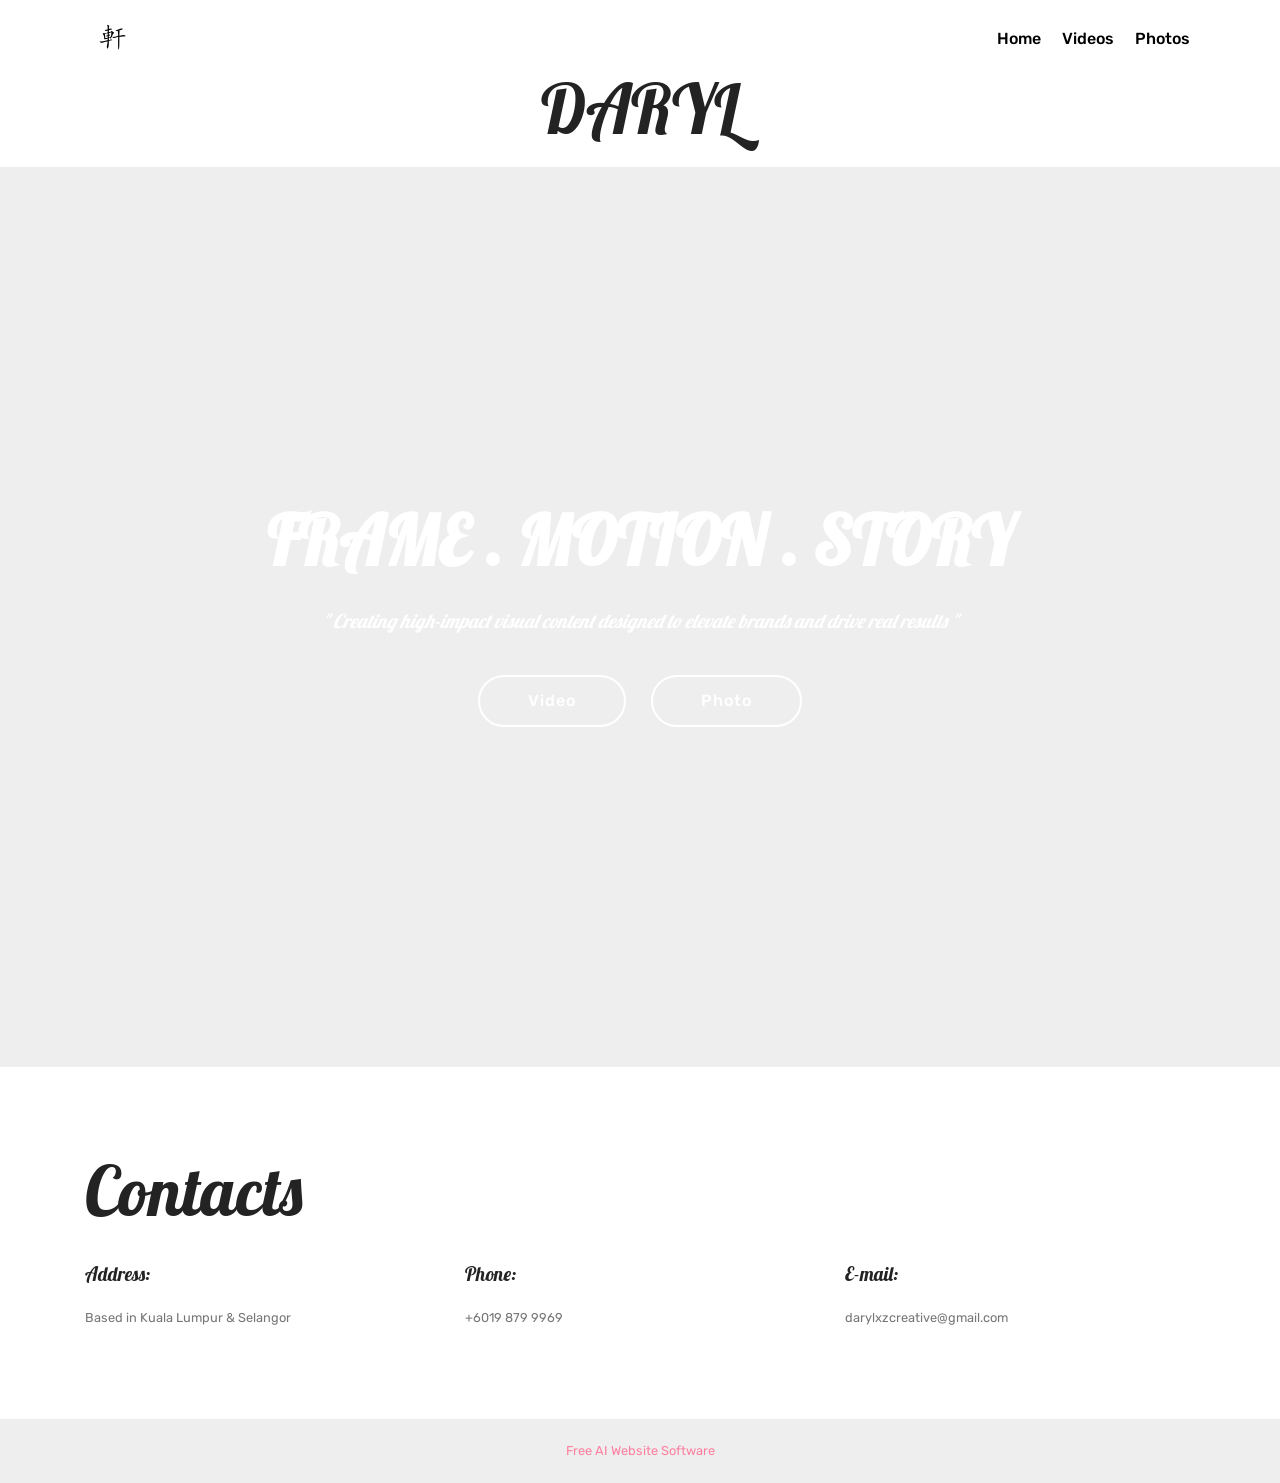
<file: index.html>
<!DOCTYPE html>
<html  >
<head>
  <!-- Site made with Mobirise Website Builder v6.1.12, https://mobirise.com -->
  <meta charset="UTF-8">
  <meta http-equiv="X-UA-Compatible" content="IE=edge">
  <meta name="generator" content="Mobirise v6.1.12, mobirise.com">
  <meta name="viewport" content="width=device-width, initial-scale=1, minimum-scale=1">
  <link rel="shortcut icon" href="assets/images/1-122x113.png" type="image/x-icon">
  <meta name="description" content="">
  
  
  <title>Home</title>
  <link rel="stylesheet" href="assets/web/assets/mobirise-icons/mobirise-icons.css">
  <link rel="stylesheet" href="assets/bootstrap/css/bootstrap.min.css">
  <link rel="stylesheet" href="assets/bootstrap/css/bootstrap-grid.min.css">
  <link rel="stylesheet" href="assets/bootstrap/css/bootstrap-reboot.min.css">
  <link rel="stylesheet" href="assets/tether/tether.min.css">
  <link rel="stylesheet" href="assets/dropdown/css/style.css">
  <link rel="stylesheet" href="assets/theme/css/style.css">
  <link rel="preload" href="https://fonts.googleapis.com/css?family=Lobster:400&display=swap" as="style" onload="this.onload=null;this.rel='stylesheet'">
  <noscript><link rel="stylesheet" href="https://fonts.googleapis.com/css?family=Lobster:400&display=swap"></noscript>
  <link rel="preload" href="https://fonts.googleapis.com/css?family=Rubik:300,400,500,600,700,800,900,300i,400i,500i,600i,700i,800i,900i&display=swap" as="style" onload="this.onload=null;this.rel='stylesheet'">
  <noscript><link rel="stylesheet" href="https://fonts.googleapis.com/css?family=Rubik:300,400,500,600,700,800,900,300i,400i,500i,600i,700i,800i,900i&display=swap"></noscript>
  <link rel="preload" as="style" href="assets/mobirise/css/mbr-additional.css?v=GcnMOT"><link rel="stylesheet" href="assets/mobirise/css/mbr-additional.css?v=GcnMOT" type="text/css">

  
  
  
</head>
<body>
  
  <section class="menu cid-vhZBrBcMQZ" once="menu" id="menu2-3o">

    

    <nav class="navbar navbar-expand beta-menu navbar-dropdown align-items-center navbar-toggleable-sm">
        <button class="navbar-toggler navbar-toggler-right" type="button" data-toggle="collapse" data-target="#navbarSupportedContent" aria-controls="navbarSupportedContent" aria-expanded="false" aria-label="Toggle navigation">
            <div class="hamburger">
                <span></span>
                <span></span>
                <span></span>
                <span></span>
            </div>
        </button>
        <div class="menu-logo">
            <div class="navbar-brand">
                <span class="navbar-logo">
                    <a href="index.html">
                        <img src="assets/images/1-122x113.png" alt="" title="" style="height: 3.8rem;">
                    </a>
                </span>
                
            </div>
        </div>
        <div class="collapse navbar-collapse" id="navbarSupportedContent">
            <ul class="navbar-nav nav-dropdown nav-right" data-app-modern-menu="true"><li class="nav-item">
                    <a class="nav-link link text-black text-primary display-4" href="index.html">Home</a>
                </li><li class="nav-item"><a class="nav-link link text-black text-primary display-4" href="page4.html">Videos</a></li>
                <li class="nav-item">
                    <a class="nav-link link text-black text-primary display-4" href="page1.html">Photos</a>
                </li></ul>
            
        </div>
    </nav>
</section>

<section class="mbr-section content4 cid-vhZAEZSjSD" id="content4-3n">

    

    <div class="container">
        <div class="media-container-row">
            <div class="title col-12 col-md-8">
                <h1 class="align-center pb-3 mbr-fonts-style display-1">DARYL<br></h1>
                
                
            </div>
        </div>
    </div>
</section>

<section class="header6 cid-vhZPIWS6IZ mbr-fullscreen" data-bg-video="https://youtu.be/o5mt3nNcEqU" id="header6-43">

    

    

    <div class="container">
        <div class="row justify-content-md-center">
            <div class="mbr-white col-md-10">
                <h1 class="mbr-section-title align-center mbr-bold pb-3 mbr-fonts-style display-1">
                    FRAME . MOTION . STORY</h1>
                <p class="mbr-text align-center pb-3 mbr-fonts-style display-5"><em>
                    " Creating high-impact visual content designed to elevate brands and drive real results "
                </em></p>
                <div class="mbr-section-btn align-center"><a class="btn btn-md btn-white-outline display-4" href="page4.html">Video</a>
                        <a class="btn btn-md btn-white-outline display-4" href="page1.html">Photo</a></div>
            </div>
        </div>
    </div>

    
</section>

<section class="mbr-section contacts2 cid-vhZCFE7yWG" id="contacts2-3t">
    <!---->
    
    <!---->
    <!--Overlay-->
    
    <!--Container-->
    <div class="container">
        <div class="row">
            <!--Titles-->
            <div class="title col-12">
                <h2 class="align-left mbr-fonts-style display-1">Contacts
                </h2>
                
            </div>
            <div class="col-12">
                <div class="row justify-content-center">
                    <div class="col-12 col-md-4">
                        <div class="b b-adress">
                            <h5 class="align-left mbr-fonts-style m-0 display-5">
                                Address:
                            </h5>
                            <p class="mbr-text align-left mbr-fonts-style display-7">
                                Based in Kuala Lumpur &amp; Selangor
                            </p>
                        </div>
                    </div>
                    <div class="col-12 col-md-4">
                        <div class="b b-phone">
                            <h5 class="align-left mbr-fonts-style m-0 display-5">
                                Phone:
                            </h5>
                            <p class="mbr-text align-left mbr-fonts-style display-7">
                                +6019 879 9969</p>
                        </div>
                    </div>
                    <div class="col-12 col-md-4">
                        <div class="b b-mail">
                            <h5 class="align-left mbr-fonts-style m-0 display-5">
                                E-mail:
                            </h5>
                            <p class="mbr-text align-left mbr-fonts-style display-7">
                                darylxzcreative@gmail.com
                            </p>
                        </div>
                    </div>
                </div>
            </div>
        </div>
    </div>
</section><section class="display-7" style="padding: 0;align-items: center;justify-content: center;flex-wrap: wrap;    align-content: center;display: flex;position: relative;height: 4rem;"><a href="https://mobiri.se/4505907" style="flex: 1 1;height: 4rem;position: absolute;width: 100%;z-index: 1;"><img alt="" style="height: 4rem;" src="[data-uri]"></a><p style="margin: 0;text-align: center;" class="display-7">&#8204;</p><a style="z-index:1" href="https://mobirise.com/builder/ai-website-builder.html">Free AI Website Software</a></section><script src="assets/popper/popper.min.js"></script>  <script src="assets/web/assets/jquery/jquery.min.js"></script>  <script src="assets/bootstrap/js/bootstrap.min.js"></script>  <script src="assets/tether/tether.min.js"></script>  <script src="assets/smoothscroll/smooth-scroll.js"></script>  <script src="assets/dropdown/js/nav-dropdown.js"></script>  <script src="assets/dropdown/js/navbar-dropdown.js"></script>  <script src="assets/touchswipe/jquery.touch-swipe.min.js"></script>  <script src="assets/ytplayer/jquery.mb.ytplayer.min.js"></script>  <script src="assets/vimeoplayer/jquery.mb.vimeo_player.js"></script>  <script src="assets/theme/js/script.js"></script>  
  
  
</body>
</html>
</file>
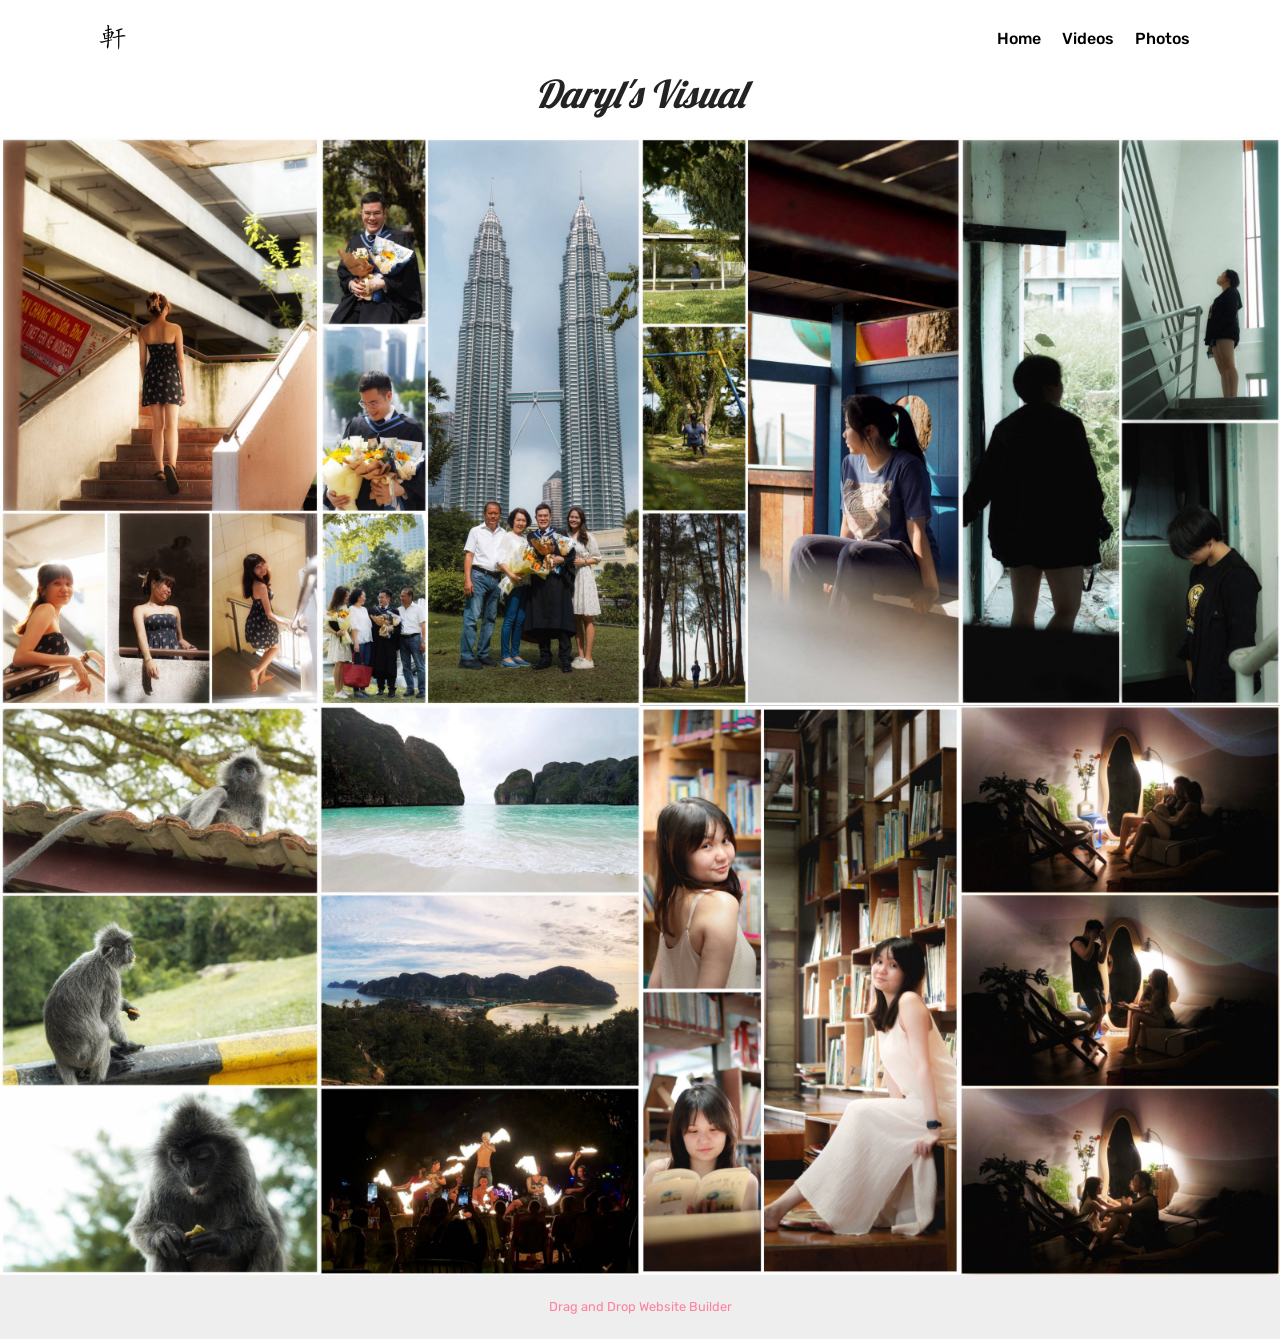
<file: page1.html>
<!DOCTYPE html>
<html  >
<head>
  <!-- Site made with Mobirise Website Builder v6.1.12, https://mobirise.com -->
  <meta charset="UTF-8">
  <meta http-equiv="X-UA-Compatible" content="IE=edge">
  <meta name="generator" content="Mobirise v6.1.12, mobirise.com">
  <meta name="viewport" content="width=device-width, initial-scale=1, minimum-scale=1">
  <link rel="shortcut icon" href="assets/images/1-122x113.png" type="image/x-icon">
  <meta name="description" content="Web Page Maker Description">
  
  
  <title>Photo</title>
  <link rel="stylesheet" href="assets/web/assets/mobirise-icons/mobirise-icons.css">
  <link rel="stylesheet" href="assets/bootstrap/css/bootstrap.min.css">
  <link rel="stylesheet" href="assets/bootstrap/css/bootstrap-grid.min.css">
  <link rel="stylesheet" href="assets/bootstrap/css/bootstrap-reboot.min.css">
  <link rel="stylesheet" href="assets/tether/tether.min.css">
  <link rel="stylesheet" href="assets/dropdown/css/style.css">
  <link rel="stylesheet" href="assets/theme/css/style.css">
  <link rel="stylesheet" href="assets/gallery/style.css">
  <link rel="preload" href="https://fonts.googleapis.com/css?family=Lobster:400&display=swap" as="style" onload="this.onload=null;this.rel='stylesheet'">
  <noscript><link rel="stylesheet" href="https://fonts.googleapis.com/css?family=Lobster:400&display=swap"></noscript>
  <link rel="preload" href="https://fonts.googleapis.com/css?family=Rubik:300,400,500,600,700,800,900,300i,400i,500i,600i,700i,800i,900i&display=swap" as="style" onload="this.onload=null;this.rel='stylesheet'">
  <noscript><link rel="stylesheet" href="https://fonts.googleapis.com/css?family=Rubik:300,400,500,600,700,800,900,300i,400i,500i,600i,700i,800i,900i&display=swap"></noscript>
  <link rel="preload" as="style" href="assets/mobirise/css/mbr-additional.css?v=0fhwsF"><link rel="stylesheet" href="assets/mobirise/css/mbr-additional.css?v=0fhwsF" type="text/css">

  
  
  
</head>
<body>
  
  <section class="menu cid-vhZBrBcMQZ" once="menu" id="menu2-3o">

    

    <nav class="navbar navbar-expand beta-menu navbar-dropdown align-items-center navbar-toggleable-sm">
        <button class="navbar-toggler navbar-toggler-right" type="button" data-toggle="collapse" data-target="#navbarSupportedContent" aria-controls="navbarSupportedContent" aria-expanded="false" aria-label="Toggle navigation">
            <div class="hamburger">
                <span></span>
                <span></span>
                <span></span>
                <span></span>
            </div>
        </button>
        <div class="menu-logo">
            <div class="navbar-brand">
                <span class="navbar-logo">
                    <a href="index.html">
                        <img src="assets/images/1-122x113.png" alt="" title="" style="height: 3.8rem;">
                    </a>
                </span>
                
            </div>
        </div>
        <div class="collapse navbar-collapse" id="navbarSupportedContent">
            <ul class="navbar-nav nav-dropdown nav-right" data-app-modern-menu="true"><li class="nav-item">
                    <a class="nav-link link text-black text-primary display-4" href="index.html">Home</a>
                </li><li class="nav-item"><a class="nav-link link text-black text-primary display-4" href="page4.html">Videos</a></li>
                <li class="nav-item">
                    <a class="nav-link link text-black text-primary display-4" href="page1.html">Photos</a>
                </li></ul>
            
        </div>
    </nav>
</section>

<section class="mbr-section content4 cid-vhZsJ5JbyQ" id="content4-3c">

    

    <div class="container">
        <div class="media-container-row">
            <div class="title col-12 col-md-8">
                <h3 class="align-center pb-3 mbr-fonts-style display-2"><em>
                    Daryl's Visual</em></h3>
                
                
            </div>
        </div>
    </div>
</section>

<section class="mbr-gallery mbr-slider-carousel cid-vhZrCWwqvY" id="gallery3-38">

    

    <div>
        <div><!-- Filter --><!-- Gallery --><div class="mbr-gallery-row"><div class="mbr-gallery-layout-default"><div><div><div class="mbr-gallery-item mbr-gallery-item--p0" data-video-url="false" data-tags="Awesome"><div href="#lb-gallery3-38" data-slide-to="0" data-bs-slide-to="0" data-toggle="modal" data-bs-toggle="modal"><img src="assets/images/img-9357-2000x3555-800x1422.jpg" alt="" title=""><span class="icon-focus"></span></div></div><div class="mbr-gallery-item mbr-gallery-item--p0" data-video-url="false" data-tags="Responsive"><div href="#lb-gallery3-38" data-slide-to="1" data-bs-slide-to="1" data-toggle="modal" data-bs-toggle="modal"><img src="assets/images/img-9346-2000x3555-800x1422.jpg" alt="" title=""><span class="icon-focus"></span></div></div><div class="mbr-gallery-item mbr-gallery-item--p0" data-video-url="false" data-tags="Creative"><div href="#lb-gallery3-38" data-slide-to="2" data-bs-slide-to="2" data-toggle="modal" data-bs-toggle="modal"><img src="assets/images/b9a31014-6ab5-4b96-829f-6708b5bab52b-1170x2080-800x1422.jpg" alt="" title=""><span class="icon-focus"></span></div></div><div class="mbr-gallery-item mbr-gallery-item--p0" data-video-url="false" data-tags="Animated"><div href="#lb-gallery3-38" data-slide-to="3" data-bs-slide-to="3" data-toggle="modal" data-bs-toggle="modal"><img src="assets/images/36a99eec-f5fa-4298-9eb2-ac206883d25e-1170x2080-800x1422.jpg" alt="" title=""><span class="icon-focus"></span></div></div><div class="mbr-gallery-item mbr-gallery-item--p0" data-video-url="false" data-tags="Awesome"><div href="#lb-gallery3-38" data-slide-to="4" data-bs-slide-to="4" data-toggle="modal" data-bs-toggle="modal"><img src="assets/images/img-9887-2000x3555-800x1422.jpg" alt="" title=""><span class="icon-focus"></span></div></div><div class="mbr-gallery-item mbr-gallery-item--p0" data-video-url="false" data-tags="Awesome"><div href="#lb-gallery3-38" data-slide-to="5" data-bs-slide-to="5" data-toggle="modal" data-bs-toggle="modal"><img src="assets/images/5bb50b8e-e19e-40e9-86b6-1c5015c90392-1170x2080-800x1422.jpg" alt="" title=""><span class="icon-focus"></span></div></div><div class="mbr-gallery-item mbr-gallery-item--p0" data-video-url="false" data-tags="Responsive"><div href="#lb-gallery3-38" data-slide-to="6" data-bs-slide-to="6" data-toggle="modal" data-bs-toggle="modal"><img src="assets/images/d04a51bd-f5ea-409d-a6e0-026264bc933e-2000x3556-800x1422.jpg" alt="" title=""><span class="icon-focus"></span></div></div><div class="mbr-gallery-item mbr-gallery-item--p0" data-video-url="false" data-tags="Animated"><div href="#lb-gallery3-38" data-slide-to="7" data-bs-slide-to="7" data-toggle="modal" data-bs-toggle="modal"><img src="assets/images/img-9608-2000x3556-800x1422.jpg" alt="" title=""><span class="icon-focus"></span></div></div></div></div><div class="clearfix"></div></div></div><!-- Lightbox --><div data-app-prevent-settings="" class="mbr-slider modal fade carousel slide" tabindex="-1" data-keyboard="true" data-bs-keyboard="true" data-interval="false" data-bs-interval="false" id="lb-gallery3-38"><div class="modal-dialog"><div class="modal-content"><div class="modal-body"><div class="carousel-inner"><div class="carousel-item active"><img src="assets/images/img-9357-2000x3555.jpg" alt="" title=""></div><div class="carousel-item"><img src="assets/images/img-9346-2000x3555.jpg" alt="" title=""></div><div class="carousel-item"><img src="assets/images/b9a31014-6ab5-4b96-829f-6708b5bab52b-1170x2080.jpg" alt="" title=""></div><div class="carousel-item"><img src="assets/images/36a99eec-f5fa-4298-9eb2-ac206883d25e-1170x2080.jpg" alt="" title=""></div><div class="carousel-item"><img src="assets/images/img-9887-2000x3555.jpg" alt="" title=""></div><div class="carousel-item"><img src="assets/images/5bb50b8e-e19e-40e9-86b6-1c5015c90392-1170x2080.jpg" alt="" title=""></div><div class="carousel-item"><img src="assets/images/d04a51bd-f5ea-409d-a6e0-026264bc933e-2000x3556.jpg" alt="" title=""></div><div class="carousel-item"><img src="assets/images/img-9608-2000x3556.jpg" alt="" title=""></div></div><a class="carousel-control carousel-control-prev" role="button" data-slide="prev" data-bs-slide="prev" href="#lb-gallery3-38"><span class="mbri-left mbr-iconfont" aria-hidden="true"></span><span class="sr-only visually-hidden">Previous</span></a><a class="carousel-control carousel-control-next" role="button" data-slide="next" data-bs-slide="next" href="#lb-gallery3-38"><span class="mbri-right mbr-iconfont" aria-hidden="true"></span><span class="sr-only visually-hidden">Next</span></a><a class="close" href="#" role="button" data-dismiss="modal" data-bs-dismiss="modal"><span class="sr-only visually-hidden">Close</span></a></div></div></div></div></div>
    </div>

</section><section class="display-7" style="padding: 0;align-items: center;justify-content: center;flex-wrap: wrap;    align-content: center;display: flex;position: relative;height: 4rem;"><a href="https://mobiri.se/4505907" style="flex: 1 1;height: 4rem;position: absolute;width: 100%;z-index: 1;"><img alt="" style="height: 4rem;" src="[data-uri]"></a><p style="margin: 0;text-align: center;" class="display-7">&#8204;</p><a style="z-index:1" href="https://mobirise.com/drag-drop-website-builder.html">Drag and Drop Website Builder</a></section><script src="assets/popper/popper.min.js"></script>  <script src="assets/web/assets/jquery/jquery.min.js"></script>  <script src="assets/bootstrap/js/bootstrap.min.js"></script>  <script src="assets/tether/tether.min.js"></script>  <script src="assets/smoothscroll/smooth-scroll.js"></script>  <script src="assets/dropdown/js/nav-dropdown.js"></script>  <script src="assets/dropdown/js/navbar-dropdown.js"></script>  <script src="assets/touchswipe/jquery.touch-swipe.min.js"></script>  <script src="assets/masonry/masonry.pkgd.min.js"></script>  <script src="assets/imagesloaded/imagesloaded.pkgd.min.js"></script>  <script src="assets/bootstrapcarouselswipe/bootstrap-carousel-swipe.js"></script>  <script src="assets/vimeoplayer/jquery.mb.vimeo_player.js"></script>  <script src="assets/theme/js/script.js"></script>  <script src="assets/gallery/player.min.js"></script>  <script src="assets/gallery/script.js"></script>  <script src="assets/slidervideo/script.js"></script>  
  
  
</body>
</html>
</file>
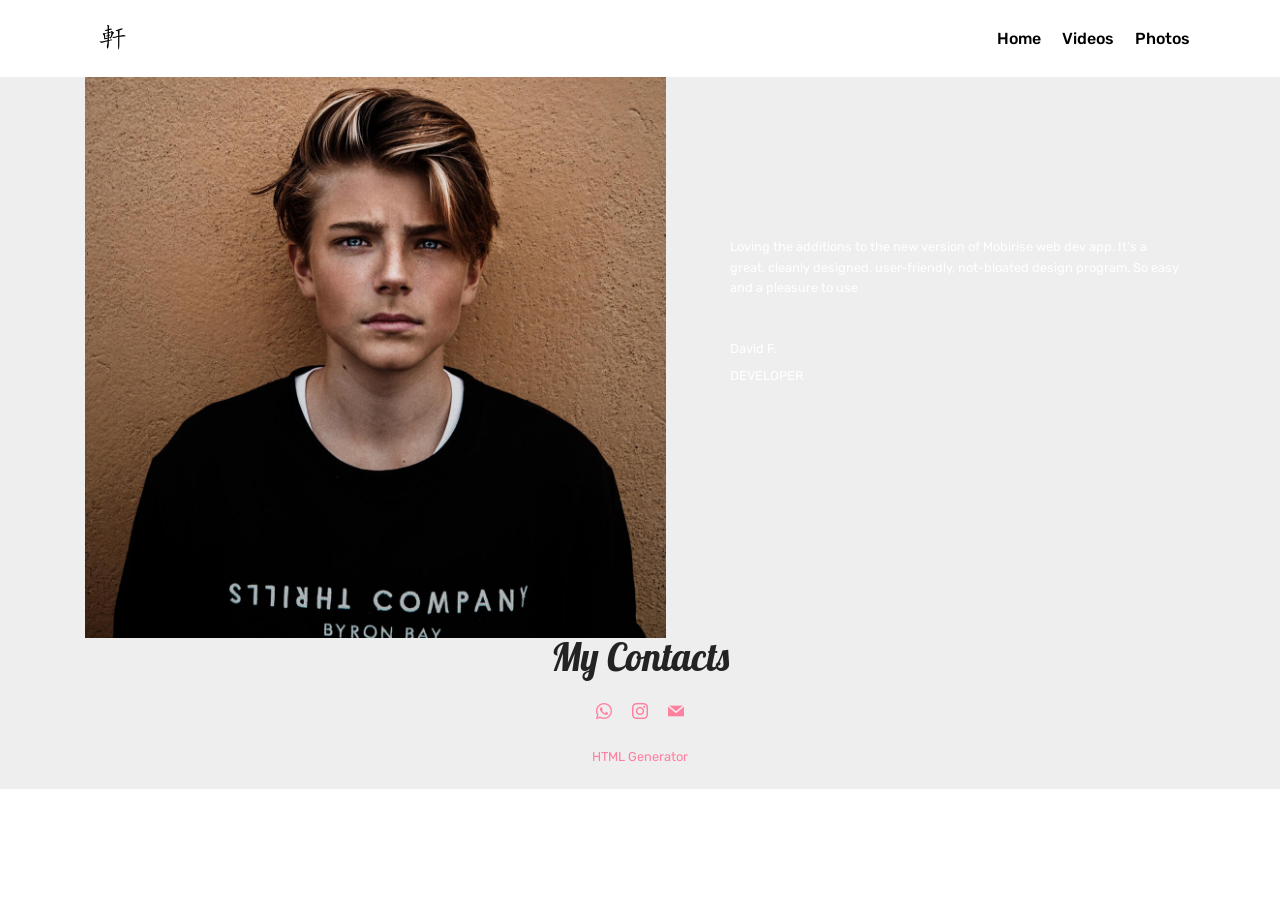
<file: page2.html>
<!DOCTYPE html>
<html  >
<head>
  <!-- Site made with Mobirise Website Builder v6.1.12, https://mobirise.com -->
  <meta charset="UTF-8">
  <meta http-equiv="X-UA-Compatible" content="IE=edge">
  <meta name="generator" content="Mobirise v6.1.12, mobirise.com">
  <meta name="viewport" content="width=device-width, initial-scale=1, minimum-scale=1">
  <link rel="shortcut icon" href="assets/images/1-122x113.png" type="image/x-icon">
  <meta name="description" content="Web Page Maker Description">
  
  
  <title>Contact</title>
  <link rel="stylesheet" href="assets/web/assets/mobirise-icons/mobirise-icons.css">
  <link rel="stylesheet" href="assets/bootstrap/css/bootstrap.min.css">
  <link rel="stylesheet" href="assets/bootstrap/css/bootstrap-grid.min.css">
  <link rel="stylesheet" href="assets/bootstrap/css/bootstrap-reboot.min.css">
  <link rel="stylesheet" href="assets/tether/tether.min.css">
  <link rel="stylesheet" href="assets/dropdown/css/style.css">
  <link rel="stylesheet" href="assets/socicon/css/styles.css">
  <link rel="stylesheet" href="assets/theme/css/style.css">
  <link rel="preload" href="https://fonts.googleapis.com/css?family=Lobster:400&display=swap" as="style" onload="this.onload=null;this.rel='stylesheet'">
  <noscript><link rel="stylesheet" href="https://fonts.googleapis.com/css?family=Lobster:400&display=swap"></noscript>
  <link rel="preload" href="https://fonts.googleapis.com/css?family=Rubik:300,400,500,600,700,800,900,300i,400i,500i,600i,700i,800i,900i&display=swap" as="style" onload="this.onload=null;this.rel='stylesheet'">
  <noscript><link rel="stylesheet" href="https://fonts.googleapis.com/css?family=Rubik:300,400,500,600,700,800,900,300i,400i,500i,600i,700i,800i,900i&display=swap"></noscript>
  <link rel="preload" as="style" href="assets/mobirise/css/mbr-additional.css?v=LZruYl"><link rel="stylesheet" href="assets/mobirise/css/mbr-additional.css?v=LZruYl" type="text/css">

  
  
  
</head>
<body>
  
  <section class="menu cid-vhZBrBcMQZ" once="menu" id="menu2-3o">

    

    <nav class="navbar navbar-expand beta-menu navbar-dropdown align-items-center navbar-toggleable-sm">
        <button class="navbar-toggler navbar-toggler-right" type="button" data-toggle="collapse" data-target="#navbarSupportedContent" aria-controls="navbarSupportedContent" aria-expanded="false" aria-label="Toggle navigation">
            <div class="hamburger">
                <span></span>
                <span></span>
                <span></span>
                <span></span>
            </div>
        </button>
        <div class="menu-logo">
            <div class="navbar-brand">
                <span class="navbar-logo">
                    <a href="index.html">
                        <img src="assets/images/1-122x113.png" alt="Mobirise" title="" style="height: 3.8rem;">
                    </a>
                </span>
                
            </div>
        </div>
        <div class="collapse navbar-collapse" id="navbarSupportedContent">
            <ul class="navbar-nav nav-dropdown nav-right" data-app-modern-menu="true"><li class="nav-item">
                    <a class="nav-link link text-black text-primary display-4" href="index.html">Home</a>
                </li><li class="nav-item"><a class="nav-link link text-black text-primary display-4" href="page4.html">Videos</a></li>
                <li class="nav-item">
                    <a class="nav-link link text-black text-primary display-4" href="page1.html">Photos</a>
                </li></ul>
            
        </div>
    </nav>
</section>

<section class="testimonials2 cid-vb1o3elDJI" id="testimonials2-1y">

    

    

    <div class="container">
        <div class="media-container-row">
            <div class="mbr-figure pr-lg-5" style="width: 130%;">
              <img src="assets/images/face1.jpg">
            </div>
            <div class="media-content px-3 align-self-center mbr-white py-2">
                    <p class="mbr-text testimonial-text mbr-fonts-style display-7">
                       Loving the additions to the new version of Mobirise web dev app. It's a great, cleanly designed, user-friendly, not-bloated design program. So easy and a pleasure to use
                    </p>
                    <p class="mbr-author-name pt-4 mb-2 mbr-fonts-style display-7">
                       David F.
                    </p>
                    <p class="mbr-author-desc mbr-fonts-style display-7">
                       DEVELOPER
                    </p>
            </div>
        </div>
    </div>
</section>

<section class="cid-vb1oQPfcDm" id="social-buttons2-24">

    

    

    <div class="container">
        <div class="media-container-row">
            <div class="col-md-8 align-center">
                <h2 class="pb-3 mbr-fonts-style display-2">
                    My Contacts</h2>
                <div class="social-list pl-0 mb-0">
                    <a href="https://twitter.com/mobirise" target="_blank">
                        <span class="px-2 mbr-iconfont mbr-iconfont-social socicon-whatsapp socicon"></span>
                    </a>
                    <a href="https://www.facebook.com/pages/Mobirise/1616226671953247" target="_blank">
                        <span class="px-2 mbr-iconfont mbr-iconfont-social socicon-instagram socicon"></span>
                    </a>
                    <a href="https://instagram.com/mobirise" target="_blank">
                        <span class="px-2 mbr-iconfont mbr-iconfont-social socicon-mail socicon"></span>
                    </a>
                    <a href="https://www.youtube.com/c/mobirise" target="_blank">
                        
                    </a>
                    <a href="https://www.behance.net/Mobirise" target="_blank">
                        
                    </a>
                </div>
            </div>
        </div>
    </div>
</section><section class="display-7" style="padding: 0;align-items: center;justify-content: center;flex-wrap: wrap;    align-content: center;display: flex;position: relative;height: 4rem;"><a href="https://mobiri.se/4505907" style="flex: 1 1;height: 4rem;position: absolute;width: 100%;z-index: 1;"><img alt="" style="height: 4rem;" src="[data-uri]"></a><p style="margin: 0;text-align: center;" class="display-7">&#8204;</p><a style="z-index:1" href="https://mobirise.com/html-builder.html">HTML Generator</a></section><script src="assets/popper/popper.min.js"></script>  <script src="assets/web/assets/jquery/jquery.min.js"></script>  <script src="assets/bootstrap/js/bootstrap.min.js"></script>  <script src="assets/tether/tether.min.js"></script>  <script src="assets/smoothscroll/smooth-scroll.js"></script>  <script src="assets/dropdown/js/nav-dropdown.js"></script>  <script src="assets/dropdown/js/navbar-dropdown.js"></script>  <script src="assets/touchswipe/jquery.touch-swipe.min.js"></script>  <script src="assets/sociallikes/social-likes.js"></script>  <script src="assets/theme/js/script.js"></script>  
  
  
</body>
</html>
</file>
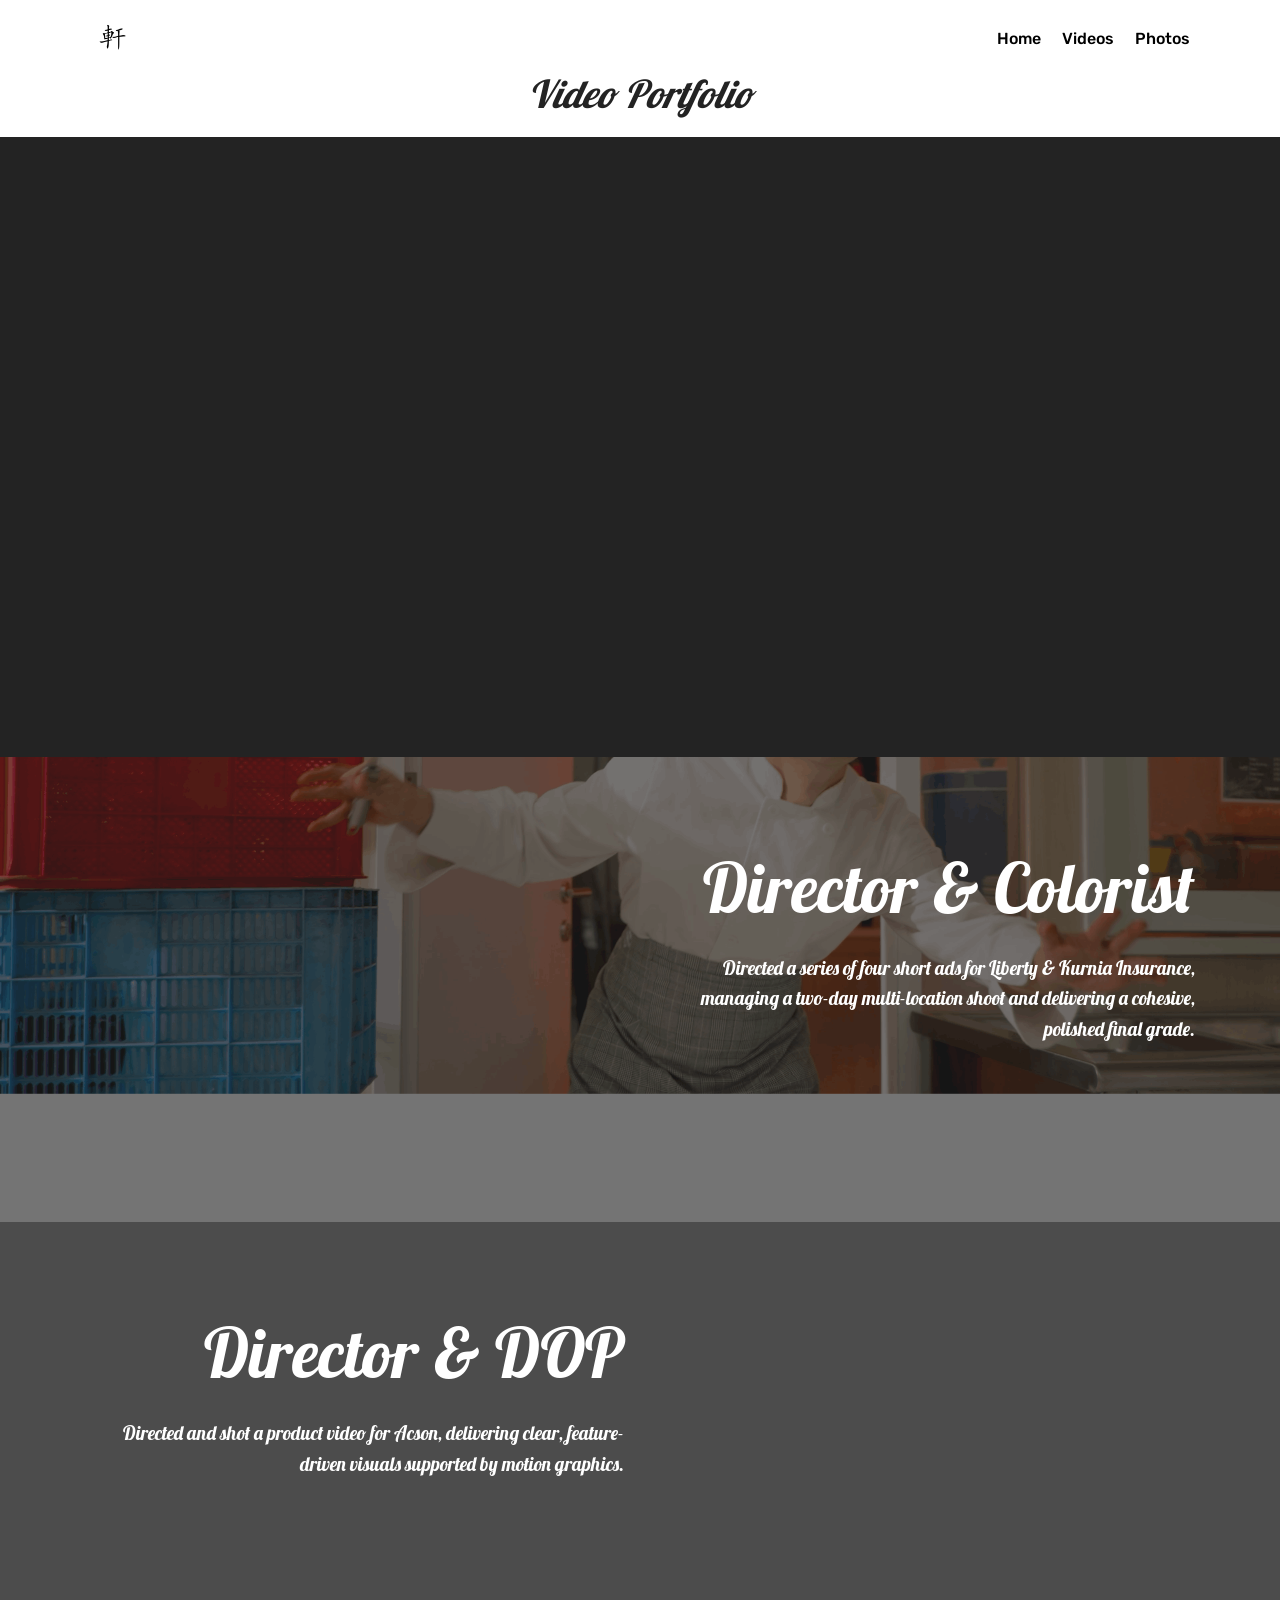
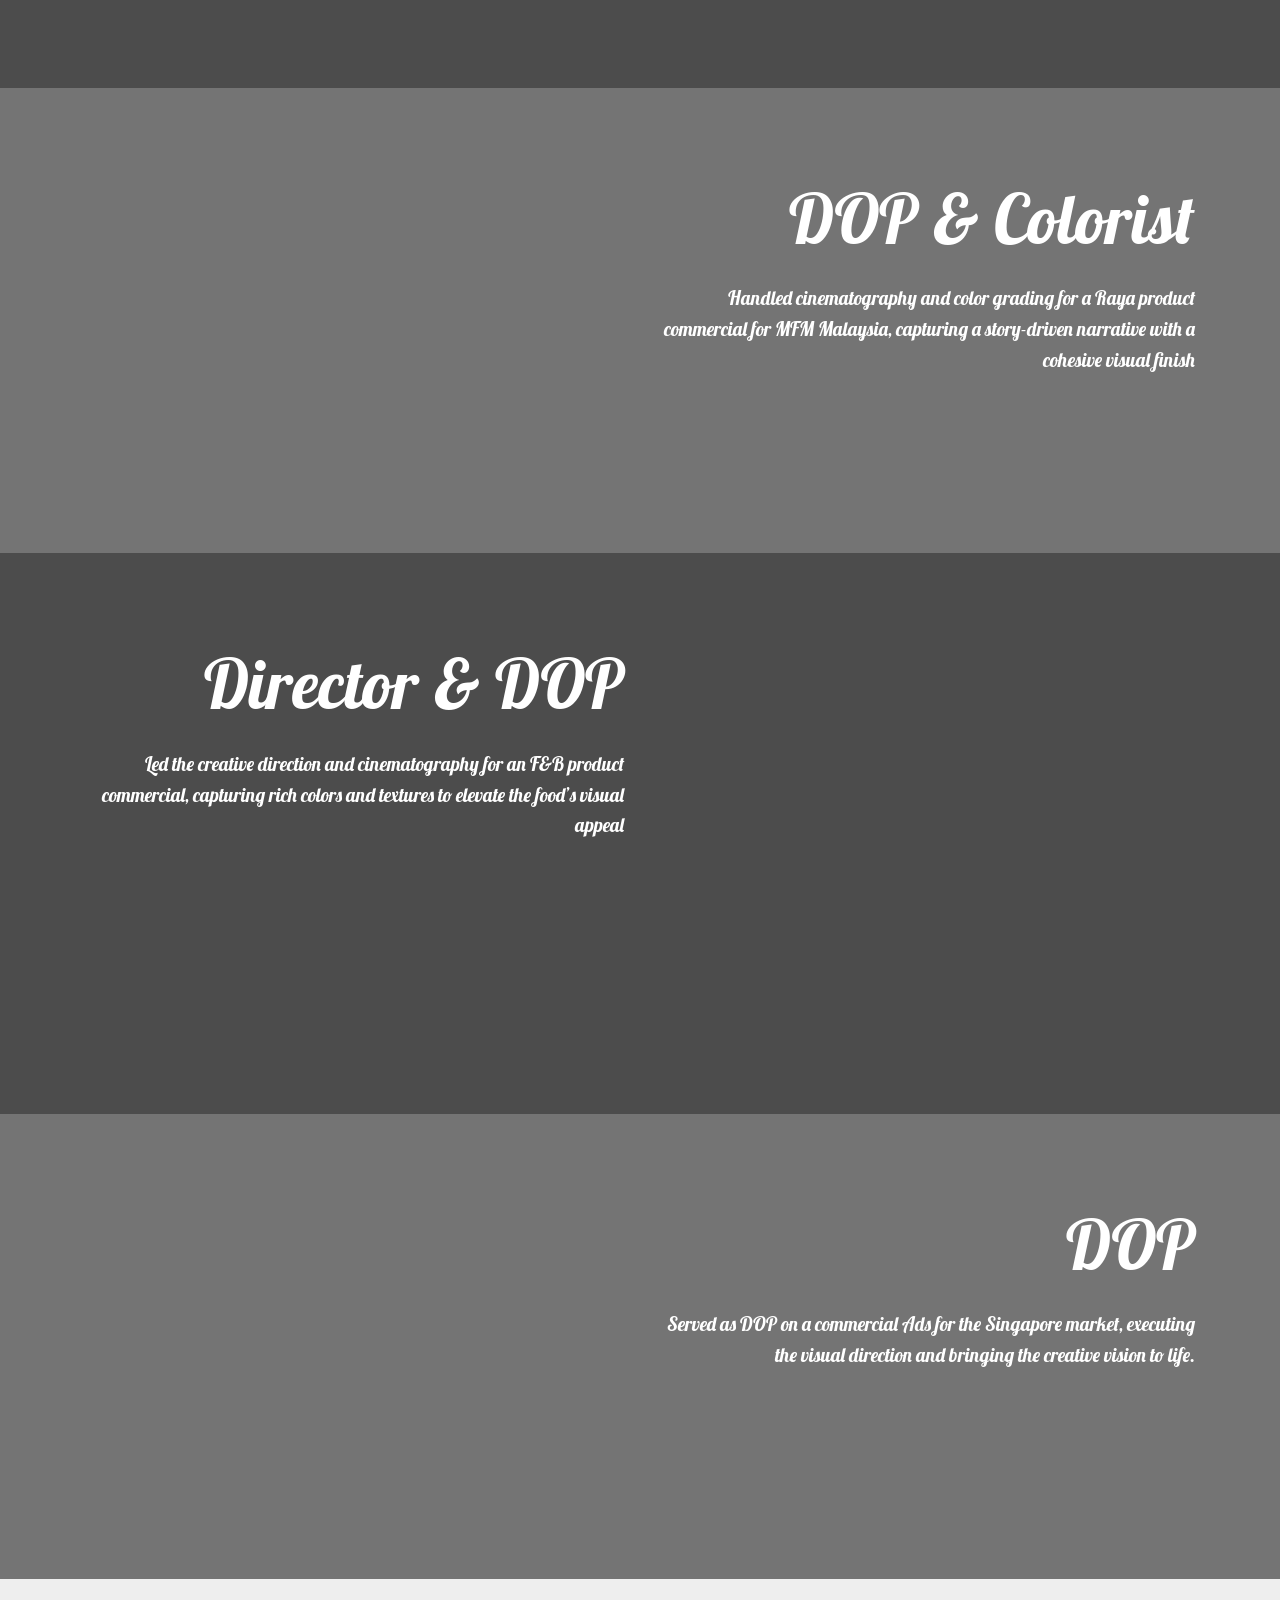
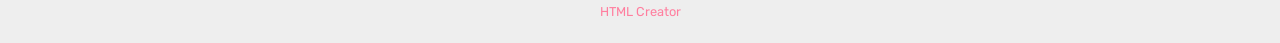
<file: page4.html>
<!DOCTYPE html>
<html  >
<head>
  <!-- Site made with Mobirise Website Builder v6.1.12, https://mobirise.com -->
  <meta charset="UTF-8">
  <meta http-equiv="X-UA-Compatible" content="IE=edge">
  <meta name="generator" content="Mobirise v6.1.12, mobirise.com">
  <meta name="viewport" content="width=device-width, initial-scale=1, minimum-scale=1">
  <link rel="shortcut icon" href="assets/images/1-122x113.png" type="image/x-icon">
  <meta name="description" content="Web Page Maker Description">
  
  
  <title>Video</title>
  <link rel="stylesheet" href="assets/web/assets/mobirise-icons/mobirise-icons.css">
  <link rel="stylesheet" href="assets/bootstrap/css/bootstrap.min.css">
  <link rel="stylesheet" href="assets/bootstrap/css/bootstrap-grid.min.css">
  <link rel="stylesheet" href="assets/bootstrap/css/bootstrap-reboot.min.css">
  <link rel="stylesheet" href="assets/tether/tether.min.css">
  <link rel="stylesheet" href="assets/dropdown/css/style.css">
  <link rel="stylesheet" href="assets/theme/css/style.css">
  <link rel="preload" href="https://fonts.googleapis.com/css?family=Lobster:400&display=swap" as="style" onload="this.onload=null;this.rel='stylesheet'">
  <noscript><link rel="stylesheet" href="https://fonts.googleapis.com/css?family=Lobster:400&display=swap"></noscript>
  <link rel="preload" href="https://fonts.googleapis.com/css?family=Rubik:300,400,500,600,700,800,900,300i,400i,500i,600i,700i,800i,900i&display=swap" as="style" onload="this.onload=null;this.rel='stylesheet'">
  <noscript><link rel="stylesheet" href="https://fonts.googleapis.com/css?family=Rubik:300,400,500,600,700,800,900,300i,400i,500i,600i,700i,800i,900i&display=swap"></noscript>
  <link rel="preload" as="style" href="assets/mobirise/css/mbr-additional.css?v=mOsf8F"><link rel="stylesheet" href="assets/mobirise/css/mbr-additional.css?v=mOsf8F" type="text/css">

  
  
  
</head>
<body>
  
  <section class="menu cid-vhZBrBcMQZ" once="menu" id="menu2-3o">

    

    <nav class="navbar navbar-expand beta-menu navbar-dropdown align-items-center navbar-toggleable-sm">
        <button class="navbar-toggler navbar-toggler-right" type="button" data-toggle="collapse" data-target="#navbarSupportedContent" aria-controls="navbarSupportedContent" aria-expanded="false" aria-label="Toggle navigation">
            <div class="hamburger">
                <span></span>
                <span></span>
                <span></span>
                <span></span>
            </div>
        </button>
        <div class="menu-logo">
            <div class="navbar-brand">
                <span class="navbar-logo">
                    <a href="index.html">
                        <img src="assets/images/1-122x113.png" alt="" title="" style="height: 3.8rem;">
                    </a>
                </span>
                
            </div>
        </div>
        <div class="collapse navbar-collapse" id="navbarSupportedContent">
            <ul class="navbar-nav nav-dropdown nav-right" data-app-modern-menu="true"><li class="nav-item">
                    <a class="nav-link link text-black text-primary display-4" href="index.html">Home</a>
                </li><li class="nav-item"><a class="nav-link link text-black text-primary display-4" href="page4.html">Videos</a></li>
                <li class="nav-item">
                    <a class="nav-link link text-black text-primary display-4" href="page1.html">Photos</a>
                </li></ul>
            
        </div>
    </nav>
</section>

<section class="mbr-section content4 cid-vhZthg3cwo" id="content4-3e">

    

    <div class="container">
        <div class="media-container-row">
            <div class="title col-12 col-md-8">
                <h3 class="align-center pb-3 mbr-fonts-style display-2"><em>Video Portfolio</em></h3>
                
                
            </div>
        </div>
    </div>
</section>

<section class="cid-vhZoUwAR6s" id="video3-2z">

    
    
    <figure class="mbr-figure align-center container">
        <div class="video-block" style="width: 80%;">
            <div><iframe class="mbr-embedded-video" src="https://www.youtube.com/embed/YTh07oIUg7I?rel=0&amp;amp;&amp;showinfo=0&amp;autoplay=0&amp;loop=0" width="1280" height="720" frameborder="0" allowfullscreen></iframe></div>
        </div>
    </figure>
</section>

<section class="header7 cid-vhZs7zTKud mbr-parallax-background" id="header7-3b">

    

    <div class="mbr-overlay" style="opacity: 0.6; background-color: rgb(35, 35, 35);">
    </div>

    <div class="container">
        <div class="media-container-row">

            <div class="media-content align-right">
                <h1 class="mbr-section-title mbr-white pb-3 mbr-fonts-style display-1">
                    Director &amp; Colorist</h1>
                <div class="mbr-section-text mbr-white pb-3">
                    <p class="mbr-text mbr-fonts-style display-5">
                        Directed a series of four short ads for Liberty &amp; Kurnia Insurance, managing a two-day multi-location shoot and delivering a cohesive, polished final grade.
                    </p>
                </div>
                
            </div>

            <div class="mbr-figure" style="width: 100%;"><iframe class="mbr-embedded-video" src="https://www.youtube.com/embed/8HGLKnZB42M?rel=0&amp;amp;&amp;showinfo=0&amp;autoplay=0&amp;loop=0" width="1280" height="720" frameborder="0" allowfullscreen></iframe></div>

        </div>
    </div>
</section>

<section class="header7 cid-vhZXRRujEN mbr-parallax-background" id="header7-46">

    

    <div class="mbr-overlay" style="opacity: 0.8; background-color: rgb(35, 35, 35);">
    </div>

    <div class="container">
        <div class="media-container-row">

            <div class="media-content align-right">
                <h1 class="mbr-section-title mbr-white pb-3 mbr-fonts-style display-1">
                    Director &amp; DOP</h1>
                <div class="mbr-section-text mbr-white pb-3">
                    <p class="mbr-text mbr-fonts-style display-5">
                        Directed and shot a product video for Acson, delivering clear, feature-driven visuals supported by motion graphics.
                    </p>
                </div>
                
            </div>

            <div class="mbr-figure" style="width: 100%;"><iframe class="mbr-embedded-video" src="https://www.youtube.com/embed/FXV6_8eb4J8?rel=0&amp;amp;&amp;showinfo=0&amp;autoplay=0&amp;loop=0" width="1280" height="720" frameborder="0" allowfullscreen></iframe></div>

        </div>
    </div>
</section>

<section class="header7 cid-vhZX1TJ8pm mbr-parallax-background" id="header7-44">

    

    <div class="mbr-overlay" style="opacity: 0.6; background-color: rgb(35, 35, 35);">
    </div>

    <div class="container">
        <div class="media-container-row">

            <div class="media-content align-right">
                <h1 class="mbr-section-title mbr-white pb-3 mbr-fonts-style display-1">
                    DOP &amp; Colorist</h1>
                <div class="mbr-section-text mbr-white pb-3">
                    <p class="mbr-text mbr-fonts-style display-5">
                        Handled cinematography and color grading for a Raya product commercial for MFM Malaysia, capturing a story-driven narrative with a cohesive visual finish
                    </p>
                </div>
                
            </div>

            <div class="mbr-figure" style="width: 100%;"><iframe class="mbr-embedded-video" src="https://www.youtube.com/embed/S7Xq9NkAETU?rel=0&amp;amp;&amp;showinfo=0&amp;autoplay=0&amp;loop=0" width="1280" height="720" frameborder="0" allowfullscreen></iframe></div>

        </div>
    </div>
</section>

<section class="header7 cid-vhZYAtSDoU mbr-parallax-background" id="header7-47">

    

    <div class="mbr-overlay" style="opacity: 0.8; background-color: rgb(35, 35, 35);">
    </div>

    <div class="container">
        <div class="media-container-row">

            <div class="media-content align-right">
                <h1 class="mbr-section-title mbr-white pb-3 mbr-fonts-style display-1">
                    Director &amp; DOP</h1>
                <div class="mbr-section-text mbr-white pb-3">
                    <p class="mbr-text mbr-fonts-style display-5">
                        Led the creative direction and cinematography for an F&amp;B product commercial, capturing rich colors and textures to elevate the food’s visual appeal
                    </p>
                </div>
                
            </div>

            <div class="mbr-figure" style="width: 100%;"><iframe class="mbr-embedded-video" src="https://youtube.com/embed/NLVkISEItng" width="800" height="600" frameborder="0" allowfullscreen></iframe></div>

        </div>
    </div>
</section>

<section class="header7 cid-vhZXRex6nW mbr-parallax-background" id="header7-45">

    

    <div class="mbr-overlay" style="opacity: 0.6; background-color: rgb(35, 35, 35);">
    </div>

    <div class="container">
        <div class="media-container-row">

            <div class="media-content align-right">
                <h1 class="mbr-section-title mbr-white pb-3 mbr-fonts-style display-1">
                    DOP</h1>
                <div class="mbr-section-text mbr-white pb-3">
                    <p class="mbr-text mbr-fonts-style display-5">
                        Served as DOP on a commercial Ads for the Singapore market, executing the visual direction and bringing the creative vision to life.
                    </p>
                </div>
                
            </div>

            <div class="mbr-figure" style="width: 100%;"><iframe class="mbr-embedded-video" src="https://www.youtube.com/embed/6zgTdkPP06U?rel=0&amp;amp;&amp;showinfo=0&amp;autoplay=0&amp;loop=0" width="1280" height="720" frameborder="0" allowfullscreen></iframe></div>

        </div>
    </div>
</section><section class="display-7" style="padding: 0;align-items: center;justify-content: center;flex-wrap: wrap;    align-content: center;display: flex;position: relative;height: 4rem;"><a href="https://mobiri.se/4505907" style="flex: 1 1;height: 4rem;position: absolute;width: 100%;z-index: 1;"><img alt="" style="height: 4rem;" src="[data-uri]"></a><p style="margin: 0;text-align: center;" class="display-7">&#8204;</p><a style="z-index:1" href="https://mobirise.com/html-builder.html">HTML Creator</a></section><script src="assets/popper/popper.min.js"></script>  <script src="assets/web/assets/jquery/jquery.min.js"></script>  <script src="assets/bootstrap/js/bootstrap.min.js"></script>  <script src="assets/tether/tether.min.js"></script>  <script src="assets/smoothscroll/smooth-scroll.js"></script>  <script src="assets/dropdown/js/nav-dropdown.js"></script>  <script src="assets/dropdown/js/navbar-dropdown.js"></script>  <script src="assets/touchswipe/jquery.touch-swipe.min.js"></script>  <script src="assets/parallax/jarallax.min.js"></script>  <script src="assets/theme/js/script.js"></script>  
  
  
</body>
</html>
</file>
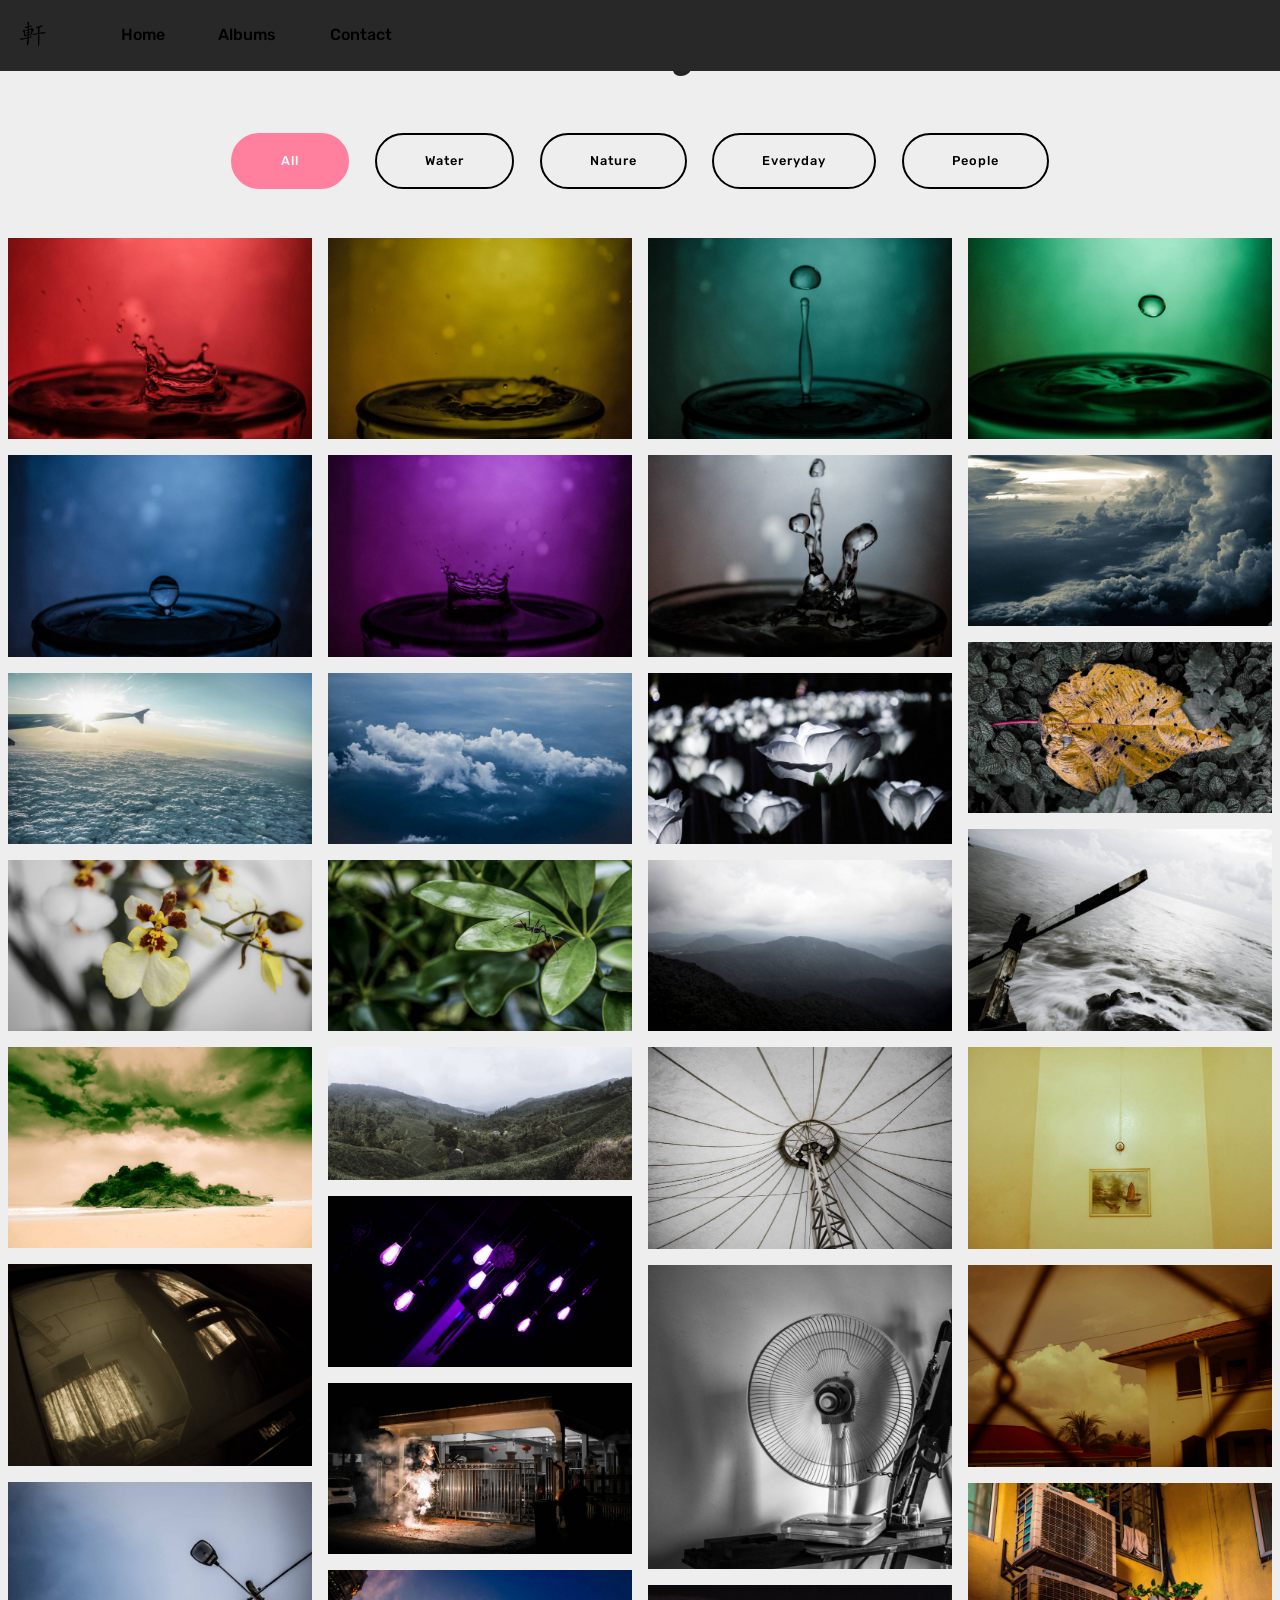
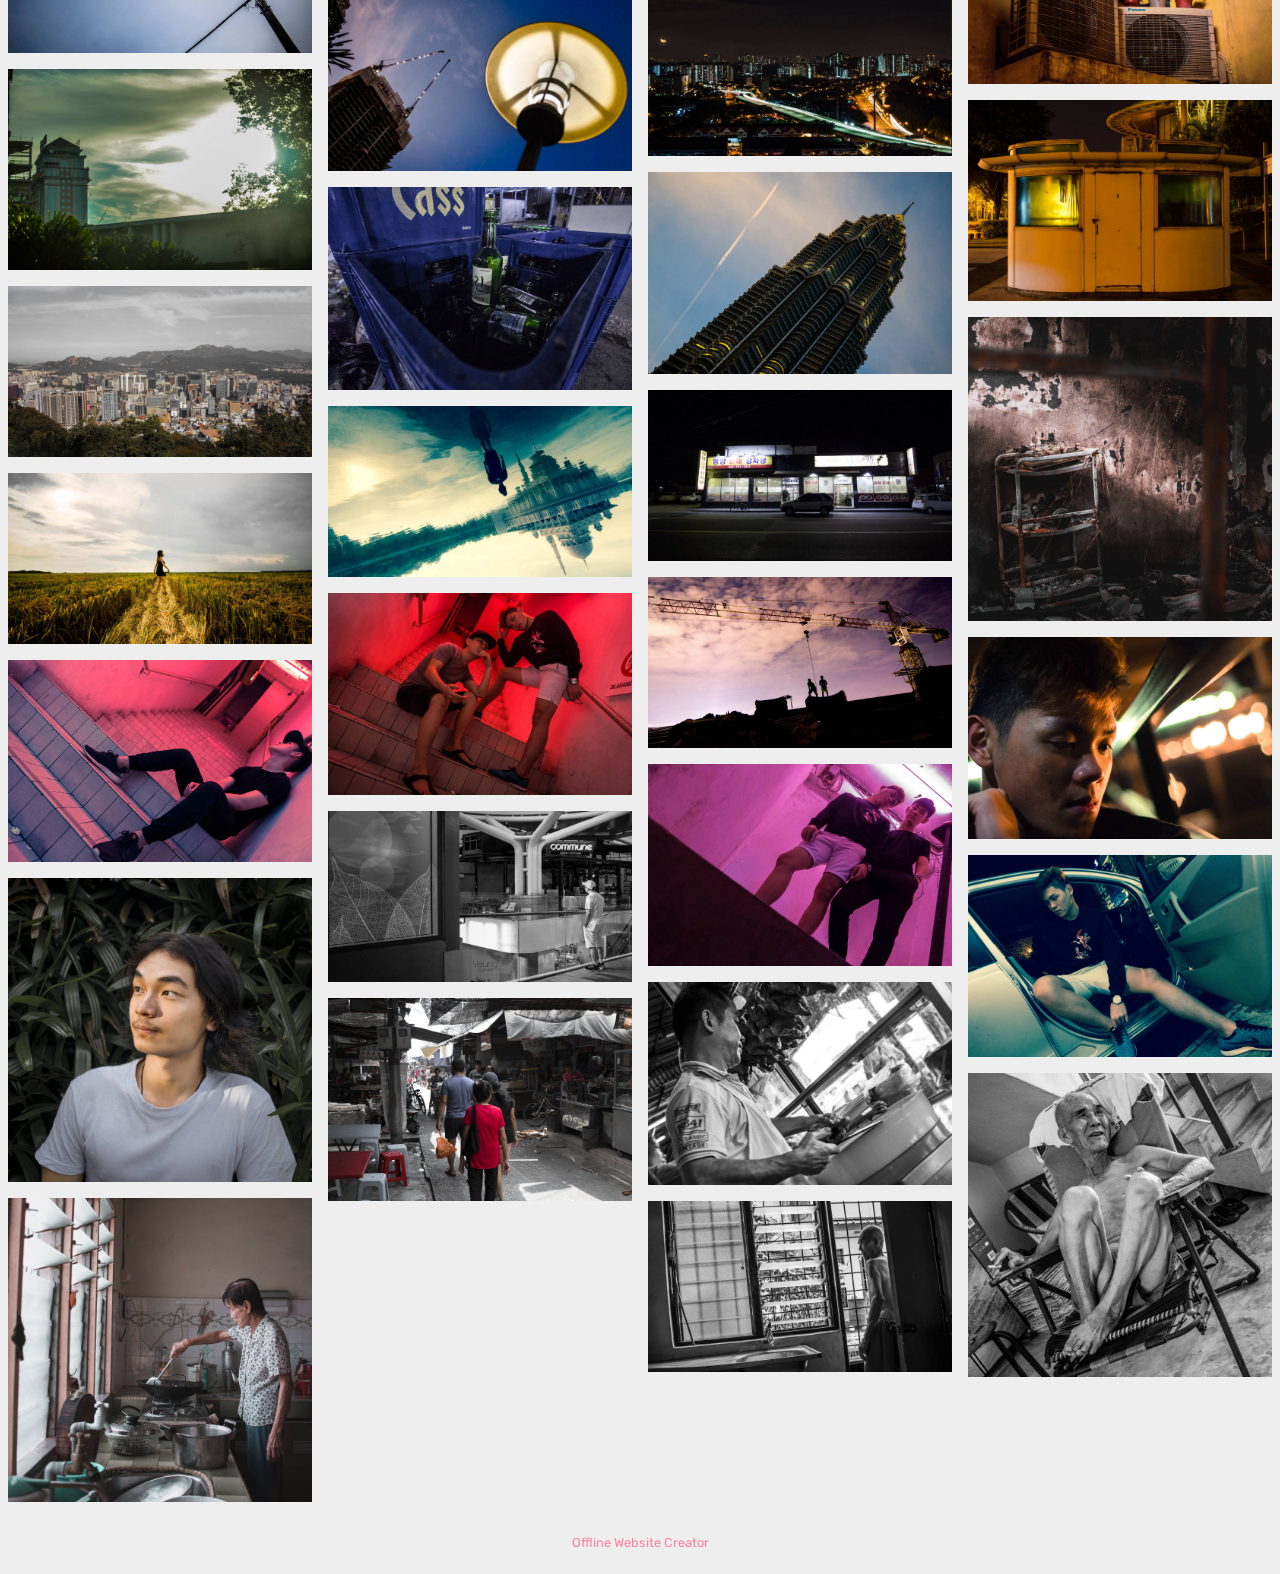
<file: page5.html>
<!DOCTYPE html>
<html  >
<head>
  <!-- Site made with Mobirise Website Builder v6.1.12, https://mobirise.com -->
  <meta charset="UTF-8">
  <meta http-equiv="X-UA-Compatible" content="IE=edge">
  <meta name="generator" content="Mobirise v6.1.12, mobirise.com">
  <meta name="viewport" content="width=device-width, initial-scale=1, minimum-scale=1">
  <link rel="shortcut icon" href="assets/images/122x113.png" type="image/x-icon">
  <meta name="description" content="Web Page Maker Description">
  
  
  <title>Backup DOnt upload</title>
  <link rel="stylesheet" href="assets/web/assets/mobirise-icons/mobirise-icons.css">
  <link rel="stylesheet" href="assets/bootstrap/css/bootstrap.min.css">
  <link rel="stylesheet" href="assets/bootstrap/css/bootstrap-grid.min.css">
  <link rel="stylesheet" href="assets/bootstrap/css/bootstrap-reboot.min.css">
  <link rel="stylesheet" href="assets/tether/tether.min.css">
  <link rel="stylesheet" href="assets/dropdown/css/style.css">
  <link rel="stylesheet" href="assets/theme/css/style.css">
  <link rel="stylesheet" href="assets/gallery/style.css">
  <link rel="preload" href="https://fonts.googleapis.com/css?family=Lobster:400&display=swap" as="style" onload="this.onload=null;this.rel='stylesheet'">
  <noscript><link rel="stylesheet" href="https://fonts.googleapis.com/css?family=Lobster:400&display=swap"></noscript>
  <link rel="preload" href="https://fonts.googleapis.com/css?family=Rubik:300,400,500,600,700,800,900,300i,400i,500i,600i,700i,800i,900i&display=swap" as="style" onload="this.onload=null;this.rel='stylesheet'">
  <noscript><link rel="stylesheet" href="https://fonts.googleapis.com/css?family=Rubik:300,400,500,600,700,800,900,300i,400i,500i,600i,700i,800i,900i&display=swap"></noscript>
  <link rel="preload" as="style" href="assets/mobirise/css/mbr-additional.css?v=GaMH0u"><link rel="stylesheet" href="assets/mobirise/css/mbr-additional.css?v=GaMH0u" type="text/css">

  
  
  
</head>
<body>
  
  <section class="menu cid-vb1pWHnjud" once="menu" id="menu2-2l">

    

    <nav class="navbar navbar-expand beta-menu navbar-dropdown align-items-center navbar-toggleable-sm">
        <button class="navbar-toggler navbar-toggler-right" type="button" data-toggle="collapse" data-target="#navbarSupportedContent" aria-controls="navbarSupportedContent" aria-expanded="false" aria-label="Toggle navigation">
            <div class="hamburger">
                <span></span>
                <span></span>
                <span></span>
                <span></span>
            </div>
        </button>
        <div class="menu-logo">
            <div class="navbar-brand">
                <span class="navbar-logo">
                    <a href="index.html">
                        <img src="assets/images/122x113.png" alt="Mobirise" title="" style="height: 3.8rem;">
                    </a>
                </span>
                
            </div>
        </div>
        <div class="collapse navbar-collapse" id="navbarSupportedContent">
            <ul class="navbar-nav nav-dropdown nav-right" data-app-modern-menu="true"><li class="nav-item">
                    <a class="nav-link link text-black display-4" href="index.html">Home</a>
                </li><li class="nav-item"><a class="nav-link link text-black display-4" href="page1.html">Albums
                    </a></li>
                <li class="nav-item">
                    <a class="nav-link link text-black display-4" href="page2.html">Contact</a>
                </li></ul>
            
        </div>
    </nav>
</section>

<section class="mbr-section content4 cid-vb1pWHO4JA" id="content4-2m">

    

    <div class="container">
        <div class="media-container-row">
            <div class="title col-12 col-md-8">
                <h2 class="align-center pb-3 mbr-fonts-style display-1">
                    Daryl
                </h2>
                
                
            </div>
        </div>
    </div>
</section>

<section class="mbr-gallery mbr-slider-carousel cid-vb1pWHTj3M" id="gallery2-2n">

    

    <div>
        <div><!-- Filter --><div class="mbr-gallery-filter container gallery-filter-active"><ul buttons="0"><li class="mbr-gallery-filter-all active"><a class="btn btn-md btn-black-outline display-7" href="">All</a></li></ul></div><!-- Gallery --><div class="mbr-gallery-row"><div class="mbr-gallery-layout-default"><div><div><div class="mbr-gallery-item mbr-gallery-item--p1" data-video-url="false" data-tags="Water"><div href="#lb-gallery2-2n" data-slide-to="0" data-bs-slide-to="0" data-toggle="modal" data-bs-toggle="modal"><img src="assets/images/water-1-2000x1325-800x530.jpg" alt="" title=""><span class="icon-focus"></span></div></div><div class="mbr-gallery-item mbr-gallery-item--p1" data-video-url="false" data-tags="Water"><div href="#lb-gallery2-2n" data-slide-to="1" data-bs-slide-to="1" data-toggle="modal" data-bs-toggle="modal"><img src="assets/images/water-2-2000x1325-800x530.jpg" alt="" title=""><span class="icon-focus"></span></div></div><div class="mbr-gallery-item mbr-gallery-item--p1" data-video-url="false" data-tags="Water"><div href="#lb-gallery2-2n" data-slide-to="2" data-bs-slide-to="2" data-toggle="modal" data-bs-toggle="modal"><img src="assets/images/waterpic-4-2000x1325-800x530.jpg" alt="" title=""><span class="icon-focus"></span></div></div><div class="mbr-gallery-item mbr-gallery-item--p1" data-video-url="false" data-tags="Water"><div href="#lb-gallery2-2n" data-slide-to="3" data-bs-slide-to="3" data-toggle="modal" data-bs-toggle="modal"><img src="assets/images/water-3-2000x1325-800x530.jpg" alt="" title=""><span class="icon-focus"></span></div></div><div class="mbr-gallery-item mbr-gallery-item--p1" data-video-url="false" data-tags="Water"><div href="#lb-gallery2-2n" data-slide-to="4" data-bs-slide-to="4" data-toggle="modal" data-bs-toggle="modal"><img src="assets/images/waterpic-5-2000x1325-800x530.jpg" alt="" title=""><span class="icon-focus"></span></div></div><div class="mbr-gallery-item mbr-gallery-item--p1" data-video-url="false" data-tags="Water"><div href="#lb-gallery2-2n" data-slide-to="5" data-bs-slide-to="5" data-toggle="modal" data-bs-toggle="modal"><img src="assets/images/water-6-2000x1325-800x530.jpg" alt="" title=""><span class="icon-focus"></span></div></div><div class="mbr-gallery-item mbr-gallery-item--p1" data-video-url="false" data-tags="Water"><div href="#lb-gallery2-2n" data-slide-to="6" data-bs-slide-to="6" data-toggle="modal" data-bs-toggle="modal"><img src="assets/images/water-7-2000x1325-800x530.jpg" alt="" title=""><span class="icon-focus"></span></div></div><div class="mbr-gallery-item mbr-gallery-item--p1" data-video-url="false" data-tags="Nature"><div href="#lb-gallery2-2n" data-slide-to="7" data-bs-slide-to="7" data-toggle="modal" data-bs-toggle="modal"><img src="assets/images/cloud-3-2000x1125-800x450.jpg" alt="" title=""><span class="icon-focus"></span></div></div><div class="mbr-gallery-item mbr-gallery-item--p1" data-video-url="false" data-tags="Nature"><div href="#lb-gallery2-2n" data-slide-to="8" data-bs-slide-to="8" data-toggle="modal" data-bs-toggle="modal"><img src="assets/images/cloud-1-2000x1125-800x450.jpg" alt="" title=""><span class="icon-focus"></span></div></div><div class="mbr-gallery-item mbr-gallery-item--p1" data-video-url="false" data-tags="Nature"><div href="#lb-gallery2-2n" data-slide-to="9" data-bs-slide-to="9" data-toggle="modal" data-bs-toggle="modal"><img src="assets/images/cloud-2-2000x1125-800x450.jpg" alt="" title=""><span class="icon-focus"></span></div></div><div class="mbr-gallery-item mbr-gallery-item--p1" data-video-url="false" data-tags="Nature"><div href="#lb-gallery2-2n" data-slide-to="10" data-bs-slide-to="10" data-toggle="modal" data-bs-toggle="modal"><img src="assets/images/flower-1-2000x1125-800x450.jpg" alt="" title=""><span class="icon-focus"></span></div></div><div class="mbr-gallery-item mbr-gallery-item--p1" data-video-url="false" data-tags="Nature"><div href="#lb-gallery2-2n" data-slide-to="11" data-bs-slide-to="11" data-toggle="modal" data-bs-toggle="modal"><img src="assets/images/flower-4-2000x1125-800x450.jpg" alt="" title=""><span class="icon-focus"></span></div></div><div class="mbr-gallery-item mbr-gallery-item--p1" data-video-url="false" data-tags="Nature"><div href="#lb-gallery2-2n" data-slide-to="12" data-bs-slide-to="12" data-toggle="modal" data-bs-toggle="modal"><img src="assets/images/flower-3-2000x1125-800x450.jpg" alt="" title=""><span class="icon-focus"></span></div></div><div class="mbr-gallery-item mbr-gallery-item--p1" data-video-url="false" data-tags="Nature"><div href="#lb-gallery2-2n" data-slide-to="13" data-bs-slide-to="13" data-toggle="modal" data-bs-toggle="modal"><img src="assets/images/flower-2-2000x1125-800x450.jpg" alt="" title=""><span class="icon-focus"></span></div></div><div class="mbr-gallery-item mbr-gallery-item--p1" data-video-url="false" data-tags="Nature"><div href="#lb-gallery2-2n" data-slide-to="14" data-bs-slide-to="14" data-toggle="modal" data-bs-toggle="modal"><img src="assets/images/genting-53-2000x1125-800x450.jpg" alt="" title=""><span class="icon-focus"></span></div></div><div class="mbr-gallery-item mbr-gallery-item--p1" data-video-url="false" data-tags="Nature"><div href="#lb-gallery2-2n" data-slide-to="15" data-bs-slide-to="15" data-toggle="modal" data-bs-toggle="modal"><img src="assets/images/tanjung-8-2000x1325-800x530.jpg" alt="" title=""><span class="icon-focus"></span></div></div><div class="mbr-gallery-item mbr-gallery-item--p1" data-video-url="false" data-tags="Nature"><div href="#lb-gallery2-2n" data-slide-to="16" data-bs-slide-to="16" data-toggle="modal" data-bs-toggle="modal"><img src="assets/images/redang-12-2000x1325-800x530.jpg" alt="" title=""><span class="icon-focus"></span></div></div><div class="mbr-gallery-item mbr-gallery-item--p1" data-video-url="false" data-tags="Nature"><div href="#lb-gallery2-2n" data-slide-to="17" data-bs-slide-to="17" data-toggle="modal" data-bs-toggle="modal"><img src="assets/images/genting-4-2000x875-800x350.jpg" alt="" title=""><span class="icon-focus"></span></div></div><div class="mbr-gallery-item mbr-gallery-item--p1" data-video-url="false" data-tags="Everyday"><div href="#lb-gallery2-2n" data-slide-to="18" data-bs-slide-to="18" data-toggle="modal" data-bs-toggle="modal"><img src="assets/images/genting-68-2000x1333-800x533.jpg" alt="" title=""><span class="icon-focus"></span></div></div><div class="mbr-gallery-item mbr-gallery-item--p1" data-video-url="false" data-tags="Everyday"><div href="#lb-gallery2-2n" data-slide-to="19" data-bs-slide-to="19" data-toggle="modal" data-bs-toggle="modal"><img src="assets/images/random-10-2000x1333-800x533.jpg" alt="" title=""><span class="icon-focus"></span></div></div><div class="mbr-gallery-item mbr-gallery-item--p1" data-video-url="false" data-tags="Everyday"><div href="#lb-gallery2-2n" data-slide-to="20" data-bs-slide-to="20" data-toggle="modal" data-bs-toggle="modal"><img src="assets/images/night-21-2000x1325-800x530.jpg" alt="" title=""><span class="icon-focus"></span></div></div><div class="mbr-gallery-item mbr-gallery-item--p1" data-video-url="false" data-tags="Everyday"><div href="#lb-gallery2-2n" data-slide-to="21" data-bs-slide-to="21" data-toggle="modal" data-bs-toggle="modal"><img src="assets/images/night-potraits-2-2000x1124-800x450.jpg" alt="" title=""><span class="icon-focus"></span></div></div><div class="mbr-gallery-item mbr-gallery-item--p1" data-video-url="false" data-tags="Everyday"><div href="#lb-gallery2-2n" data-slide-to="22" data-bs-slide-to="22" data-toggle="modal" data-bs-toggle="modal"><img src="assets/images/cny2018-110-2000x2000-800x800.jpg" alt="" title=""><span class="icon-focus"></span></div></div><div class="mbr-gallery-item mbr-gallery-item--p1" data-video-url="false" data-tags="Everyday"><div href="#lb-gallery2-2n" data-slide-to="23" data-bs-slide-to="23" data-toggle="modal" data-bs-toggle="modal"><img src="assets/images/basketball-37-2000x1325-800x530.jpg" alt="" title=""><span class="icon-focus"></span></div></div><div class="mbr-gallery-item mbr-gallery-item--p1" data-video-url="false" data-tags="Everyday"><div href="#lb-gallery2-2n" data-slide-to="24" data-bs-slide-to="24" data-toggle="modal" data-bs-toggle="modal"><img src="assets/images/cny2018-117-2000x1125-800x450.jpg" alt="" title=""><span class="icon-focus"></span></div></div><div class="mbr-gallery-item mbr-gallery-item--p1" data-video-url="false" data-tags="Everyday"><div href="#lb-gallery2-2n" data-slide-to="25" data-bs-slide-to="25" data-toggle="modal" data-bs-toggle="modal"><img src="assets/images/cny2018-120-2000x1125-800x450.jpg" alt="" title=""><span class="icon-focus"></span></div></div><div class="mbr-gallery-item mbr-gallery-item--p1" data-video-url="false" data-tags="Everyday"><div href="#lb-gallery2-2n" data-slide-to="26" data-bs-slide-to="26" data-toggle="modal" data-bs-toggle="modal"><img src="assets/images/img-5264-2000x1125-800x450.jpg" alt="" title=""><span class="icon-focus"></span></div></div><div class="mbr-gallery-item mbr-gallery-item--p1" data-video-url="false" data-tags="Everyday"><div href="#lb-gallery2-2n" data-slide-to="27" data-bs-slide-to="27" data-toggle="modal" data-bs-toggle="modal"><img src="assets/images/img-5279-2000x1325-800x530.jpg" alt="" title=""><span class="icon-focus"></span></div></div><div class="mbr-gallery-item mbr-gallery-item--p1" data-video-url="false" data-tags="Everyday"><div href="#lb-gallery2-2n" data-slide-to="28" data-bs-slide-to="28" data-toggle="modal" data-bs-toggle="modal"><img src="assets/images/klcc-2-2000x1325-800x530.jpg" alt="" title=""><span class="icon-focus"></span></div></div><div class="mbr-gallery-item mbr-gallery-item--p1" data-video-url="false" data-tags="Everyday"><div href="#lb-gallery2-2n" data-slide-to="29" data-bs-slide-to="29" data-toggle="modal" data-bs-toggle="modal"><img src="assets/images/klcc-4-2000x1325-800x530.jpg" alt="" title=""><span class="icon-focus"></span></div></div><div class="mbr-gallery-item mbr-gallery-item--p1" data-video-url="false" data-tags="Everyday"><div href="#lb-gallery2-2n" data-slide-to="30" data-bs-slide-to="30" data-toggle="modal" data-bs-toggle="modal"><img src="assets/images/klcc-6-2000x1325-800x530.jpg" alt="" title=""><span class="icon-focus"></span></div></div><div class="mbr-gallery-item mbr-gallery-item--p1" data-video-url="false" data-tags="Everyday"><div href="#lb-gallery2-2n" data-slide-to="31" data-bs-slide-to="31" data-toggle="modal" data-bs-toggle="modal"><img src="assets/images/putrajaya-8-2000x1325-800x530.jpg" alt="" title=""><span class="icon-focus"></span></div></div><div class="mbr-gallery-item mbr-gallery-item--p1" data-video-url="false" data-tags="Everyday"><div href="#lb-gallery2-2n" data-slide-to="32" data-bs-slide-to="32" data-toggle="modal" data-bs-toggle="modal"><img src="assets/images/korea-1-of-1-2000x1125-800x450.jpg" alt="" title=""><span class="icon-focus"></span></div></div><div class="mbr-gallery-item mbr-gallery-item--p1" data-video-url="false" data-tags="Everyday"><div href="#lb-gallery2-2n" data-slide-to="33" data-bs-slide-to="33" data-toggle="modal" data-bs-toggle="modal"><img src="assets/images/wmd-2018-14-2000x1333-800x533.jpg" alt="" title=""><span class="icon-focus"></span></div></div><div class="mbr-gallery-item mbr-gallery-item--p1" data-video-url="false" data-tags="Everyday"><div href="#lb-gallery2-2n" data-slide-to="34" data-bs-slide-to="34" data-toggle="modal" data-bs-toggle="modal"><img src="assets/images/wmd-2018-13-2000x1125-800x450.jpg" alt="" title=""><span class="icon-focus"></span></div></div><div class="mbr-gallery-item mbr-gallery-item--p1" data-video-url="false" data-tags="Everyday"><div href="#lb-gallery2-2n" data-slide-to="35" data-bs-slide-to="35" data-toggle="modal" data-bs-toggle="modal"><img src="assets/images/red-7-cr-2000x2000-800x800.jpg" alt="" title=""><span class="icon-focus"></span></div></div><div class="mbr-gallery-item mbr-gallery-item--p1" data-video-url="false" data-tags="People"><div href="#lb-gallery2-2n" data-slide-to="36" data-bs-slide-to="36" data-toggle="modal" data-bs-toggle="modal"><img src="assets/images/sunset-40d0-2000x1125-800x450.jpg" alt="" title=""><span class="icon-focus"></span></div></div><div class="mbr-gallery-item mbr-gallery-item--p1" data-video-url="false" data-tags="People"><div href="#lb-gallery2-2n" data-slide-to="37" data-bs-slide-to="37" data-toggle="modal" data-bs-toggle="modal"><img src="assets/images/putrajaya-12-2000x1125-800x450.jpg" alt="" title=""><span class="icon-focus"></span></div></div><div class="mbr-gallery-item mbr-gallery-item--p1" data-video-url="false" data-tags="People"><div href="#lb-gallery2-2n" data-slide-to="38" data-bs-slide-to="38" data-toggle="modal" data-bs-toggle="modal"><img src="assets/images/explore-1-of-11-2000x1125-800x450.jpg" alt="" title=""><span class="icon-focus"></span></div></div><div class="mbr-gallery-item mbr-gallery-item--p1" data-video-url="false" data-tags="People"><div href="#lb-gallery2-2n" data-slide-to="39" data-bs-slide-to="39" data-toggle="modal" data-bs-toggle="modal"><img src="assets/images/chai-2-2000x1325-800x530.jpg" alt="" title=""><span class="icon-focus"></span></div></div><div class="mbr-gallery-item mbr-gallery-item--p1" data-video-url="false" data-tags="People"><div href="#lb-gallery2-2n" data-slide-to="40" data-bs-slide-to="40" data-toggle="modal" data-bs-toggle="modal"><img src="assets/images/random-2-2000x1333-800x533.jpg" alt="" title=""><span class="icon-focus"></span></div></div><div class="mbr-gallery-item mbr-gallery-item--p1" data-video-url="false" data-tags="People"><div href="#lb-gallery2-2n" data-slide-to="41" data-bs-slide-to="41" data-toggle="modal" data-bs-toggle="modal"><img src="assets/images/random-9-2000x1333-800x533.jpg" alt="" title=""><span class="icon-focus"></span></div></div><div class="mbr-gallery-item mbr-gallery-item--p1" data-video-url="false" data-tags="People"><div href="#lb-gallery2-2n" data-slide-to="42" data-bs-slide-to="42" data-toggle="modal" data-bs-toggle="modal"><img src="assets/images/random-8-2000x1333-800x533.jpg" alt="" title=""><span class="icon-focus"></span></div></div><div class="mbr-gallery-item mbr-gallery-item--p1" data-video-url="false" data-tags="People"><div href="#lb-gallery2-2n" data-slide-to="43" data-bs-slide-to="43" data-toggle="modal" data-bs-toggle="modal"><img src="assets/images/random-6-2000x1333-800x533.jpg" alt="" title=""><span class="icon-focus"></span></div></div><div class="mbr-gallery-item mbr-gallery-item--p1" data-video-url="false" data-tags="People"><div href="#lb-gallery2-2n" data-slide-to="44" data-bs-slide-to="44" data-toggle="modal" data-bs-toggle="modal"><img src="assets/images/angkasa-4-2000x2000-800x800.jpg" alt="" title=""><span class="icon-focus"></span></div></div><div class="mbr-gallery-item mbr-gallery-item--p1" data-video-url="false" data-tags="People"><div href="#lb-gallery2-2n" data-slide-to="45" data-bs-slide-to="45" data-toggle="modal" data-bs-toggle="modal"><img src="assets/images/direction-7-2000x1125-800x450.jpg" alt="" title=""><span class="icon-focus"></span></div></div><div class="mbr-gallery-item mbr-gallery-item--p1" data-video-url="false" data-tags="People"><div href="#lb-gallery2-2n" data-slide-to="46" data-bs-slide-to="46" data-toggle="modal" data-bs-toggle="modal"><img src="assets/images/cny2018-24-2000x1333-800x533.jpg" alt="" title=""><span class="icon-focus"></span></div></div><div class="mbr-gallery-item mbr-gallery-item--p1" data-video-url="false" data-tags="People"><div href="#lb-gallery2-2n" data-slide-to="47" data-bs-slide-to="47" data-toggle="modal" data-bs-toggle="modal"><img src="assets/images/cny2018-106-cr-2000x2000-800x800.jpg" alt="" title=""><span class="icon-focus"></span></div></div><div class="mbr-gallery-item mbr-gallery-item--p1" data-video-url="false" data-tags="People"><div href="#lb-gallery2-2n" data-slide-to="48" data-bs-slide-to="48" data-toggle="modal" data-bs-toggle="modal"><img src="assets/images/red-6-cr-2000x2000-800x800.jpg" alt="" title=""><span class="icon-focus"></span></div></div><div class="mbr-gallery-item mbr-gallery-item--p1" data-video-url="false" data-tags="People"><div href="#lb-gallery2-2n" data-slide-to="49" data-bs-slide-to="49" data-toggle="modal" data-bs-toggle="modal"><img src="assets/images/grandmom-14-2000x1333-800x533.jpg" alt="" title=""><span class="icon-focus"></span></div></div><div class="mbr-gallery-item mbr-gallery-item--p1" data-video-url="false" data-tags="People"><div href="#lb-gallery2-2n" data-slide-to="50" data-bs-slide-to="50" data-toggle="modal" data-bs-toggle="modal"><img src="assets/images/cny2018-107-2000x1125-800x450.jpg" alt="" title=""><span class="icon-focus"></span></div></div></div></div><div class="clearfix"></div></div></div><!-- Lightbox --><div data-app-prevent-settings="" class="mbr-slider modal fade carousel slide" tabindex="-1" data-keyboard="true" data-bs-keyboard="true" data-interval="false" data-bs-interval="false" id="lb-gallery2-2n"><div class="modal-dialog"><div class="modal-content"><div class="modal-body"><div class="carousel-inner"><div class="carousel-item"><img src="assets/images/water-1-2000x1325.jpg" alt="" title=""></div><div class="carousel-item"><img src="assets/images/water-2-2000x1325.jpg" alt="" title=""></div><div class="carousel-item"><img src="assets/images/waterpic-4-2000x1325.jpg" alt="" title=""></div><div class="carousel-item"><img src="assets/images/water-3-2000x1325.jpg" alt="" title=""></div><div class="carousel-item"><img src="assets/images/waterpic-5-2000x1325.jpg" alt="" title=""></div><div class="carousel-item"><img src="assets/images/water-6-2000x1325.jpg" alt="" title=""></div><div class="carousel-item"><img src="assets/images/water-7-2000x1325.jpg" alt="" title=""></div><div class="carousel-item"><img src="assets/images/cloud-3-2000x1125.jpg" alt="" title=""></div><div class="carousel-item"><img src="assets/images/cloud-1-2000x1125.jpg" alt="" title=""></div><div class="carousel-item"><img src="assets/images/cloud-2-2000x1125.jpg" alt="" title=""></div><div class="carousel-item"><img src="assets/images/flower-1-2000x1125.jpg" alt="" title=""></div><div class="carousel-item"><img src="assets/images/flower-4-2000x1125.jpg" alt="" title=""></div><div class="carousel-item"><img src="assets/images/flower-3-2000x1125.jpg" alt="" title=""></div><div class="carousel-item"><img src="assets/images/flower-2-2000x1125.jpg" alt="" title=""></div><div class="carousel-item"><img src="assets/images/genting-53-2000x1125.jpg" alt="" title=""></div><div class="carousel-item"><img src="assets/images/tanjung-8-2000x1325.jpg" alt="" title=""></div><div class="carousel-item"><img src="assets/images/redang-12-2000x1325.jpg" alt="" title=""></div><div class="carousel-item"><img src="assets/images/genting-4-2000x875.jpg" alt="" title=""></div><div class="carousel-item"><img src="assets/images/genting-68-2000x1333.jpg" alt="" title=""></div><div class="carousel-item"><img src="assets/images/random-10-2000x1333.jpg" alt="" title=""></div><div class="carousel-item"><img src="assets/images/night-21-2000x1325.jpg" alt="" title=""></div><div class="carousel-item"><img src="assets/images/night-potraits-2-2000x1124.jpg" alt="" title=""></div><div class="carousel-item"><img src="assets/images/cny2018-110-2000x2000.jpg" alt="" title=""></div><div class="carousel-item"><img src="assets/images/basketball-37-2000x1325.jpg" alt="" title=""></div><div class="carousel-item"><img src="assets/images/cny2018-117-2000x1125.jpg" alt="" title=""></div><div class="carousel-item"><img src="assets/images/cny2018-120-2000x1125.jpg" alt="" title=""></div><div class="carousel-item"><img src="assets/images/img-5264-2000x1125.jpg" alt="" title=""></div><div class="carousel-item"><img src="assets/images/img-5279-2000x1325.jpg" alt="" title=""></div><div class="carousel-item"><img src="assets/images/klcc-2-2000x1325.jpg" alt="" title=""></div><div class="carousel-item"><img src="assets/images/klcc-4-2000x1325.jpg" alt="" title=""></div><div class="carousel-item"><img src="assets/images/klcc-6-2000x1325.jpg" alt="" title=""></div><div class="carousel-item"><img src="assets/images/putrajaya-8-2000x1325.jpg" alt="" title=""></div><div class="carousel-item"><img src="assets/images/korea-1-of-1-2000x1125.jpg" alt="" title=""></div><div class="carousel-item"><img src="assets/images/wmd-2018-14-2000x1333.jpg" alt="" title=""></div><div class="carousel-item"><img src="assets/images/wmd-2018-13-2000x1125.jpg" alt="" title=""></div><div class="carousel-item"><img src="assets/images/red-7-cr-2000x2000.jpg" alt="" title=""></div><div class="carousel-item"><img src="assets/images/sunset-40d0-2000x1125.jpg" alt="" title=""></div><div class="carousel-item"><img src="assets/images/putrajaya-12-2000x1125.jpg" alt="" title=""></div><div class="carousel-item"><img src="assets/images/explore-1-of-11-2000x1125.jpg" alt="" title=""></div><div class="carousel-item"><img src="assets/images/chai-2-2000x1325.jpg" alt="" title=""></div><div class="carousel-item"><img src="assets/images/random-2-2000x1333.jpg" alt="" title=""></div><div class="carousel-item"><img src="assets/images/random-9-2000x1333.jpg" alt="" title=""></div><div class="carousel-item"><img src="assets/images/random-8-2000x1333.jpg" alt="" title=""></div><div class="carousel-item"><img src="assets/images/random-6-2000x1333.jpg" alt="" title=""></div><div class="carousel-item"><img src="assets/images/angkasa-4-2000x2000.jpg" alt="" title=""></div><div class="carousel-item"><img src="assets/images/direction-7-2000x1125.jpg" alt="" title=""></div><div class="carousel-item"><img src="assets/images/cny2018-24-2000x1333.jpg" alt="" title=""></div><div class="carousel-item"><img src="assets/images/cny2018-106-cr-2000x2000.jpg" alt="" title=""></div><div class="carousel-item"><img src="assets/images/red-6-cr-2000x2000.jpg" alt="" title=""></div><div class="carousel-item"><img src="assets/images/grandmom-14-2000x1333.jpg" alt="" title=""></div><div class="carousel-item active"><img src="assets/images/cny2018-107-2000x1125.jpg" alt="" title=""></div></div><a class="carousel-control carousel-control-prev" role="button" data-slide="prev" data-bs-slide="prev" href="#lb-gallery2-2n"><span class="mbri-left mbr-iconfont" aria-hidden="true"></span><span class="sr-only visually-hidden">Previous</span></a><a class="carousel-control carousel-control-next" role="button" data-slide="next" data-bs-slide="next" href="#lb-gallery2-2n"><span class="mbri-right mbr-iconfont" aria-hidden="true"></span><span class="sr-only visually-hidden">Next</span></a><a class="close" href="#" role="button" data-dismiss="modal" data-bs-dismiss="modal"><span class="sr-only visually-hidden">Close</span></a></div></div></div></div></div>
    </div>

</section><section class="display-7" style="padding: 0;align-items: center;justify-content: center;flex-wrap: wrap;    align-content: center;display: flex;position: relative;height: 4rem;"><a href="https://mobiri.se/4505907" style="flex: 1 1;height: 4rem;position: absolute;width: 100%;z-index: 1;"><img alt="" style="height: 4rem;" src="[data-uri]"></a><p style="margin: 0;text-align: center;" class="display-7">&#8204;</p><a style="z-index:1" href="https://mobirise.com/offline-website-builder.html">Offline Website Creator</a></section><script src="assets/popper/popper.min.js"></script>  <script src="assets/web/assets/jquery/jquery.min.js"></script>  <script src="assets/bootstrap/js/bootstrap.min.js"></script>  <script src="assets/tether/tether.min.js"></script>  <script src="assets/smoothscroll/smooth-scroll.js"></script>  <script src="assets/dropdown/js/nav-dropdown.js"></script>  <script src="assets/dropdown/js/navbar-dropdown.js"></script>  <script src="assets/touchswipe/jquery.touch-swipe.min.js"></script>  <script src="assets/masonry/masonry.pkgd.min.js"></script>  <script src="assets/imagesloaded/imagesloaded.pkgd.min.js"></script>  <script src="assets/bootstrapcarouselswipe/bootstrap-carousel-swipe.js"></script>  <script src="assets/vimeoplayer/jquery.mb.vimeo_player.js"></script>  <script src="assets/theme/js/script.js"></script>  <script src="assets/gallery/player.min.js"></script>  <script src="assets/gallery/script.js"></script>  <script src="assets/slidervideo/script.js"></script>  
  
  
</body>
</html>
</file>
<file: assets/web/assets/mobirise-icons/mobirise-icons.css>
@font-face {
  font-family: 'MobiriseIcons';
  src:  url('mobirise-icons.eot?spat4u');
  src:  url('mobirise-icons.eot?spat4u#iefix') format('embedded-opentype'),
    url('mobirise-icons.woff2?spat4u') format('woff2'),
    url('mobirise-icons.woff?spat4u') format('woff'),
    url('mobirise-icons.ttf?spat4u') format('truetype'),
    url('mobirise-icons.svg?spat4u#MobiriseIcons') format('svg');
  font-weight: normal;
  font-style: normal;
  font-display: swap;
}

[class^="mbri-"], [class*=" mbri-"] {
  /* use !important to prevent issues with browser extensions that change fonts */
  font-family: MobiriseIcons !important;
  speak: none;
  font-style: normal;
  font-weight: normal;
  font-variant: normal;
  text-transform: none;
  line-height: 1;

  /* Better Font Rendering =========== */
  -webkit-font-smoothing: antialiased;
  -moz-osx-font-smoothing: grayscale;
}

.mbri-add-submenu:before {
  content: "\e900";
}
.mbri-alert:before {
  content: "\e901";
}
.mbri-align-center:before {
  content: "\e902";
}
.mbri-align-justify:before {
  content: "\e903";
}
.mbri-align-left:before {
  content: "\e904";
}
.mbri-align-right:before {
  content: "\e905";
}
.mbri-android:before {
  content: "\e906";
}
.mbri-apple:before {
  content: "\e907";
}
.mbri-arrow-down:before {
  content: "\e908";
}
.mbri-arrow-next:before {
  content: "\e909";
}
.mbri-arrow-prev:before {
  content: "\e90a";
}
.mbri-arrow-up:before {
  content: "\e90b";
}
.mbri-bold:before {
  content: "\e90c";
}
.mbri-bookmark:before {
  content: "\e90d";
}
.mbri-bootstrap:before {
  content: "\e90e";
}
.mbri-briefcase:before {
  content: "\e90f";
}
.mbri-browse:before {
  content: "\e910";
}
.mbri-bulleted-list:before {
  content: "\e911";
}
.mbri-calendar:before {
  content: "\e912";
}
.mbri-camera:before {
  content: "\e913";
}
.mbri-cart-add:before {
  content: "\e914";
}
.mbri-cart-full:before {
  content: "\e915";
}
.mbri-cash:before {
  content: "\e916";
}
.mbri-change-style:before {
  content: "\e917";
}
.mbri-chat:before {
  content: "\e918";
}
.mbri-clock:before {
  content: "\e919";
}
.mbri-close:before {
  content: "\e91a";
}
.mbri-cloud:before {
  content: "\e91b";
}
.mbri-code:before {
  content: "\e91c";
}
.mbri-contact-form:before {
  content: "\e91d";
}
.mbri-credit-card:before {
  content: "\e91e";
}
.mbri-cursor-click:before {
  content: "\e91f";
}
.mbri-cust-feedback:before {
  content: "\e920";
}
.mbri-database:before {
  content: "\e921";
}
.mbri-delivery:before {
  content: "\e922";
}
.mbri-desktop:before {
  content: "\e923";
}
.mbri-devices:before {
  content: "\e924";
}
.mbri-down:before {
  content: "\e925";
}
.mbri-download:before {
  content: "\e989";
}
.mbri-drag-n-drop:before {
  content: "\e927";
}
.mbri-drag-n-drop2:before {
  content: "\e928";
}
.mbri-edit:before {
  content: "\e929";
}
.mbri-edit2:before {
  content: "\e92a";
}
.mbri-error:before {
  content: "\e92b";
}
.mbri-extension:before {
  content: "\e92c";
}
.mbri-features:before {
  content: "\e92d";
}
.mbri-file:before {
  content: "\e92e";
}
.mbri-flag:before {
  content: "\e92f";
}
.mbri-folder:before {
  content: "\e930";
}
.mbri-gift:before {
  content: "\e931";
}
.mbri-github:before {
  content: "\e932";
}
.mbri-globe:before {
  content: "\e933";
}
.mbri-globe-2:before {
  content: "\e934";
}
.mbri-growing-chart:before {
  content: "\e935";
}
.mbri-hearth:before {
  content: "\e936";
}
.mbri-help:before {
  content: "\e937";
}
.mbri-home:before {
  content: "\e938";
}
.mbri-hot-cup:before {
  content: "\e939";
}
.mbri-idea:before {
  content: "\e93a";
}
.mbri-image-gallery:before {
  content: "\e93b";
}
.mbri-image-slider:before {
  content: "\e93c";
}
.mbri-info:before {
  content: "\e93d";
}
.mbri-italic:before {
  content: "\e93e";
}
.mbri-key:before {
  content: "\e93f";
}
.mbri-laptop:before {
  content: "\e940";
}
.mbri-layers:before {
  content: "\e941";
}
.mbri-left-right:before {
  content: "\e942";
}
.mbri-left:before {
  content: "\e943";
}
.mbri-letter:before {
  content: "\e944";
}
.mbri-like:before {
  content: "\e945";
}
.mbri-link:before {
  content: "\e946";
}
.mbri-lock:before {
  content: "\e947";
}
.mbri-login:before {
  content: "\e948";
}
.mbri-logout:before {
  content: "\e949";
}
.mbri-magic-stick:before {
  content: "\e94a";
}
.mbri-map-pin:before {
  content: "\e94b";
}
.mbri-menu:before {
  content: "\e94c";
}
.mbri-mobile:before {
  content: "\e94d";
}
.mbri-mobile2:before {
  content: "\e94e";
}
.mbri-mobirise:before {
  content: "\e94f";
}
.mbri-more-horizontal:before {
  content: "\e950";
}
.mbri-more-vertical:before {
  content: "\e951";
}
.mbri-music:before {
  content: "\e952";
}
.mbri-new-file:before {
  content: "\e953";
}
.mbri-numbered-list:before {
  content: "\e954";
}
.mbri-opened-folder:before {
  content: "\e955";
}
.mbri-pages:before {
  content: "\e956";
}
.mbri-paper-plane:before {
  content: "\e957";
}
.mbri-paperclip:before {
  content: "\e958";
}
.mbri-photo:before {
  content: "\e959";
}
.mbri-photos:before {
  content: "\e95a";
}
.mbri-pin:before {
  content: "\e95b";
}
.mbri-play:before {
  content: "\e95c";
}
.mbri-plus:before {
  content: "\e95d";
}
.mbri-preview:before {
  content: "\e95e";
}
.mbri-print:before {
  content: "\e95f";
}
.mbri-protect:before {
  content: "\e960";
}
.mbri-question:before {
  content: "\e961";
}
.mbri-quote-left:before {
  content: "\e962";
}
.mbri-quote-right:before {
  content: "\e963";
}
.mbri-refresh:before {
  content: "\e964";
}
.mbri-responsive:before {
  content: "\e965";
}
.mbri-right:before {
  content: "\e966";
}
.mbri-rocket:before {
  content: "\e967";
}
.mbri-sad-face:before {
  content: "\e968";
}
.mbri-sale:before {
  content: "\e969";
}
.mbri-save:before {
  content: "\e96a";
}
.mbri-search:before {
  content: "\e96b";
}
.mbri-setting:before {
  content: "\e96c";
}
.mbri-setting2:before {
  content: "\e96d";
}
.mbri-setting3:before {
  content: "\e96e";
}
.mbri-share:before {
  content: "\e96f";
}
.mbri-shopping-bag:before {
  content: "\e970";
}
.mbri-shopping-basket:before {
  content: "\e971";
}
.mbri-shopping-cart:before {
  content: "\e972";
}
.mbri-sites:before {
  content: "\e973";
}
.mbri-smile-face:before {
  content: "\e974";
}
.mbri-speed:before {
  content: "\e975";
}
.mbri-star:before {
  content: "\e976";
}
.mbri-success:before {
  content: "\e977";
}
.mbri-sun:before {
  content: "\e978";
}
.mbri-sun2:before {
  content: "\e979";
}
.mbri-tablet:before {
  content: "\e97a";
}
.mbri-tablet-vertical:before {
  content: "\e97b";
}
.mbri-target:before {
  content: "\e97c";
}
.mbri-timer:before {
  content: "\e97d";
}
.mbri-to-ftp:before {
  content: "\e97e";
}
.mbri-to-local-drive:before {
  content: "\e97f";
}
.mbri-touch-swipe:before {
  content: "\e980";
}
.mbri-touch:before {
  content: "\e981";
}
.mbri-trash:before {
  content: "\e982";
}
.mbri-underline:before {
  content: "\e983";
}
.mbri-unlink:before {
  content: "\e984";
}
.mbri-unlock:before {
  content: "\e985";
}
.mbri-up-down:before {
  content: "\e986";
}
.mbri-up:before {
  content: "\e987";
}
.mbri-update:before {
  content: "\e988";
}
.mbri-upload:before {
 content: "\e926"; 
}
.mbri-user:before {
  content: "\e98a";
}
.mbri-user2:before {
  content: "\e98b";
}
.mbri-users:before {
  content: "\e98c";
}
.mbri-video:before {
  content: "\e98d";
}
.mbri-video-play:before {
  content: "\e98e";
}
.mbri-watch:before {
  content: "\e98f";
}
.mbri-website-theme:before {
  content: "\e990";
}
.mbri-wifi:before {
  content: "\e991";
}
.mbri-windows:before {
  content: "\e992";
}
.mbri-zoom-out:before {
  content: "\e993";
}
.mbri-redo:before {
  content: "\e994";
}
.mbri-undo:before {
  content: "\e995";
}
</file>
<file: assets/dropdown/css/style.css>
.navbar-dropdown {
  left: 0;
  padding: 0;
  position: absolute;
  right: 0;
  top: 0;
  transition: all 0.45s ease;
  z-index: 1030;
  background: #282828; }
  .navbar-dropdown .navbar-logo {
    margin-right: 0.8rem;
    transition: margin 0.3s ease-in-out;
    vertical-align: middle; }
    .navbar-dropdown .navbar-logo img {
      height: 3.125rem;
      transition: all 0.3s ease-in-out; }
    .navbar-dropdown .navbar-logo.mbr-iconfont {
      font-size: 3.125rem;
      line-height: 3.125rem; }
  .navbar-dropdown .navbar-caption {
    font-weight: 700;
    white-space: normal;
    vertical-align: -4px;
    line-height: 3.125rem !important; }
    .navbar-dropdown .navbar-caption, .navbar-dropdown .navbar-caption:hover {
      color: inherit;
      text-decoration: none; }
  .navbar-dropdown .mbr-iconfont + .navbar-caption {
    vertical-align: -1px; }
  .navbar-dropdown.navbar-fixed-top {
    position: fixed; }
  .navbar-dropdown .navbar-brand span {
    vertical-align: -4px; }
  .navbar-dropdown.bg-color.transparent {
    background: none; }
  .navbar-dropdown.navbar-short .navbar-brand {
    padding: 0.625rem 0; }
    .navbar-dropdown.navbar-short .navbar-brand span {
      vertical-align: -1px; }
  .navbar-dropdown.navbar-short .navbar-caption {
    line-height: 2.375rem !important;
    vertical-align: -2px; }
  .navbar-dropdown.navbar-short .navbar-logo {
    margin-right: 0.5rem; }
    .navbar-dropdown.navbar-short .navbar-logo img {
      height: 2.375rem; }
    .navbar-dropdown.navbar-short .navbar-logo.mbr-iconfont {
      font-size: 2.375rem;
      line-height: 2.375rem; }
  .navbar-dropdown.navbar-short .mbr-table-cell {
    height: 3.625rem; }
  .navbar-dropdown .navbar-close {
    left: 0.6875rem;
    position: fixed;
    top: 0.75rem;
    z-index: 1000; }
  .navbar-dropdown .hamburger-icon {
    content: "";
    display: inline-block;
    vertical-align: middle;
    width: 16px;
    -webkit-box-shadow: 0 -6px 0 1px #282828,0 0 0 1px #282828,0 6px 0 1px #282828;
    -moz-box-shadow: 0 -6px 0 1px #282828,0 0 0 1px #282828,0 6px 0 1px #282828;
    box-shadow: 0 -6px 0 1px #282828,0 0 0 1px #282828,0 6px 0 1px #282828; }

.dropdown-menu .dropdown-toggle[data-toggle="dropdown-submenu"]::after {
  border-bottom: 0.35em solid transparent;
  border-left: 0.35em solid;
  border-right: 0;
  border-top: 0.35em solid transparent;
  margin-left: 0.3rem; }

.dropdown-menu .dropdown-item:focus {
  outline: 0; }

.nav-dropdown {
  font-size: 0.75rem;
  font-weight: 500;
  height: auto !important; }
  .nav-dropdown .nav-btn {
    padding-left: 1rem; }
  .nav-dropdown .link {
    margin: .667em 1.667em;
    font-weight: 500;
    padding: 0;
    transition: color .2s ease-in-out; }
    .nav-dropdown .link.dropdown-toggle {
      margin-right: 2.583em; }
      .nav-dropdown .link.dropdown-toggle::after {
        margin-left: .25rem;
        border-top: 0.35em solid;
        border-right: 0.35em solid transparent;
        border-left: 0.35em solid transparent;
        border-bottom: 0; }
      .nav-dropdown .link.dropdown-toggle[aria-expanded="true"] {
        margin: 0;
        padding: 0.667em 3.263em  0.667em 1.667em; }
  .nav-dropdown .link::after,
  .nav-dropdown .dropdown-item::after {
    color: inherit; }
  .nav-dropdown .btn {
    font-size: 0.75rem;
    font-weight: 700;
    letter-spacing: 0;
    margin-bottom: 0;
    padding-left: 1.25rem;
    padding-right: 1.25rem; }
  .nav-dropdown .dropdown-menu {
    border-radius: 0;
    border: 0;
    left: 0;
    margin: 0;
    padding-bottom: 1.25rem;
    padding-top: 1.25rem;
    position: relative; }
  .nav-dropdown .dropdown-submenu {
    margin-left: 0.125rem;
    top: 0; }
  .nav-dropdown .dropdown-item {
    font-weight: 500;
    line-height: 2;
    padding: 0.3846em 4.615em 0.3846em 1.5385em;
    position: relative;
    transition: color .2s ease-in-out, background-color .2s ease-in-out; }
    .nav-dropdown .dropdown-item::after {
      margin-top: -0.3077em;
      position: absolute;
      right: 1.1538em;
      top: 50%; }
    .nav-dropdown .dropdown-item:focus, .nav-dropdown .dropdown-item:hover {
      background: none; }

@media (max-width: 767px) {
  .nav-dropdown.navbar-toggleable-sm {
    bottom: 0;
    display: none;
    left: 0;
    overflow-x: hidden;
    position: fixed;
    top: 0;
    transform: translateX(-100%);
    -ms-transform: translateX(-100%);
    -webkit-transform: translateX(-100%);
    width: 18.75rem;
    z-index: 999; } }
.nav-dropdown.navbar-toggleable-xl {
  bottom: 0;
  display: none;
  left: 0;
  overflow-x: hidden;
  position: fixed;
  top: 0;
  transform: translateX(-100%);
  -ms-transform: translateX(-100%);
  -webkit-transform: translateX(-100%);
  width: 18.75rem;
  z-index: 999; }

.nav-dropdown-sm {
  display: block !important;
  overflow-x: hidden;
  overflow: auto;
  padding-top: 3.875rem; }
  .nav-dropdown-sm::after {
    content: "";
    display: block;
    height: 3rem;
    width: 100%; }
  .nav-dropdown-sm.collapse.in ~ .navbar-close {
    display: block !important; }
  .nav-dropdown-sm.collapsing, .nav-dropdown-sm.collapse.in {
    transform: translateX(0);
    -ms-transform: translateX(0);
    -webkit-transform: translateX(0);
    transition: all 0.25s ease-out;
    -webkit-transition: all 0.25s ease-out;
    background: #282828; }
  .nav-dropdown-sm.collapsing[aria-expanded="false"] {
    transform: translateX(-100%);
    -ms-transform: translateX(-100%);
    -webkit-transform: translateX(-100%); }
  .nav-dropdown-sm .nav-item {
    display: block;
    margin-left: 0 !important;
    padding-left: 0; }
  .nav-dropdown-sm .link,
  .nav-dropdown-sm .dropdown-item {
    border-top: 1px dotted rgba(255, 255, 255, 0.1);
    font-size: 0.8125rem;
    line-height: 1.6;
    margin: 0 !important;
    padding: 0.875rem 2.4rem 0.875rem 1.5625rem !important;
    position: relative;
    white-space: normal; }
    .nav-dropdown-sm .link:focus, .nav-dropdown-sm .link:hover,
    .nav-dropdown-sm .dropdown-item:focus,
    .nav-dropdown-sm .dropdown-item:hover {
      background: rgba(0, 0, 0, 0.2) !important;
      color: #c0a375; }
  .nav-dropdown-sm .nav-btn {
    position: relative;
    padding: 1.5625rem 1.5625rem 0 1.5625rem; }
    .nav-dropdown-sm .nav-btn::before {
      border-top: 1px dotted rgba(255, 255, 255, 0.1);
      content: "";
      left: 0;
      position: absolute;
      top: 0;
      width: 100%; }
    .nav-dropdown-sm .nav-btn + .nav-btn {
      padding-top: 0.625rem; }
      .nav-dropdown-sm .nav-btn + .nav-btn::before {
        display: none; }
  .nav-dropdown-sm .btn {
    padding: 0.625rem 0; }
  .nav-dropdown-sm .dropdown-toggle[data-toggle="dropdown-submenu"]::after {
    margin-left: .25rem;
    border-top: 0.35em solid;
    border-right: 0.35em solid transparent;
    border-left: 0.35em solid transparent;
    border-bottom: 0; }
  .nav-dropdown-sm .dropdown-toggle[data-toggle="dropdown-submenu"][aria-expanded="true"]::after {
    border-top: 0;
    border-right: 0.35em solid transparent;
    border-left: 0.35em solid transparent;
    border-bottom: 0.35em solid; }
  .nav-dropdown-sm .dropdown-menu {
    margin: 0;
    padding: 0;
    position: relative;
    top: 0;
    left: 0;
    width: 100%;
    border: 0;
    float: none;
    border-radius: 0;
    background: none; }
  .nav-dropdown-sm .dropdown-submenu {
    left: 100%;
    margin-left: 0.125rem;
    margin-top: -1.25rem;
    top: 0; }

.navbar-toggleable-sm .nav-dropdown .dropdown-menu {
  position: absolute; }

.navbar-toggleable-sm .nav-dropdown .dropdown-submenu {
  left: 100%;
  margin-left: 0.125rem;
  margin-top: -1.25rem;
  top: 0; }

.navbar-toggleable-sm.opened .nav-dropdown .dropdown-menu {
  position: relative; }

.navbar-toggleable-sm.opened .nav-dropdown .dropdown-submenu {
  left: 0;
  margin-left: 00rem;
  margin-top: 0rem;
  top: 0; }

.is-builder .nav-dropdown.collapsing {
  transition: none !important; }

/*# sourceMappingURL=style.css.map */
</file>
<file: assets/theme/css/style.css>
/*!
 * Mobirise v4 theme (https://mobirise.com/)
 * Copyright 2017 Mobirise
 */
section {
  background-color: #eeeeee;
}

.form-control:focus {
  box-shadow: none;
}

:focus {
  outline: none;
}

body {
  font-style: normal;
  line-height: 1.5;
}

section,
.container,
.container-fluid {
  position: relative;
  word-wrap: break-word;
}

a.mbr-iconfont:hover {
  text-decoration: none;
}

.article .lead p,
.article .lead ul,
.article .lead ol,
.article .lead pre,
.article .lead blockquote {
  margin-bottom: 0;
}

ul,
ol,
pre,
blockquote {
  margin-bottom: 2.3125rem;
}

pre {
  background: #f4f4f4;
  padding: 10px 24px;
  white-space: pre-wrap;
}

.inactive {
  -webkit-user-select: none;
  -moz-user-select: none;
  -ms-user-select: none;
  user-select: none;
  pointer-events: none;
  -webkit-user-drag: none;
  user-drag: none;
}

.mbr-section__comments .row {
  justify-content: center;
  -webkit-justify-content: center;
}

a {
  font-style: normal;
  font-weight: 400;
  cursor: pointer;
}

a, a:hover {
  text-decoration: none;
}

figure {
  margin-bottom: 0;
}

body {
  color: #232323;
}

h1,
h2,
h3,
h4,
h5,
h6,
.h1,
.h2,
.h3,
.h4,
.h5,
.h6,
.display-1,
.display-2,
.display-3,
.display-4 {
  line-height: 1;
  word-break: break-word;
  word-wrap: break-word;
}

.mbr-section-title {
  font-style: normal;
  line-height: 1.2;
}

.mbr-section-subtitle {
  line-height: 1.3;
}

.mbr-text {
  font-style: normal;
  line-height: 1.6;
}

b,
strong {
  font-weight: bold;
}

blockquote {
  padding: 10px 0 10px 20px;
  position: relative;
  border-left: 2px solid;
  border-color: #ff3366;
}

input:-webkit-autofill, input:-webkit-autofill:hover, input:-webkit-autofill:focus, input:-webkit-autofill:active {
  transition-delay: 9999s;
  transition-property: background-color, color;
}

textarea[type='hidden'] {
  display: none;
}

body {
  position: relative;
}

section {
  background-position: 50% 50%;
  background-repeat: no-repeat;
  background-size: cover;
}

section .mbr-background-video,
section .mbr-background-video-preview {
  position: absolute;
  bottom: 0;
  left: 0;
  right: 0;
  top: 0;
}

.hidden {
  visibility: hidden;
}

.mbr-z-index20 {
  z-index: 20;
}

/*! Base colors */
.mbr-white {
  color: #ffffff;
}

.mbr-black {
  color: #000000;
}

.mbr-bg-white {
  background-color: #ffffff;
}

.mbr-bg-black {
  background-color: #000000;
}

/*! Text-aligns */
.align-left {
  text-align: left;
}

.align-center {
  text-align: center;
}

.align-right {
  text-align: right;
}

@media (max-width: 767px) {
  .align-left,
  .align-center,
  .align-right,
  .mbr-section-btn,
  .mbr-section-title {
    text-align: center;
  }
}

/*! Font-weight  */
.mbr-light {
  font-weight: 300;
}

.mbr-regular {
  font-weight: 400;
}

.mbr-semibold {
  font-weight: 500;
}

.mbr-bold {
  font-weight: 700;
}

/*! Media  */
.media-size-item {
  -moz-flex: 1 1 auto;
  -o-flex: 1 1 auto;
  flex: 1 1 auto;
}

.media-content {
  flex-basis: 100%;
}

.media-container-row {
  display: flex;
  flex-direction: row;
  flex-wrap: wrap;
  justify-content: center;
  align-content: center;
  align-items: start;
}

.media-container-row .media-size-item {
  width: 400px;
}

.media-container-column {
  display: flex;
  flex-direction: column;
  flex-wrap: wrap;
  justify-content: center;
  align-content: center;
  align-items: stretch;
}

.media-container-column > * {
  width: 100%;
}

@media (min-width: 992px) {
  .media-container-row {
    flex-wrap: nowrap;
  }
}

figure {
  overflow: hidden;
}

figure[mbr-media-size] {
  transition: width 0.1s;
}

.mbr-figure img,
.mbr-figure iframe {
  display: block;
  width: 100%;
}

.card {
  background-color: transparent;
  border: none;
}

.card-box {
  width: 100%;
}

.card-img {
  text-align: center;
  flex-shrink: 0;
  -webkit-flex-shrink: 0;
}

.media {
  max-width: 100%;
  margin: 0 auto;
}

.mbr-figure {
  -ms-grid-row-align: center;
  align-self: center;
}

.media-container > div {
  max-width: 100%;
}

.mbr-figure img,
.card-img img {
  width: 100%;
}

@media (max-width: 991px) {
  .media-size-item {
    width: auto !important;
  }
  .media {
    width: auto;
  }
  .mbr-figure {
    width: 100% !important;
  }
}

/*! Buttons */
.btn {
  font-weight: 500;
  border-width: 2px;
  font-style: normal;
  letter-spacing: 1px;
  margin: .4rem .8rem;
  white-space: normal;
  transition: all .3s ease-in-out;
  display: inline-flex;
  align-items: center;
  justify-content: center;
  word-break: break-word;
  -webkit-align-items: center;
  -webkit-justify-content: center;
  display: -webkit-inline-flex;
}

.btn-sm {
  font-weight: 500;
  letter-spacing: 1px;
  transition: all .3s ease-in-out;
}

.btn-md {
  font-weight: 500;
  letter-spacing: 1px;
  margin: .4rem .8rem !important;
  transition: all .3s ease-in-out;
}

.btn-lg {
  font-weight: 500;
  letter-spacing: 1px;
  margin: .4rem .8rem !important;
  transition: all .3s ease-in-out;
}

.mbr-section-btn {
  margin-left: -0.25rem;
  margin-right: -0.25rem;
  font-size: 0;
}

nav .mbr-section-btn {
  margin-left: 0rem;
  margin-right: 0rem;
}

.btn-form {
  border-radius: 0;
}

.btn-form:hover {
  cursor: pointer;
}

/*! Btn icon margin */
.btn .mbr-iconfont,
.btn.btn-sm .mbr-iconfont {
  cursor: pointer;
  margin-right: 0.5rem;
}

.btn.btn-md .mbr-iconfont,
.btn.btn-md .mbr-iconfont {
  margin-right: 0.8rem;
}

.mbr-regular {
  font-weight: 400;
}

.mbr-semibold {
  font-weight: 500;
}

.mbr-bold {
  font-weight: 700;
}

[type='submit'] {
  -webkit-appearance: none;
}

/*! Full-screen */
.mbr-fullscreen .mbr-overlay {
  min-height: 100vh;
}

.mbr-fullscreen {
  display: flex;
  display: -moz-flex;
  display: -ms-flex;
  display: -o-flex;
  align-items: center;
  -webkit-align-items: center;
  min-height: 100vh;
  padding-top: 3rem;
  padding-bottom: 3rem;
}

/*! Map */
.map {
  height: 25rem;
  position: relative;
}

.map iframe {
  width: 100%;
  height: 100%;
}

.mbr-overlay {
  background-color: #000;
  bottom: 0;
  left: 0;
  opacity: .5;
  position: absolute;
  right: 0;
  top: 0;
  z-index: 0;
  pointer-events: none;
}

/* Form */
blockquote {
  font-style: italic;
  padding: 10px 0 10px 20px;
  font-size: 1.09rem;
  position: relative;
  border-width: 3px;
}

.form-control {
  background-color: #f5f5f5;
  box-shadow: none;
  color: #565656;
  line-height: 1.43;
  min-height: 3.5em;
  padding: 1.07em .5em;
}

.form-control, .form-control:focus {
  border: 1px solid #e8e8e8;
}

.form-active .form-control:invalid {
  border-color: red;
}

.form-control-label {
  position: relative;
  cursor: pointer;
  margin-bottom: .357em;
  padding: 0;
}

.alert {
  color: #ffffff;
  border-radius: 0;
  border: 0;
  font-size: .875rem;
  line-height: 1.5;
  margin-bottom: 1.875rem;
  padding: 1.25rem;
  position: relative;
}

.alert.alert-form::after {
  background-color: inherit;
  bottom: -7px;
  content: "";
  display: block;
  height: 14px;
  left: 50%;
  margin-left: -7px;
  position: absolute;
  transform: rotate(45deg);
  width: 14px;
  -webkit-transform: rotate(45deg);
}

.form-asterisk {
  font-family: initial;
  position: absolute;
  top: -2px;
  font-weight: normal;
}

/*! Scroll to top arrow */
#scrollToTop a i:before {
  content: '';
  position: absolute;
  height: 40%;
  top: 25%;
  background: #fff;
  width: 2px;
  left: calc(50% - 1px);
}

#scrollToTop a i:after {
  content: '';
  position: absolute;
  display: block;
  border-top: 2px solid #fff;
  border-right: 2px solid #fff;
  width: 40%;
  height: 40%;
  left: 30%;
  bottom: 30%;
  transform: rotate(135deg);
  -webkit-transform: rotate(135deg);
}

.mbr-arrow-up {
  bottom: 25px;
  right: 90px;
  position: fixed;
  text-align: right;
  z-index: 5000;
  color: #ffffff;
  font-size: 32px;
  transform: rotate(180deg);
  -webkit-transform: rotate(180deg);
}

.mbr-arrow-up a {
  background: rgba(0, 0, 0, 0.2);
  border-radius: 3px;
  color: #fff;
  display: inline-block;
  height: 60px;
  width: 60px;
  outline-style: none !important;
  position: relative;
  text-decoration: none;
  transition: all 0.3s ease-in-out;
  cursor: pointer;
  text-align: center;
}

.mbr-arrow-up a:hover {
  background-color: rgba(0, 0, 0, 0.4);
}

.mbr-arrow-up a i {
  line-height: 60px;
}

.mbr-arrow-up-icon {
  display: block;
  color: #fff;
}

.mbr-arrow-up-icon::before {
  content: '\203a';
  display: inline-block;
  font-family: serif;
  font-size: 32px;
  line-height: 1;
  font-style: normal;
  position: relative;
  top: 6px;
  left: -4px;
  -webkit-transform: rotate(-90deg);
  transform: rotate(-90deg);
}

/*! Arrow Down */
.mbr-arrow {
  position: absolute;
  bottom: 45px;
  left: 50%;
  width: 60px;
  height: 60px;
  cursor: pointer;
  background-color: rgba(80, 80, 80, 0.5);
  border-radius: 50%;
  -webkit-transform: translateX(-50%);
  transform: translateX(-50%);
}

.mbr-arrow > a {
  display: inline-block;
  text-decoration: none;
  outline-style: none;
  -webkit-animation: arrowdown 1.7s ease-in-out infinite;
  animation: arrowdown 1.7s ease-in-out infinite;
}

.mbr-arrow > a > i {
  position: absolute;
  top: -2px;
  left: 15px;
  font-size: 2rem;
}

@keyframes arrowdown {
  0% {
    transform: translateY(0px);
    -webkit-transform: translateY(0px);
  }
  50% {
    transform: translateY(-5px);
    -webkit-transform: translateY(-5px);
  }
  100% {
    transform: translateY(0px);
    -webkit-transform: translateY(0px);
  }
}

@-webkit-keyframes arrowdown {
  0% {
    transform: translateY(0px);
    -webkit-transform: translateY(0px);
  }
  50% {
    transform: translateY(-5px);
    -webkit-transform: translateY(-5px);
  }
  100% {
    transform: translateY(0px);
    -webkit-transform: translateY(0px);
  }
}

@media (max-width: 500px) {
  .mbr-arrow-up {
    left: 50%;
    right: auto;
    transform: translateX(-50%) rotate(180deg);
    -webkit-transform: translateX(-50%) rotate(180deg);
  }
}

/*Gradients animation*/
@keyframes gradient-animation {
  from {
    background-position: 0% 100%;
    -webkit-animation-timing-function: ease-in-out;
            animation-timing-function: ease-in-out;
  }
  to {
    background-position: 100% 0%;
    -webkit-animation-timing-function: ease-in-out;
            animation-timing-function: ease-in-out;
  }
}

@-webkit-keyframes gradient-animation {
  from {
    background-position: 0% 100%;
    -webkit-animation-timing-function: ease-in-out;
            animation-timing-function: ease-in-out;
  }
  to {
    background-position: 100% 0%;
    -webkit-animation-timing-function: ease-in-out;
            animation-timing-function: ease-in-out;
  }
}

.bg-gradient {
  background-size: 200% 200%;
  animation: gradient-animation 5s infinite alternate;
  -webkit-animation: gradient-animation 5s infinite alternate;
}

.menu .navbar-brand {
  display: -webkit-flex;
}

.menu .navbar-brand span {
  display: flex;
  display: -webkit-flex;
}

.menu .navbar-brand .navbar-caption-wrap {
  display: -webkit-flex;
}

.menu .navbar-brand .navbar-logo img {
  display: -webkit-flex;
}

@media (min-width: 768px) and (max-width: 1023px) {
  .menu .navbar-toggleable-sm .navbar-nav {
    display: -ms-flexbox;
  }
}

@media (max-width: 1023px) {
  .menu .navbar-collapse {
    max-height: 93.5vh;
  }
  .menu .navbar-collapse.show {
    overflow: auto;
  }
}

@media (min-width: 1024px) {
  .menu .navbar-nav.nav-dropdown {
    display: -webkit-flex;
  }
  .menu .navbar-toggleable-sm .navbar-collapse {
    display: -webkit-flex !important;
  }
  .menu .collapsed .navbar-collapse {
    max-height: 93.5vh;
  }
  .menu .collapsed .navbar-collapse.show {
    overflow: auto;
  }
}

@media (max-width: 767px) {
  .menu .navbar-collapse {
    max-height: 80vh;
  }
}

/* Others*/
.note-check a[data-value=Rubik] {
  font-style: normal;
}

.mbr-arrow a {
  color: #ffffff;
}

@media (max-width: 767px) {
  .mbr-arrow {
    display: none;
  }
}

.navbar {
  display: -webkit-flex;
  -webkit-flex-wrap: wrap;
  -webkit-align-items: center;
  -webkit-justify-content: space-between;
}

.navbar-collapse {
  -webkit-flex-basis: 100%;
  -webkit-flex-grow: 1;
  -webkit-align-items: center;
}

.nav-dropdown .link {
  padding: 0.667em 1.667em !important;
  margin: 0 !important;
}

.nav {
  display: -webkit-flex;
  -webkit-flex-wrap: wrap;
}

.row {
  display: -webkit-flex;
  -webkit-flex-wrap: wrap;
}

.justify-content-center {
  -webkit-justify-content: center;
}

.form-inline {
  display: -webkit-flex;
  -webkit-align-items: center;
}

.card-wrapper {
  -webkit-flex: 1;
}

.carousel-control {
  z-index: 10;
  display: -webkit-flex;
  -webkit-align-items: center;
  -webkit-justify-content: center;
}

.carousel-controls {
  display: -webkit-flex;
}

.media {
  display: -webkit-flex;
}

.form-group:focus {
  outline: none;
}

.jq-selectbox__select {
  padding: 1.07em 0.5em;
  position: absolute;
  top: 0;
  left: 0;
  width: 100%;
}

.jq-selectbox__dropdown {
  position: absolute;
  top: 100%;
  left: 0 !important;
  width: 100% !important;
}

.jq-selectbox__trigger-arrow {
  -webkit-transform: translateY(-50%);
          transform: translateY(-50%);
}

.jq-selectbox li {
  padding: 1.07em 0.5em;
}

input[type='range'] {
  padding-left: 0 !important;
  padding-right: 0 !important;
}

.modal-dialog,
.modal-content {
  height: 100%;
}

.modal-dialog .carousel-inner {
  height: calc(100vh - 1.75rem);
}

@media (max-width: 575px) {
  .modal-dialog .carousel-inner {
    height: calc(100vh - 1rem);
  }
}

.carousel-item {
  text-align: center;
}

.carousel-item img {
  margin: auto;
}

.navbar-toggler {
  align-self: flex-start;
  padding: 0.25rem 0.75rem;
  font-size: 1.25rem;
  line-height: 1;
  background: transparent;
  border: 1px solid transparent;
  border-radius: 0.25rem;
}

.navbar-toggler:focus,
.navbar-toggler:hover {
  text-decoration: none;
}

.navbar-toggler-icon {
  display: inline-block;
  width: 1.5em;
  height: 1.5em;
  vertical-align: middle;
  content: '';
  background: no-repeat center center;
  background-size: 100% 100%;
}

.navbar-toggler-left {
  position: absolute;
  left: 1rem;
}

.navbar-toggler-right {
  position: absolute;
  right: 1rem;
}

@media (max-width: 575px) {
  .navbar-toggleable .navbar-nav .dropdown-menu {
    position: static;
    float: none;
  }
  .navbar-toggleable > .container {
    padding-right: 0;
    padding-left: 0;
  }
}

@media (min-width: 576px) {
  .navbar-toggleable {
    flex-direction: row;
    flex-wrap: nowrap;
    align-items: center;
  }
  .navbar-toggleable .navbar-nav {
    flex-direction: row;
  }
  .navbar-toggleable .navbar-nav .nav-link {
    padding-right: 0.5rem;
    padding-left: 0.5rem;
  }
  .navbar-toggleable > .container {
    display: flex;
    flex-wrap: nowrap;
    align-items: center;
  }
  .navbar-toggleable .navbar-collapse {
    display: flex !important;
    width: 100%;
  }
  .navbar-toggleable .navbar-toggler {
    display: none;
  }
}

@media (max-width: 767px) {
  .navbar-toggleable-sm .navbar-nav .dropdown-menu {
    position: static;
    float: none;
  }
  .navbar-toggleable-sm > .container {
    padding-right: 0;
    padding-left: 0;
  }
}

@media (min-width: 768px) {
  .navbar-toggleable-sm {
    flex-direction: row;
    flex-wrap: nowrap;
    align-items: center;
  }
  .navbar-toggleable-sm .navbar-nav {
    flex-direction: row;
  }
  .navbar-toggleable-sm .navbar-nav .nav-link {
    padding-right: 0.5rem;
    padding-left: 0.5rem;
  }
  .navbar-toggleable-sm > .container {
    display: flex;
    flex-wrap: nowrap;
    align-items: center;
  }
  .navbar-toggleable-sm .navbar-collapse {
    display: none;
    width: 100%;
  }
  .navbar-toggleable-sm .navbar-toggler {
    display: none;
  }
}

@media (max-width: 1023px) {
  .navbar-toggleable-md .navbar-nav .dropdown-menu {
    position: static;
    float: none;
  }
  .navbar-toggleable-md > .container {
    padding-right: 0;
    padding-left: 0;
  }
}

@media (min-width: 1024px) {
  .navbar-toggleable-md {
    flex-direction: row;
    flex-wrap: nowrap;
    align-items: center;
  }
  .navbar-toggleable-md .navbar-nav {
    flex-direction: row;
  }
  .navbar-toggleable-md .navbar-nav .nav-link {
    padding-right: 0.5rem;
    padding-left: 0.5rem;
  }
  .navbar-toggleable-md > .container {
    display: flex;
    flex-wrap: nowrap;
    align-items: center;
  }
  .navbar-toggleable-md .navbar-collapse {
    display: flex !important;
    width: 100%;
  }
  .navbar-toggleable-md .navbar-toggler {
    display: none;
  }
}

@media (max-width: 1199px) {
  .navbar-toggleable-lg .navbar-nav .dropdown-menu {
    position: static;
    float: none;
  }
  .navbar-toggleable-lg > .container {
    padding-right: 0;
    padding-left: 0;
  }
}

@media (min-width: 1200px) {
  .navbar-toggleable-lg {
    flex-direction: row;
    flex-wrap: nowrap;
    align-items: center;
  }
  .navbar-toggleable-lg .navbar-nav {
    flex-direction: row;
  }
  .navbar-toggleable-lg .navbar-nav .nav-link {
    padding-right: 0.5rem;
    padding-left: 0.5rem;
  }
  .navbar-toggleable-lg > .container {
    display: flex;
    flex-wrap: nowrap;
    align-items: center;
  }
  .navbar-toggleable-lg .navbar-collapse {
    display: flex !important;
    width: 100%;
  }
  .navbar-toggleable-lg .navbar-toggler {
    display: none;
  }
}

.navbar-toggleable-xl {
  flex-direction: row;
  flex-wrap: nowrap;
  align-items: center;
}

.navbar-toggleable-xl .navbar-nav .dropdown-menu {
  position: static;
  float: none;
}

.navbar-toggleable-xl > .container {
  padding-right: 0;
  padding-left: 0;
}

.navbar-toggleable-xl .navbar-nav {
  flex-direction: row;
}

.navbar-toggleable-xl .navbar-nav .nav-link {
  padding-right: 0.5rem;
  padding-left: 0.5rem;
}

.navbar-toggleable-xl > .container {
  display: flex;
  flex-wrap: nowrap;
  align-items: center;
}

.navbar-toggleable-xl .navbar-collapse {
  display: flex !important;
  width: 100%;
}

.navbar-toggleable-xl .navbar-toggler {
  display: none;
}

.card-img {
  width: auto;
}

.menu .navbar.collapsed:not(.beta-menu) {
  flex-direction: column;
}

.carousel-item.active,
.carousel-item-next,
.carousel-item-prev {
  display: flex;
}

.note-air-layout .dropup .dropdown-menu,
.note-air-layout .navbar-fixed-bottom .dropdown .dropdown-menu {
  bottom: initial !important;
}

html,
body {
  height: auto;
  min-height: 100vh;
}

.dropup .dropdown-toggle::after {
  display: none;
}
.engine {
	position: absolute;
	text-indent: -2400px;
	text-align: center;
	padding: 0;
	top: 0;
	left: -2400px;
}
</file>
<file: assets/mobirise/css/mbr-additional.css>
body {
  font-family: Rubik;
}
.display-1 {
  font-family: 'Lobster', display;
  font-size: 4.25rem;
  font-display: swap;
}
.display-1 > .mbr-iconfont {
  font-size: 6.8rem;
}
.display-2 {
  font-family: 'Lobster', display;
  font-size: 2.4rem;
  font-display: swap;
}
.display-2 > .mbr-iconfont {
  font-size: 3.84rem;
}
.display-4 {
  font-family: 'Rubik', sans-serif;
  font-size: 1rem;
  font-display: swap;
}
.display-4 > .mbr-iconfont {
  font-size: 1.6rem;
}
.display-5 {
  font-family: 'Lobster', display;
  font-size: 1.2rem;
  font-display: swap;
}
.display-5 > .mbr-iconfont {
  font-size: 1.92rem;
}
.display-7 {
  font-family: 'Rubik', sans-serif;
  font-size: 0.8rem;
  font-display: swap;
}
.display-7 > .mbr-iconfont {
  font-size: 1.28rem;
}
/* ---- Fluid typography for mobile devices ---- */
/* 1.4 - font scale ratio ( bootstrap == 1.42857 ) */
/* 100vw - current viewport width */
/* (48 - 20)  48 == 48rem == 768px, 20 == 20rem == 320px(minimal supported viewport) */
/* 0.65 - min scale variable, may vary */
@media (max-width: 768px) {
  .display-1 {
    font-size: 3.4rem;
    font-size: calc( 2.1374999999999997rem + (4.25 - 2.1374999999999997) * ((100vw - 20rem) / (48 - 20)));
    line-height: calc( 1.4 * (2.1374999999999997rem + (4.25 - 2.1374999999999997) * ((100vw - 20rem) / (48 - 20))));
  }
  .display-2 {
    font-size: 1.92rem;
    font-size: calc( 1.49rem + (2.4 - 1.49) * ((100vw - 20rem) / (48 - 20)));
    line-height: calc( 1.4 * (1.49rem + (2.4 - 1.49) * ((100vw - 20rem) / (48 - 20))));
  }
  .display-4 {
    font-size: 0.8rem;
    font-size: calc( 1rem + (1 - 1) * ((100vw - 20rem) / (48 - 20)));
    line-height: calc( 1.4 * (1rem + (1 - 1) * ((100vw - 20rem) / (48 - 20))));
  }
  .display-5 {
    font-size: 0.96rem;
    font-size: calc( 1.07rem + (1.2 - 1.07) * ((100vw - 20rem) / (48 - 20)));
    line-height: calc( 1.4 * (1.07rem + (1.2 - 1.07) * ((100vw - 20rem) / (48 - 20))));
  }
}
/* Buttons */
.btn {
  padding: 1rem 3rem;
  border-radius: 3px;
}
.btn-sm {
  padding: 0.6rem 1.5rem;
  border-radius: 3px;
}
.btn-md {
  padding: 1rem 3rem;
  border-radius: 3px;
}
.btn-lg {
  padding: 1.2rem 3.2rem;
  border-radius: 3px;
}
.bg-primary {
  background-color: #ff7f9f !important;
}
.bg-success {
  background-color: #f7ed4a !important;
}
.bg-info {
  background-color: #82786e !important;
}
.bg-warning {
  background-color: #879a9f !important;
}
.bg-danger {
  background-color: #b1a374 !important;
}
.btn-primary,
.btn-primary:active {
  background-color: #ff7f9f !important;
  border-color: #ff7f9f !important;
  color: #ffffff !important;
}
.btn-primary:hover,
.btn-primary:focus,
.btn-primary.focus,
.btn-primary.active {
  color: #ffffff !important;
  background-color: #ff3266 !important;
  border-color: #ff3266 !important;
}
.btn-primary.disabled,
.btn-primary:disabled {
  color: #ffffff !important;
  background-color: #ff3266 !important;
  border-color: #ff3266 !important;
}
.btn-secondary,
.btn-secondary:active {
  background-color: #ff3366 !important;
  border-color: #ff3366 !important;
  color: #ffffff !important;
}
.btn-secondary:hover,
.btn-secondary:focus,
.btn-secondary.focus,
.btn-secondary.active {
  color: #ffffff !important;
  background-color: #e50039 !important;
  border-color: #e50039 !important;
}
.btn-secondary.disabled,
.btn-secondary:disabled {
  color: #ffffff !important;
  background-color: #e50039 !important;
  border-color: #e50039 !important;
}
.btn-info,
.btn-info:active {
  background-color: #82786e !important;
  border-color: #82786e !important;
  color: #ffffff !important;
}
.btn-info:hover,
.btn-info:focus,
.btn-info.focus,
.btn-info.active {
  color: #ffffff !important;
  background-color: #59524b !important;
  border-color: #59524b !important;
}
.btn-info.disabled,
.btn-info:disabled {
  color: #ffffff !important;
  background-color: #59524b !important;
  border-color: #59524b !important;
}
.btn-success,
.btn-success:active {
  background-color: #f7ed4a !important;
  border-color: #f7ed4a !important;
  color: #3f3c03 !important;
}
.btn-success:hover,
.btn-success:focus,
.btn-success.focus,
.btn-success.active {
  color: #3f3c03 !important;
  background-color: #eadd0a !important;
  border-color: #eadd0a !important;
}
.btn-success.disabled,
.btn-success:disabled {
  color: #3f3c03 !important;
  background-color: #eadd0a !important;
  border-color: #eadd0a !important;
}
.btn-warning,
.btn-warning:active {
  background-color: #879a9f !important;
  border-color: #879a9f !important;
  color: #ffffff !important;
}
.btn-warning:hover,
.btn-warning:focus,
.btn-warning.focus,
.btn-warning.active {
  color: #ffffff !important;
  background-color: #617479 !important;
  border-color: #617479 !important;
}
.btn-warning.disabled,
.btn-warning:disabled {
  color: #ffffff !important;
  background-color: #617479 !important;
  border-color: #617479 !important;
}
.btn-danger,
.btn-danger:active {
  background-color: #b1a374 !important;
  border-color: #b1a374 !important;
  color: #ffffff !important;
}
.btn-danger:hover,
.btn-danger:focus,
.btn-danger.focus,
.btn-danger.active {
  color: #ffffff !important;
  background-color: #8b7d4e !important;
  border-color: #8b7d4e !important;
}
.btn-danger.disabled,
.btn-danger:disabled {
  color: #ffffff !important;
  background-color: #8b7d4e !important;
  border-color: #8b7d4e !important;
}
.btn-white {
  color: #333333 !important;
}
.btn-white,
.btn-white:active {
  background-color: #ffffff !important;
  border-color: #ffffff !important;
  color: #808080 !important;
}
.btn-white:hover,
.btn-white:focus,
.btn-white.focus,
.btn-white.active {
  color: #808080 !important;
  background-color: #d9d9d9 !important;
  border-color: #d9d9d9 !important;
}
.btn-white.disabled,
.btn-white:disabled {
  color: #808080 !important;
  background-color: #d9d9d9 !important;
  border-color: #d9d9d9 !important;
}
.btn-black,
.btn-black:active {
  background-color: #333333 !important;
  border-color: #333333 !important;
  color: #ffffff !important;
}
.btn-black:hover,
.btn-black:focus,
.btn-black.focus,
.btn-black.active {
  color: #ffffff !important;
  background-color: #0d0d0d !important;
  border-color: #0d0d0d !important;
}
.btn-black.disabled,
.btn-black:disabled {
  color: #ffffff !important;
  background-color: #0d0d0d !important;
  border-color: #0d0d0d !important;
}
.btn-primary-outline,
.btn-primary-outline:active {
  background: none;
  border-color: #ff1952;
  color: #ff1952;
}
.btn-primary-outline:hover,
.btn-primary-outline:focus,
.btn-primary-outline.focus,
.btn-primary-outline.active {
  color: #ffffff;
  background-color: #ff7f9f;
  border-color: #ff7f9f;
}
.btn-primary-outline.disabled,
.btn-primary-outline:disabled {
  color: #ffffff !important;
  background-color: #ff7f9f !important;
  border-color: #ff7f9f !important;
}
.btn-secondary-outline,
.btn-secondary-outline:active {
  background: none;
  border-color: #cc0033;
  color: #cc0033;
}
.btn-secondary-outline:hover,
.btn-secondary-outline:focus,
.btn-secondary-outline.focus,
.btn-secondary-outline.active {
  color: #ffffff;
  background-color: #ff3366;
  border-color: #ff3366;
}
.btn-secondary-outline.disabled,
.btn-secondary-outline:disabled {
  color: #ffffff !important;
  background-color: #ff3366 !important;
  border-color: #ff3366 !important;
}
.btn-info-outline,
.btn-info-outline:active {
  background: none;
  border-color: #4b453f;
  color: #4b453f;
}
.btn-info-outline:hover,
.btn-info-outline:focus,
.btn-info-outline.focus,
.btn-info-outline.active {
  color: #ffffff;
  background-color: #82786e;
  border-color: #82786e;
}
.btn-info-outline.disabled,
.btn-info-outline:disabled {
  color: #ffffff !important;
  background-color: #82786e !important;
  border-color: #82786e !important;
}
.btn-success-outline,
.btn-success-outline:active {
  background: none;
  border-color: #d2c609;
  color: #d2c609;
}
.btn-success-outline:hover,
.btn-success-outline:focus,
.btn-success-outline.focus,
.btn-success-outline.active {
  color: #3f3c03;
  background-color: #f7ed4a;
  border-color: #f7ed4a;
}
.btn-success-outline.disabled,
.btn-success-outline:disabled {
  color: #3f3c03 !important;
  background-color: #f7ed4a !important;
  border-color: #f7ed4a !important;
}
.btn-warning-outline,
.btn-warning-outline:active {
  background: none;
  border-color: #55666b;
  color: #55666b;
}
.btn-warning-outline:hover,
.btn-warning-outline:focus,
.btn-warning-outline.focus,
.btn-warning-outline.active {
  color: #ffffff;
  background-color: #879a9f;
  border-color: #879a9f;
}
.btn-warning-outline.disabled,
.btn-warning-outline:disabled {
  color: #ffffff !important;
  background-color: #879a9f !important;
  border-color: #879a9f !important;
}
.btn-danger-outline,
.btn-danger-outline:active {
  background: none;
  border-color: #7a6e45;
  color: #7a6e45;
}
.btn-danger-outline:hover,
.btn-danger-outline:focus,
.btn-danger-outline.focus,
.btn-danger-outline.active {
  color: #ffffff;
  background-color: #b1a374;
  border-color: #b1a374;
}
.btn-danger-outline.disabled,
.btn-danger-outline:disabled {
  color: #ffffff !important;
  background-color: #b1a374 !important;
  border-color: #b1a374 !important;
}
.btn-black-outline,
.btn-black-outline:active {
  background: none;
  border-color: #000000;
  color: #000000;
}
.btn-black-outline:hover,
.btn-black-outline:focus,
.btn-black-outline.focus,
.btn-black-outline.active {
  color: #ffffff;
  background-color: #333333;
  border-color: #333333;
}
.btn-black-outline.disabled,
.btn-black-outline:disabled {
  color: #ffffff !important;
  background-color: #333333 !important;
  border-color: #333333 !important;
}
.btn-white-outline,
.btn-white-outline:active,
.btn-white-outline.active {
  background: none;
  border-color: #ffffff;
  color: #ffffff;
}
.btn-white-outline:hover,
.btn-white-outline:focus,
.btn-white-outline.focus {
  color: #333333;
  background-color: #ffffff;
  border-color: #ffffff;
}
.text-primary {
  color: #ff7f9f !important;
}
.text-secondary {
  color: #ff3366 !important;
}
.text-success {
  color: #f7ed4a !important;
}
.text-info {
  color: #82786e !important;
}
.text-warning {
  color: #879a9f !important;
}
.text-danger {
  color: #b1a374 !important;
}
.text-white {
  color: #ffffff !important;
}
.text-black {
  color: #000000 !important;
}
a.text-primary:hover,
a.text-primary:focus {
  color: #ff1952 !important;
}
a.text-secondary:hover,
a.text-secondary:focus {
  color: #cc0033 !important;
}
a.text-success:hover,
a.text-success:focus {
  color: #d2c609 !important;
}
a.text-info:hover,
a.text-info:focus {
  color: #4b453f !important;
}
a.text-warning:hover,
a.text-warning:focus {
  color: #55666b !important;
}
a.text-danger:hover,
a.text-danger:focus {
  color: #7a6e45 !important;
}
a.text-white:hover,
a.text-white:focus {
  color: #b3b3b3 !important;
}
a.text-black:hover,
a.text-black:focus {
  color: #4d4d4d !important;
}
.alert-success {
  background-color: #70c770;
}
.alert-info {
  background-color: #82786e;
}
.alert-warning {
  background-color: #879a9f;
}
.alert-danger {
  background-color: #b1a374;
}
.mbr-section-btn a.btn:not(.btn-form) {
  border-radius: 100px;
}
.mbr-section-btn a.btn:not(.btn-form):hover,
.mbr-section-btn a.btn:not(.btn-form):focus {
  box-shadow: none !important;
}
.mbr-section-btn a.btn:not(.btn-form):hover,
.mbr-section-btn a.btn:not(.btn-form):focus {
  box-shadow: 0 10px 40px 0 rgba(0, 0, 0, 0.2) !important;
  -webkit-box-shadow: 0 10px 40px 0 rgba(0, 0, 0, 0.2) !important;
}
.mbr-gallery-filter li a {
  border-radius: 100px !important;
}
.mbr-gallery-filter li.active .btn {
  background-color: #ff7f9f;
  border-color: #ff7f9f;
  color: #ffffff;
}
.mbr-gallery-filter li.active .btn:focus {
  box-shadow: none;
}
.nav-tabs .nav-link {
  border-radius: 100px !important;
}
a,
a:hover {
  color: #ff7f9f;
}
.mbr-plan-header.bg-primary .mbr-plan-subtitle,
.mbr-plan-header.bg-primary .mbr-plan-price-desc {
  color: #ffffff;
}
.mbr-plan-header.bg-success .mbr-plan-subtitle,
.mbr-plan-header.bg-success .mbr-plan-price-desc {
  color: #ffffff;
}
.mbr-plan-header.bg-info .mbr-plan-subtitle,
.mbr-plan-header.bg-info .mbr-plan-price-desc {
  color: #beb8b2;
}
.mbr-plan-header.bg-warning .mbr-plan-subtitle,
.mbr-plan-header.bg-warning .mbr-plan-price-desc {
  color: #ced6d8;
}
.mbr-plan-header.bg-danger .mbr-plan-subtitle,
.mbr-plan-header.bg-danger .mbr-plan-price-desc {
  color: #dfd9c6;
}
/* Scroll to top button*/
.scrollToTop_wraper {
  display: none;
}
.form-control {
  font-family: 'Rubik', sans-serif;
  font-size: 0.8rem;
  font-display: swap;
}
.form-control > .mbr-iconfont {
  font-size: 1.28rem;
}
blockquote {
  border-color: #ff7f9f;
}
/* Forms */
.mbr-form .btn {
  margin: .4rem 0;
}
.mbr-form .input-group-btn a.btn {
  border-radius: 100px !important;
}
.mbr-form .input-group-btn a.btn:hover {
  box-shadow: 0 10px 40px 0 rgba(0, 0, 0, 0.2);
}
.mbr-form .input-group-btn button[type="submit"] {
  border-radius: 100px !important;
  padding: 1rem 3rem;
}
.mbr-form .input-group-btn button[type="submit"]:hover {
  box-shadow: 0 10px 40px 0 rgba(0, 0, 0, 0.2);
}
@media (max-width: 767px) {
  .btn {
    font-size: .75rem !important;
  }
  .btn .mbr-iconfont {
    font-size: 1rem !important;
  }
}
/* Footer */
.mbr-footer-content li::before,
.mbr-footer .mbr-contacts li::before {
  background: #ff7f9f;
}
.mbr-footer-content li a:hover,
.mbr-footer .mbr-contacts li a:hover {
  color: #ff7f9f;
}
.footer3 input[type="email"],
.footer4 input[type="email"] {
  border-radius: 100px !important;
}
.footer3 .input-group-btn a.btn,
.footer4 .input-group-btn a.btn {
  border-radius: 100px !important;
}
.footer3 .input-group-btn button[type="submit"],
.footer4 .input-group-btn button[type="submit"] {
  border-radius: 100px !important;
}
/* Headers*/
.header13 .form-inline input[type="email"],
.header14 .form-inline input[type="email"] {
  border-radius: 100px;
}
.header13 .form-inline input[type="text"],
.header14 .form-inline input[type="text"] {
  border-radius: 100px;
}
.header13 .form-inline input[type="tel"],
.header14 .form-inline input[type="tel"] {
  border-radius: 100px;
}
.header13 .form-inline a.btn,
.header14 .form-inline a.btn {
  border-radius: 100px;
}
.header13 .form-inline button,
.header14 .form-inline button {
  border-radius: 100px !important;
}
@media screen and (-ms-high-contrast: active), (-ms-high-contrast: none) {
  .card-wrapper {
    flex: auto !important;
  }
}
.jq-selectbox li:hover,
.jq-selectbox li.selected {
  background-color: #ff7f9f;
  color: #ffffff;
}
.jq-selectbox .jq-selectbox__trigger-arrow,
.jq-number__spin.minus:after,
.jq-number__spin.plus:after {
  transition: 0.4s;
  border-top-color: currentColor;
  border-bottom-color: currentColor;
}
.jq-selectbox:hover .jq-selectbox__trigger-arrow,
.jq-number__spin.minus:hover:after,
.jq-number__spin.plus:hover:after {
  border-top-color: #ff7f9f;
  border-bottom-color: #ff7f9f;
}
.xdsoft_datetimepicker .xdsoft_calendar td.xdsoft_default,
.xdsoft_datetimepicker .xdsoft_calendar td.xdsoft_current,
.xdsoft_datetimepicker .xdsoft_timepicker .xdsoft_time_box > div > div.xdsoft_current {
  color: #000000 !important;
  background-color: #ff7f9f !important;
  box-shadow: none !important;
}
.xdsoft_datetimepicker .xdsoft_calendar td:hover,
.xdsoft_datetimepicker .xdsoft_timepicker .xdsoft_time_box > div > div:hover {
  color: #ffffff !important;
  background: #ff3366 !important;
  box-shadow: none !important;
}
.lazy-bg {
  background-image: none !important;
}
.lazy-placeholder:not(section),
.lazy-none {
  display: block;
  position: relative;
  padding-bottom: 56.25%;
}
iframe.lazy-placeholder,
.lazy-placeholder:after {
  content: '';
  position: absolute;
  width: 100px;
  height: 100px;
  background: transparent no-repeat center;
  background-size: contain;
  top: 50%;
  left: 50%;
  transform: translateX(-50%) translateY(-50%);
  background-image: url("data:image/svg+xml;charset=UTF-8,%3csvg width='32' height='32' viewBox='0 0 64 64' xmlns='http://www.w3.org/2000/svg' stroke='%23ff7f9f' %3e%3cg fill='none' fill-rule='evenodd'%3e%3cg transform='translate(16 16)' stroke-width='2'%3e%3ccircle stroke-opacity='.5' cx='16' cy='16' r='16'/%3e%3cpath d='M32 16c0-9.94-8.06-16-16-16'%3e%3canimateTransform attributeName='transform' type='rotate' from='0 16 16' to='360 16 16' dur='1s' repeatCount='indefinite'/%3e%3c/path%3e%3c/g%3e%3c/g%3e%3c/svg%3e");
}
section.lazy-placeholder:after {
  opacity: 0.3;
}
.cid-vhZBrBcMQZ .navbar {
  background: #ffffff;
  transition: none;
  min-height: 77px;
  padding: .5rem 0;
}
.cid-vhZBrBcMQZ .navbar-dropdown.bg-color.transparent.opened {
  background: #ffffff;
}
.cid-vhZBrBcMQZ a {
  font-style: normal;
}
.cid-vhZBrBcMQZ .nav-item span {
  padding-right: 0.4em;
  line-height: 0.5em;
  vertical-align: text-bottom;
  position: relative;
  text-decoration: none;
}
.cid-vhZBrBcMQZ .nav-item a {
  display: flex;
  align-items: center;
  justify-content: center;
  padding: 0.7rem 0 !important;
  margin: 0rem .65rem !important;
}
.cid-vhZBrBcMQZ .nav-item:focus,
.cid-vhZBrBcMQZ .nav-link:focus {
  outline: none;
}
.cid-vhZBrBcMQZ .btn {
  padding: 0.4rem 1.5rem;
  display: inline-flex;
  align-items: center;
}
.cid-vhZBrBcMQZ .btn .mbr-iconfont {
  font-size: 1.6rem;
}
.cid-vhZBrBcMQZ .menu-logo {
  margin-right: auto;
}
.cid-vhZBrBcMQZ .menu-logo .navbar-brand {
  display: flex;
  margin-left: 5rem;
  padding: 0;
  transition: padding .2s;
  min-height: 3.8rem;
  align-items: center;
}
.cid-vhZBrBcMQZ .menu-logo .navbar-brand .navbar-caption-wrap {
  display: flex;
  -webkit-align-items: center;
  align-items: center;
  word-break: break-word;
  min-width: 7rem;
  margin: .3rem 0;
}
.cid-vhZBrBcMQZ .menu-logo .navbar-brand .navbar-caption-wrap .navbar-caption {
  line-height: 1.2rem !important;
  padding-right: 2rem;
}
.cid-vhZBrBcMQZ .menu-logo .navbar-brand .navbar-logo {
  font-size: 4rem;
  transition: font-size 0.25s;
}
.cid-vhZBrBcMQZ .menu-logo .navbar-brand .navbar-logo img {
  display: flex;
}
.cid-vhZBrBcMQZ .menu-logo .navbar-brand .navbar-logo .mbr-iconfont {
  transition: font-size 0.25s;
}
.cid-vhZBrBcMQZ .navbar-toggleable-sm .navbar-collapse {
  justify-content: flex-end;
  -webkit-justify-content: flex-end;
  padding-right: 5rem;
  width: auto;
}
.cid-vhZBrBcMQZ .navbar-toggleable-sm .navbar-collapse .navbar-nav {
  flex-wrap: wrap;
  -webkit-flex-wrap: wrap;
  padding-left: 0;
}
.cid-vhZBrBcMQZ .navbar-toggleable-sm .navbar-collapse .navbar-nav .nav-item {
  -webkit-align-self: center;
  align-self: center;
}
.cid-vhZBrBcMQZ .navbar-toggleable-sm .navbar-collapse .navbar-buttons {
  padding-left: 0;
  padding-bottom: 0;
}
.cid-vhZBrBcMQZ .dropdown .dropdown-menu {
  background: #ffffff;
  display: none;
  position: absolute;
  min-width: 5rem;
  padding-top: 1.4rem;
  padding-bottom: 1.4rem;
  text-align: left;
}
.cid-vhZBrBcMQZ .dropdown .dropdown-menu .dropdown-item {
  width: auto;
  padding: 0.235em 1.5385em 0.235em 1.5385em !important;
}
.cid-vhZBrBcMQZ .dropdown .dropdown-menu .dropdown-item::after {
  right: 0.5rem;
}
.cid-vhZBrBcMQZ .dropdown .dropdown-menu .dropdown-submenu {
  margin: 0;
}
.cid-vhZBrBcMQZ .dropdown.open > .dropdown-menu {
  display: block;
}
.cid-vhZBrBcMQZ .navbar-toggleable-sm.opened:after {
  position: absolute;
  width: 100vw;
  height: 100vh;
  content: '';
  background-color: rgba(0, 0, 0, 0.1);
  left: 0;
  bottom: 0;
  transform: translateY(100%);
  -webkit-transform: translateY(100%);
  z-index: 1000;
}
.cid-vhZBrBcMQZ .navbar.navbar-short {
  min-height: 60px;
  transition: all .2s;
}
.cid-vhZBrBcMQZ .navbar.navbar-short .navbar-toggler-right {
  top: 20px;
}
.cid-vhZBrBcMQZ .navbar.navbar-short .navbar-logo a {
  font-size: 2.5rem !important;
  line-height: 2.5rem;
  transition: font-size 0.25s;
}
.cid-vhZBrBcMQZ .navbar.navbar-short .navbar-logo a .mbr-iconfont {
  font-size: 2.5rem !important;
}
.cid-vhZBrBcMQZ .navbar.navbar-short .navbar-logo a img {
  height: 3rem !important;
}
.cid-vhZBrBcMQZ .navbar.navbar-short .navbar-brand {
  min-height: 3rem;
}
.cid-vhZBrBcMQZ button.navbar-toggler {
  width: 31px;
  height: 18px;
  cursor: pointer;
  transition: all .2s;
  top: 1.5rem;
  right: 1rem;
}
.cid-vhZBrBcMQZ button.navbar-toggler:focus {
  outline: none;
}
.cid-vhZBrBcMQZ button.navbar-toggler .hamburger span {
  position: absolute;
  right: 0;
  width: 30px;
  height: 2px;
  border-right: 5px;
  background-color: #333333;
}
.cid-vhZBrBcMQZ button.navbar-toggler .hamburger span:nth-child(1) {
  top: 0;
  transition: all .2s;
}
.cid-vhZBrBcMQZ button.navbar-toggler .hamburger span:nth-child(2) {
  top: 8px;
  transition: all .15s;
}
.cid-vhZBrBcMQZ button.navbar-toggler .hamburger span:nth-child(3) {
  top: 8px;
  transition: all .15s;
}
.cid-vhZBrBcMQZ button.navbar-toggler .hamburger span:nth-child(4) {
  top: 16px;
  transition: all .2s;
}
.cid-vhZBrBcMQZ nav.opened .hamburger span:nth-child(1) {
  top: 8px;
  width: 0;
  opacity: 0;
  right: 50%;
  transition: all .2s;
}
.cid-vhZBrBcMQZ nav.opened .hamburger span:nth-child(2) {
  -webkit-transform: rotate(45deg);
  transform: rotate(45deg);
  transition: all .25s;
}
.cid-vhZBrBcMQZ nav.opened .hamburger span:nth-child(3) {
  -webkit-transform: rotate(-45deg);
  transform: rotate(-45deg);
  transition: all .25s;
}
.cid-vhZBrBcMQZ nav.opened .hamburger span:nth-child(4) {
  top: 8px;
  width: 0;
  opacity: 0;
  right: 50%;
  transition: all .2s;
}
.cid-vhZBrBcMQZ .collapsed.navbar-expand {
  flex-direction: column;
}
.cid-vhZBrBcMQZ .collapsed .btn {
  display: flex;
}
.cid-vhZBrBcMQZ .collapsed .navbar-collapse {
  display: none !important;
  padding-right: 0 !important;
}
.cid-vhZBrBcMQZ .collapsed .navbar-collapse.collapsing,
.cid-vhZBrBcMQZ .collapsed .navbar-collapse.show {
  display: block !important;
}
.cid-vhZBrBcMQZ .collapsed .navbar-collapse.collapsing .navbar-nav,
.cid-vhZBrBcMQZ .collapsed .navbar-collapse.show .navbar-nav {
  display: block;
  text-align: center;
}
.cid-vhZBrBcMQZ .collapsed .navbar-collapse.collapsing .navbar-nav .nav-item,
.cid-vhZBrBcMQZ .collapsed .navbar-collapse.show .navbar-nav .nav-item {
  clear: both;
}
.cid-vhZBrBcMQZ .collapsed .navbar-collapse.collapsing .navbar-nav .nav-item:last-child,
.cid-vhZBrBcMQZ .collapsed .navbar-collapse.show .navbar-nav .nav-item:last-child {
  margin-bottom: 1rem;
}
.cid-vhZBrBcMQZ .collapsed .navbar-collapse.collapsing .navbar-buttons,
.cid-vhZBrBcMQZ .collapsed .navbar-collapse.show .navbar-buttons {
  text-align: center;
}
.cid-vhZBrBcMQZ .collapsed .navbar-collapse.collapsing .navbar-buttons:last-child,
.cid-vhZBrBcMQZ .collapsed .navbar-collapse.show .navbar-buttons:last-child {
  margin-bottom: 1rem;
}
.cid-vhZBrBcMQZ .collapsed button.navbar-toggler {
  display: block;
}
.cid-vhZBrBcMQZ .collapsed .navbar-brand {
  margin-left: 1rem !important;
}
.cid-vhZBrBcMQZ .collapsed .navbar-toggleable-sm {
  flex-direction: column;
  -webkit-flex-direction: column;
}
.cid-vhZBrBcMQZ .collapsed .dropdown .dropdown-menu {
  width: 100%;
  text-align: center;
  position: relative;
  opacity: 0;
  display: block;
  height: 0;
  visibility: hidden;
  padding: 0;
  transition-duration: .5s;
  transition-property: opacity,padding,height;
}
.cid-vhZBrBcMQZ .collapsed .dropdown.open > .dropdown-menu {
  position: relative;
  opacity: 1;
  height: auto;
  padding: 1.4rem 0;
  visibility: visible;
}
.cid-vhZBrBcMQZ .collapsed .dropdown .dropdown-submenu {
  left: 0;
  text-align: center;
  width: 100%;
}
.cid-vhZBrBcMQZ .collapsed .dropdown .dropdown-toggle[data-toggle="dropdown-submenu"]::after {
  margin-top: 0;
  position: inherit;
  right: 0;
  top: 50%;
  display: inline-block;
  width: 0;
  height: 0;
  margin-left: .3em;
  vertical-align: middle;
  content: "";
  border-top: .30em solid;
  border-right: .30em solid transparent;
  border-left: .30em solid transparent;
}
@media (max-width: 991px) {
  .cid-vhZBrBcMQZ.navbar-expand {
    flex-direction: column;
  }
  .cid-vhZBrBcMQZ img {
    height: 3.8rem !important;
  }
  .cid-vhZBrBcMQZ .btn {
    display: flex;
  }
  .cid-vhZBrBcMQZ button.navbar-toggler {
    display: block;
  }
  .cid-vhZBrBcMQZ .navbar-brand {
    margin-left: 1rem !important;
  }
  .cid-vhZBrBcMQZ .navbar-toggleable-sm {
    flex-direction: column;
    -webkit-flex-direction: column;
  }
  .cid-vhZBrBcMQZ .navbar-collapse {
    display: none !important;
    padding-right: 0 !important;
  }
  .cid-vhZBrBcMQZ .navbar-collapse.collapsing,
  .cid-vhZBrBcMQZ .navbar-collapse.show {
    display: block !important;
  }
  .cid-vhZBrBcMQZ .navbar-collapse.collapsing .navbar-nav,
  .cid-vhZBrBcMQZ .navbar-collapse.show .navbar-nav {
    display: block;
    text-align: center;
  }
  .cid-vhZBrBcMQZ .navbar-collapse.collapsing .navbar-nav .nav-item,
  .cid-vhZBrBcMQZ .navbar-collapse.show .navbar-nav .nav-item {
    clear: both;
  }
  .cid-vhZBrBcMQZ .navbar-collapse.collapsing .navbar-nav .nav-item:last-child,
  .cid-vhZBrBcMQZ .navbar-collapse.show .navbar-nav .nav-item:last-child {
    margin-bottom: 1rem;
  }
  .cid-vhZBrBcMQZ .navbar-collapse.collapsing .navbar-buttons,
  .cid-vhZBrBcMQZ .navbar-collapse.show .navbar-buttons {
    text-align: center;
  }
  .cid-vhZBrBcMQZ .navbar-collapse.collapsing .navbar-buttons:last-child,
  .cid-vhZBrBcMQZ .navbar-collapse.show .navbar-buttons:last-child {
    margin-bottom: 1rem;
  }
  .cid-vhZBrBcMQZ .dropdown .dropdown-menu {
    width: 100%;
    text-align: center;
    position: relative;
    opacity: 0;
    display: block;
    height: 0;
    visibility: hidden;
    padding: 0;
    transition-duration: .5s;
    transition-property: opacity,padding,height;
  }
  .cid-vhZBrBcMQZ .dropdown.open > .dropdown-menu {
    position: relative;
    opacity: 1;
    height: auto;
    padding: 1.4rem 0;
    visibility: visible;
  }
  .cid-vhZBrBcMQZ .dropdown .dropdown-submenu {
    left: 0;
    text-align: center;
    width: 100%;
  }
  .cid-vhZBrBcMQZ .dropdown .dropdown-toggle[data-toggle="dropdown-submenu"]::after {
    margin-top: 0;
    position: inherit;
    right: 0;
    top: 50%;
    display: inline-block;
    width: 0;
    height: 0;
    margin-left: .3em;
    vertical-align: middle;
    content: "";
    border-top: .30em solid;
    border-right: .30em solid transparent;
    border-left: .30em solid transparent;
  }
}
@media (min-width: 767px) {
  .cid-vhZBrBcMQZ .menu-logo {
    flex-shrink: 0;
  }
}
.cid-vhZBrBcMQZ .navbar-collapse {
  flex-basis: auto;
}
.cid-vhZBrBcMQZ .nav-link:hover,
.cid-vhZBrBcMQZ .dropdown-item:hover {
  color: #767676 !important;
}
.cid-vhZAEZSjSD {
  padding-top: 75px;
  padding-bottom: 0px;
  background-color: #ffffff;
}
.cid-vhZAEZSjSD .mbr-section-subtitle {
  color: #000000;
  text-align: center;
}
.cid-vhZCFE7yWG {
  padding-top: 90px;
  padding-bottom: 90px;
  background-color: #ffffff;
}
.cid-vhZCFE7yWG .mbr-text {
  color: #767676;
  margin: 0;
  padding-top: 1.5rem;
}
.cid-vhZCFE7yWG div.b {
  padding-top: 2rem;
}
.cid-vhZBrBcMQZ .navbar {
  background: #ffffff;
  transition: none;
  min-height: 77px;
  padding: .5rem 0;
}
.cid-vhZBrBcMQZ .navbar-dropdown.bg-color.transparent.opened {
  background: #ffffff;
}
.cid-vhZBrBcMQZ a {
  font-style: normal;
}
.cid-vhZBrBcMQZ .nav-item span {
  padding-right: 0.4em;
  line-height: 0.5em;
  vertical-align: text-bottom;
  position: relative;
  text-decoration: none;
}
.cid-vhZBrBcMQZ .nav-item a {
  display: flex;
  align-items: center;
  justify-content: center;
  padding: 0.7rem 0 !important;
  margin: 0rem .65rem !important;
}
.cid-vhZBrBcMQZ .nav-item:focus,
.cid-vhZBrBcMQZ .nav-link:focus {
  outline: none;
}
.cid-vhZBrBcMQZ .btn {
  padding: 0.4rem 1.5rem;
  display: inline-flex;
  align-items: center;
}
.cid-vhZBrBcMQZ .btn .mbr-iconfont {
  font-size: 1.6rem;
}
.cid-vhZBrBcMQZ .menu-logo {
  margin-right: auto;
}
.cid-vhZBrBcMQZ .menu-logo .navbar-brand {
  display: flex;
  margin-left: 5rem;
  padding: 0;
  transition: padding .2s;
  min-height: 3.8rem;
  align-items: center;
}
.cid-vhZBrBcMQZ .menu-logo .navbar-brand .navbar-caption-wrap {
  display: flex;
  -webkit-align-items: center;
  align-items: center;
  word-break: break-word;
  min-width: 7rem;
  margin: .3rem 0;
}
.cid-vhZBrBcMQZ .menu-logo .navbar-brand .navbar-caption-wrap .navbar-caption {
  line-height: 1.2rem !important;
  padding-right: 2rem;
}
.cid-vhZBrBcMQZ .menu-logo .navbar-brand .navbar-logo {
  font-size: 4rem;
  transition: font-size 0.25s;
}
.cid-vhZBrBcMQZ .menu-logo .navbar-brand .navbar-logo img {
  display: flex;
}
.cid-vhZBrBcMQZ .menu-logo .navbar-brand .navbar-logo .mbr-iconfont {
  transition: font-size 0.25s;
}
.cid-vhZBrBcMQZ .navbar-toggleable-sm .navbar-collapse {
  justify-content: flex-end;
  -webkit-justify-content: flex-end;
  padding-right: 5rem;
  width: auto;
}
.cid-vhZBrBcMQZ .navbar-toggleable-sm .navbar-collapse .navbar-nav {
  flex-wrap: wrap;
  -webkit-flex-wrap: wrap;
  padding-left: 0;
}
.cid-vhZBrBcMQZ .navbar-toggleable-sm .navbar-collapse .navbar-nav .nav-item {
  -webkit-align-self: center;
  align-self: center;
}
.cid-vhZBrBcMQZ .navbar-toggleable-sm .navbar-collapse .navbar-buttons {
  padding-left: 0;
  padding-bottom: 0;
}
.cid-vhZBrBcMQZ .dropdown .dropdown-menu {
  background: #ffffff;
  display: none;
  position: absolute;
  min-width: 5rem;
  padding-top: 1.4rem;
  padding-bottom: 1.4rem;
  text-align: left;
}
.cid-vhZBrBcMQZ .dropdown .dropdown-menu .dropdown-item {
  width: auto;
  padding: 0.235em 1.5385em 0.235em 1.5385em !important;
}
.cid-vhZBrBcMQZ .dropdown .dropdown-menu .dropdown-item::after {
  right: 0.5rem;
}
.cid-vhZBrBcMQZ .dropdown .dropdown-menu .dropdown-submenu {
  margin: 0;
}
.cid-vhZBrBcMQZ .dropdown.open > .dropdown-menu {
  display: block;
}
.cid-vhZBrBcMQZ .navbar-toggleable-sm.opened:after {
  position: absolute;
  width: 100vw;
  height: 100vh;
  content: '';
  background-color: rgba(0, 0, 0, 0.1);
  left: 0;
  bottom: 0;
  transform: translateY(100%);
  -webkit-transform: translateY(100%);
  z-index: 1000;
}
.cid-vhZBrBcMQZ .navbar.navbar-short {
  min-height: 60px;
  transition: all .2s;
}
.cid-vhZBrBcMQZ .navbar.navbar-short .navbar-toggler-right {
  top: 20px;
}
.cid-vhZBrBcMQZ .navbar.navbar-short .navbar-logo a {
  font-size: 2.5rem !important;
  line-height: 2.5rem;
  transition: font-size 0.25s;
}
.cid-vhZBrBcMQZ .navbar.navbar-short .navbar-logo a .mbr-iconfont {
  font-size: 2.5rem !important;
}
.cid-vhZBrBcMQZ .navbar.navbar-short .navbar-logo a img {
  height: 3rem !important;
}
.cid-vhZBrBcMQZ .navbar.navbar-short .navbar-brand {
  min-height: 3rem;
}
.cid-vhZBrBcMQZ button.navbar-toggler {
  width: 31px;
  height: 18px;
  cursor: pointer;
  transition: all .2s;
  top: 1.5rem;
  right: 1rem;
}
.cid-vhZBrBcMQZ button.navbar-toggler:focus {
  outline: none;
}
.cid-vhZBrBcMQZ button.navbar-toggler .hamburger span {
  position: absolute;
  right: 0;
  width: 30px;
  height: 2px;
  border-right: 5px;
  background-color: #333333;
}
.cid-vhZBrBcMQZ button.navbar-toggler .hamburger span:nth-child(1) {
  top: 0;
  transition: all .2s;
}
.cid-vhZBrBcMQZ button.navbar-toggler .hamburger span:nth-child(2) {
  top: 8px;
  transition: all .15s;
}
.cid-vhZBrBcMQZ button.navbar-toggler .hamburger span:nth-child(3) {
  top: 8px;
  transition: all .15s;
}
.cid-vhZBrBcMQZ button.navbar-toggler .hamburger span:nth-child(4) {
  top: 16px;
  transition: all .2s;
}
.cid-vhZBrBcMQZ nav.opened .hamburger span:nth-child(1) {
  top: 8px;
  width: 0;
  opacity: 0;
  right: 50%;
  transition: all .2s;
}
.cid-vhZBrBcMQZ nav.opened .hamburger span:nth-child(2) {
  -webkit-transform: rotate(45deg);
  transform: rotate(45deg);
  transition: all .25s;
}
.cid-vhZBrBcMQZ nav.opened .hamburger span:nth-child(3) {
  -webkit-transform: rotate(-45deg);
  transform: rotate(-45deg);
  transition: all .25s;
}
.cid-vhZBrBcMQZ nav.opened .hamburger span:nth-child(4) {
  top: 8px;
  width: 0;
  opacity: 0;
  right: 50%;
  transition: all .2s;
}
.cid-vhZBrBcMQZ .collapsed.navbar-expand {
  flex-direction: column;
}
.cid-vhZBrBcMQZ .collapsed .btn {
  display: flex;
}
.cid-vhZBrBcMQZ .collapsed .navbar-collapse {
  display: none !important;
  padding-right: 0 !important;
}
.cid-vhZBrBcMQZ .collapsed .navbar-collapse.collapsing,
.cid-vhZBrBcMQZ .collapsed .navbar-collapse.show {
  display: block !important;
}
.cid-vhZBrBcMQZ .collapsed .navbar-collapse.collapsing .navbar-nav,
.cid-vhZBrBcMQZ .collapsed .navbar-collapse.show .navbar-nav {
  display: block;
  text-align: center;
}
.cid-vhZBrBcMQZ .collapsed .navbar-collapse.collapsing .navbar-nav .nav-item,
.cid-vhZBrBcMQZ .collapsed .navbar-collapse.show .navbar-nav .nav-item {
  clear: both;
}
.cid-vhZBrBcMQZ .collapsed .navbar-collapse.collapsing .navbar-nav .nav-item:last-child,
.cid-vhZBrBcMQZ .collapsed .navbar-collapse.show .navbar-nav .nav-item:last-child {
  margin-bottom: 1rem;
}
.cid-vhZBrBcMQZ .collapsed .navbar-collapse.collapsing .navbar-buttons,
.cid-vhZBrBcMQZ .collapsed .navbar-collapse.show .navbar-buttons {
  text-align: center;
}
.cid-vhZBrBcMQZ .collapsed .navbar-collapse.collapsing .navbar-buttons:last-child,
.cid-vhZBrBcMQZ .collapsed .navbar-collapse.show .navbar-buttons:last-child {
  margin-bottom: 1rem;
}
.cid-vhZBrBcMQZ .collapsed button.navbar-toggler {
  display: block;
}
.cid-vhZBrBcMQZ .collapsed .navbar-brand {
  margin-left: 1rem !important;
}
.cid-vhZBrBcMQZ .collapsed .navbar-toggleable-sm {
  flex-direction: column;
  -webkit-flex-direction: column;
}
.cid-vhZBrBcMQZ .collapsed .dropdown .dropdown-menu {
  width: 100%;
  text-align: center;
  position: relative;
  opacity: 0;
  display: block;
  height: 0;
  visibility: hidden;
  padding: 0;
  transition-duration: .5s;
  transition-property: opacity,padding,height;
}
.cid-vhZBrBcMQZ .collapsed .dropdown.open > .dropdown-menu {
  position: relative;
  opacity: 1;
  height: auto;
  padding: 1.4rem 0;
  visibility: visible;
}
.cid-vhZBrBcMQZ .collapsed .dropdown .dropdown-submenu {
  left: 0;
  text-align: center;
  width: 100%;
}
.cid-vhZBrBcMQZ .collapsed .dropdown .dropdown-toggle[data-toggle="dropdown-submenu"]::after {
  margin-top: 0;
  position: inherit;
  right: 0;
  top: 50%;
  display: inline-block;
  width: 0;
  height: 0;
  margin-left: .3em;
  vertical-align: middle;
  content: "";
  border-top: .30em solid;
  border-right: .30em solid transparent;
  border-left: .30em solid transparent;
}
@media (max-width: 991px) {
  .cid-vhZBrBcMQZ.navbar-expand {
    flex-direction: column;
  }
  .cid-vhZBrBcMQZ img {
    height: 3.8rem !important;
  }
  .cid-vhZBrBcMQZ .btn {
    display: flex;
  }
  .cid-vhZBrBcMQZ button.navbar-toggler {
    display: block;
  }
  .cid-vhZBrBcMQZ .navbar-brand {
    margin-left: 1rem !important;
  }
  .cid-vhZBrBcMQZ .navbar-toggleable-sm {
    flex-direction: column;
    -webkit-flex-direction: column;
  }
  .cid-vhZBrBcMQZ .navbar-collapse {
    display: none !important;
    padding-right: 0 !important;
  }
  .cid-vhZBrBcMQZ .navbar-collapse.collapsing,
  .cid-vhZBrBcMQZ .navbar-collapse.show {
    display: block !important;
  }
  .cid-vhZBrBcMQZ .navbar-collapse.collapsing .navbar-nav,
  .cid-vhZBrBcMQZ .navbar-collapse.show .navbar-nav {
    display: block;
    text-align: center;
  }
  .cid-vhZBrBcMQZ .navbar-collapse.collapsing .navbar-nav .nav-item,
  .cid-vhZBrBcMQZ .navbar-collapse.show .navbar-nav .nav-item {
    clear: both;
  }
  .cid-vhZBrBcMQZ .navbar-collapse.collapsing .navbar-nav .nav-item:last-child,
  .cid-vhZBrBcMQZ .navbar-collapse.show .navbar-nav .nav-item:last-child {
    margin-bottom: 1rem;
  }
  .cid-vhZBrBcMQZ .navbar-collapse.collapsing .navbar-buttons,
  .cid-vhZBrBcMQZ .navbar-collapse.show .navbar-buttons {
    text-align: center;
  }
  .cid-vhZBrBcMQZ .navbar-collapse.collapsing .navbar-buttons:last-child,
  .cid-vhZBrBcMQZ .navbar-collapse.show .navbar-buttons:last-child {
    margin-bottom: 1rem;
  }
  .cid-vhZBrBcMQZ .dropdown .dropdown-menu {
    width: 100%;
    text-align: center;
    position: relative;
    opacity: 0;
    display: block;
    height: 0;
    visibility: hidden;
    padding: 0;
    transition-duration: .5s;
    transition-property: opacity,padding,height;
  }
  .cid-vhZBrBcMQZ .dropdown.open > .dropdown-menu {
    position: relative;
    opacity: 1;
    height: auto;
    padding: 1.4rem 0;
    visibility: visible;
  }
  .cid-vhZBrBcMQZ .dropdown .dropdown-submenu {
    left: 0;
    text-align: center;
    width: 100%;
  }
  .cid-vhZBrBcMQZ .dropdown .dropdown-toggle[data-toggle="dropdown-submenu"]::after {
    margin-top: 0;
    position: inherit;
    right: 0;
    top: 50%;
    display: inline-block;
    width: 0;
    height: 0;
    margin-left: .3em;
    vertical-align: middle;
    content: "";
    border-top: .30em solid;
    border-right: .30em solid transparent;
    border-left: .30em solid transparent;
  }
}
@media (min-width: 767px) {
  .cid-vhZBrBcMQZ .menu-logo {
    flex-shrink: 0;
  }
}
.cid-vhZBrBcMQZ .navbar-collapse {
  flex-basis: auto;
}
.cid-vhZBrBcMQZ .nav-link:hover,
.cid-vhZBrBcMQZ .dropdown-item:hover {
  color: #767676 !important;
}
.cid-vhZsJ5JbyQ {
  padding-top: 75px;
  padding-bottom: 0px;
  background-color: #ffffff;
}
.cid-vhZsJ5JbyQ .mbr-section-subtitle {
  color: #767676;
}
.cid-vhZsJ5JbyQ H3 {
  text-align: center;
}
.cid-vhZrCWwqvY {
  padding-top: 0px;
  padding-bottom: 0px;
  background-color: #ffffff;
  overflow: hidden;
  box-sizing: border-box;
}
.cid-vhZrCWwqvY .mbr-slider .carousel-control {
  background: #1b1b1b;
}
.cid-vhZrCWwqvY .mbr-slider .carousel-control-prev {
  left: 0;
  margin-left: 2.5rem;
}
.cid-vhZrCWwqvY .mbr-slider .carousel-control-next {
  right: 0;
  margin-right: 2.5rem;
}
.cid-vhZrCWwqvY .mbr-slider .modal-body .close {
  background: #1b1b1b;
}
.cid-vhZrCWwqvY .mbr-gallery-item > div::before {
  content: '';
  position: absolute;
  left: 0;
  top: 0;
  width: 100%;
  height: 100%;
  background: #554346;
  opacity: 0;
  -webkit-transition: 0.2s opacity ease-in-out;
  transition: 0.2s opacity ease-in-out;
  background: linear-gradient(to left, #554346, #45505b) !important;
}
.cid-vhZrCWwqvY .mbr-gallery-item > div:hover .mbr-gallery-title::before {
  background: transparent !important;
}
.cid-vhZrCWwqvY .mbr-gallery-item > div:hover:before {
  opacity: 0.7 !important;
}
.cid-vhZrCWwqvY .mbr-gallery-title {
  font-size: .9em;
  position: absolute;
  display: block;
  width: 100%;
  bottom: 0;
  padding: 1rem;
  color: #fff;
  z-index: 2;
}
.cid-vhZrCWwqvY .mbr-gallery-title:before {
  content: " ";
  width: 100%;
  height: 100%;
  top: 0;
  left: 0;
  z-index: -1;
  position: absolute;
  background: #554346 !important;
  opacity: 0.7;
  -webkit-transition: 0.2s background ease-in-out;
  transition: 0.2s background ease-in-out;
  background: linear-gradient(to left, #554346, #45505b) !important;
}
.cid-vhZBrBcMQZ .navbar {
  background: #ffffff;
  transition: none;
  min-height: 77px;
  padding: .5rem 0;
}
.cid-vhZBrBcMQZ .navbar-dropdown.bg-color.transparent.opened {
  background: #ffffff;
}
.cid-vhZBrBcMQZ a {
  font-style: normal;
}
.cid-vhZBrBcMQZ .nav-item span {
  padding-right: 0.4em;
  line-height: 0.5em;
  vertical-align: text-bottom;
  position: relative;
  text-decoration: none;
}
.cid-vhZBrBcMQZ .nav-item a {
  display: flex;
  align-items: center;
  justify-content: center;
  padding: 0.7rem 0 !important;
  margin: 0rem .65rem !important;
}
.cid-vhZBrBcMQZ .nav-item:focus,
.cid-vhZBrBcMQZ .nav-link:focus {
  outline: none;
}
.cid-vhZBrBcMQZ .btn {
  padding: 0.4rem 1.5rem;
  display: inline-flex;
  align-items: center;
}
.cid-vhZBrBcMQZ .btn .mbr-iconfont {
  font-size: 1.6rem;
}
.cid-vhZBrBcMQZ .menu-logo {
  margin-right: auto;
}
.cid-vhZBrBcMQZ .menu-logo .navbar-brand {
  display: flex;
  margin-left: 5rem;
  padding: 0;
  transition: padding .2s;
  min-height: 3.8rem;
  align-items: center;
}
.cid-vhZBrBcMQZ .menu-logo .navbar-brand .navbar-caption-wrap {
  display: flex;
  -webkit-align-items: center;
  align-items: center;
  word-break: break-word;
  min-width: 7rem;
  margin: .3rem 0;
}
.cid-vhZBrBcMQZ .menu-logo .navbar-brand .navbar-caption-wrap .navbar-caption {
  line-height: 1.2rem !important;
  padding-right: 2rem;
}
.cid-vhZBrBcMQZ .menu-logo .navbar-brand .navbar-logo {
  font-size: 4rem;
  transition: font-size 0.25s;
}
.cid-vhZBrBcMQZ .menu-logo .navbar-brand .navbar-logo img {
  display: flex;
}
.cid-vhZBrBcMQZ .menu-logo .navbar-brand .navbar-logo .mbr-iconfont {
  transition: font-size 0.25s;
}
.cid-vhZBrBcMQZ .navbar-toggleable-sm .navbar-collapse {
  justify-content: flex-end;
  -webkit-justify-content: flex-end;
  padding-right: 5rem;
  width: auto;
}
.cid-vhZBrBcMQZ .navbar-toggleable-sm .navbar-collapse .navbar-nav {
  flex-wrap: wrap;
  -webkit-flex-wrap: wrap;
  padding-left: 0;
}
.cid-vhZBrBcMQZ .navbar-toggleable-sm .navbar-collapse .navbar-nav .nav-item {
  -webkit-align-self: center;
  align-self: center;
}
.cid-vhZBrBcMQZ .navbar-toggleable-sm .navbar-collapse .navbar-buttons {
  padding-left: 0;
  padding-bottom: 0;
}
.cid-vhZBrBcMQZ .dropdown .dropdown-menu {
  background: #ffffff;
  display: none;
  position: absolute;
  min-width: 5rem;
  padding-top: 1.4rem;
  padding-bottom: 1.4rem;
  text-align: left;
}
.cid-vhZBrBcMQZ .dropdown .dropdown-menu .dropdown-item {
  width: auto;
  padding: 0.235em 1.5385em 0.235em 1.5385em !important;
}
.cid-vhZBrBcMQZ .dropdown .dropdown-menu .dropdown-item::after {
  right: 0.5rem;
}
.cid-vhZBrBcMQZ .dropdown .dropdown-menu .dropdown-submenu {
  margin: 0;
}
.cid-vhZBrBcMQZ .dropdown.open > .dropdown-menu {
  display: block;
}
.cid-vhZBrBcMQZ .navbar-toggleable-sm.opened:after {
  position: absolute;
  width: 100vw;
  height: 100vh;
  content: '';
  background-color: rgba(0, 0, 0, 0.1);
  left: 0;
  bottom: 0;
  transform: translateY(100%);
  -webkit-transform: translateY(100%);
  z-index: 1000;
}
.cid-vhZBrBcMQZ .navbar.navbar-short {
  min-height: 60px;
  transition: all .2s;
}
.cid-vhZBrBcMQZ .navbar.navbar-short .navbar-toggler-right {
  top: 20px;
}
.cid-vhZBrBcMQZ .navbar.navbar-short .navbar-logo a {
  font-size: 2.5rem !important;
  line-height: 2.5rem;
  transition: font-size 0.25s;
}
.cid-vhZBrBcMQZ .navbar.navbar-short .navbar-logo a .mbr-iconfont {
  font-size: 2.5rem !important;
}
.cid-vhZBrBcMQZ .navbar.navbar-short .navbar-logo a img {
  height: 3rem !important;
}
.cid-vhZBrBcMQZ .navbar.navbar-short .navbar-brand {
  min-height: 3rem;
}
.cid-vhZBrBcMQZ button.navbar-toggler {
  width: 31px;
  height: 18px;
  cursor: pointer;
  transition: all .2s;
  top: 1.5rem;
  right: 1rem;
}
.cid-vhZBrBcMQZ button.navbar-toggler:focus {
  outline: none;
}
.cid-vhZBrBcMQZ button.navbar-toggler .hamburger span {
  position: absolute;
  right: 0;
  width: 30px;
  height: 2px;
  border-right: 5px;
  background-color: #333333;
}
.cid-vhZBrBcMQZ button.navbar-toggler .hamburger span:nth-child(1) {
  top: 0;
  transition: all .2s;
}
.cid-vhZBrBcMQZ button.navbar-toggler .hamburger span:nth-child(2) {
  top: 8px;
  transition: all .15s;
}
.cid-vhZBrBcMQZ button.navbar-toggler .hamburger span:nth-child(3) {
  top: 8px;
  transition: all .15s;
}
.cid-vhZBrBcMQZ button.navbar-toggler .hamburger span:nth-child(4) {
  top: 16px;
  transition: all .2s;
}
.cid-vhZBrBcMQZ nav.opened .hamburger span:nth-child(1) {
  top: 8px;
  width: 0;
  opacity: 0;
  right: 50%;
  transition: all .2s;
}
.cid-vhZBrBcMQZ nav.opened .hamburger span:nth-child(2) {
  -webkit-transform: rotate(45deg);
  transform: rotate(45deg);
  transition: all .25s;
}
.cid-vhZBrBcMQZ nav.opened .hamburger span:nth-child(3) {
  -webkit-transform: rotate(-45deg);
  transform: rotate(-45deg);
  transition: all .25s;
}
.cid-vhZBrBcMQZ nav.opened .hamburger span:nth-child(4) {
  top: 8px;
  width: 0;
  opacity: 0;
  right: 50%;
  transition: all .2s;
}
.cid-vhZBrBcMQZ .collapsed.navbar-expand {
  flex-direction: column;
}
.cid-vhZBrBcMQZ .collapsed .btn {
  display: flex;
}
.cid-vhZBrBcMQZ .collapsed .navbar-collapse {
  display: none !important;
  padding-right: 0 !important;
}
.cid-vhZBrBcMQZ .collapsed .navbar-collapse.collapsing,
.cid-vhZBrBcMQZ .collapsed .navbar-collapse.show {
  display: block !important;
}
.cid-vhZBrBcMQZ .collapsed .navbar-collapse.collapsing .navbar-nav,
.cid-vhZBrBcMQZ .collapsed .navbar-collapse.show .navbar-nav {
  display: block;
  text-align: center;
}
.cid-vhZBrBcMQZ .collapsed .navbar-collapse.collapsing .navbar-nav .nav-item,
.cid-vhZBrBcMQZ .collapsed .navbar-collapse.show .navbar-nav .nav-item {
  clear: both;
}
.cid-vhZBrBcMQZ .collapsed .navbar-collapse.collapsing .navbar-nav .nav-item:last-child,
.cid-vhZBrBcMQZ .collapsed .navbar-collapse.show .navbar-nav .nav-item:last-child {
  margin-bottom: 1rem;
}
.cid-vhZBrBcMQZ .collapsed .navbar-collapse.collapsing .navbar-buttons,
.cid-vhZBrBcMQZ .collapsed .navbar-collapse.show .navbar-buttons {
  text-align: center;
}
.cid-vhZBrBcMQZ .collapsed .navbar-collapse.collapsing .navbar-buttons:last-child,
.cid-vhZBrBcMQZ .collapsed .navbar-collapse.show .navbar-buttons:last-child {
  margin-bottom: 1rem;
}
.cid-vhZBrBcMQZ .collapsed button.navbar-toggler {
  display: block;
}
.cid-vhZBrBcMQZ .collapsed .navbar-brand {
  margin-left: 1rem !important;
}
.cid-vhZBrBcMQZ .collapsed .navbar-toggleable-sm {
  flex-direction: column;
  -webkit-flex-direction: column;
}
.cid-vhZBrBcMQZ .collapsed .dropdown .dropdown-menu {
  width: 100%;
  text-align: center;
  position: relative;
  opacity: 0;
  display: block;
  height: 0;
  visibility: hidden;
  padding: 0;
  transition-duration: .5s;
  transition-property: opacity,padding,height;
}
.cid-vhZBrBcMQZ .collapsed .dropdown.open > .dropdown-menu {
  position: relative;
  opacity: 1;
  height: auto;
  padding: 1.4rem 0;
  visibility: visible;
}
.cid-vhZBrBcMQZ .collapsed .dropdown .dropdown-submenu {
  left: 0;
  text-align: center;
  width: 100%;
}
.cid-vhZBrBcMQZ .collapsed .dropdown .dropdown-toggle[data-toggle="dropdown-submenu"]::after {
  margin-top: 0;
  position: inherit;
  right: 0;
  top: 50%;
  display: inline-block;
  width: 0;
  height: 0;
  margin-left: .3em;
  vertical-align: middle;
  content: "";
  border-top: .30em solid;
  border-right: .30em solid transparent;
  border-left: .30em solid transparent;
}
@media (max-width: 991px) {
  .cid-vhZBrBcMQZ.navbar-expand {
    flex-direction: column;
  }
  .cid-vhZBrBcMQZ img {
    height: 3.8rem !important;
  }
  .cid-vhZBrBcMQZ .btn {
    display: flex;
  }
  .cid-vhZBrBcMQZ button.navbar-toggler {
    display: block;
  }
  .cid-vhZBrBcMQZ .navbar-brand {
    margin-left: 1rem !important;
  }
  .cid-vhZBrBcMQZ .navbar-toggleable-sm {
    flex-direction: column;
    -webkit-flex-direction: column;
  }
  .cid-vhZBrBcMQZ .navbar-collapse {
    display: none !important;
    padding-right: 0 !important;
  }
  .cid-vhZBrBcMQZ .navbar-collapse.collapsing,
  .cid-vhZBrBcMQZ .navbar-collapse.show {
    display: block !important;
  }
  .cid-vhZBrBcMQZ .navbar-collapse.collapsing .navbar-nav,
  .cid-vhZBrBcMQZ .navbar-collapse.show .navbar-nav {
    display: block;
    text-align: center;
  }
  .cid-vhZBrBcMQZ .navbar-collapse.collapsing .navbar-nav .nav-item,
  .cid-vhZBrBcMQZ .navbar-collapse.show .navbar-nav .nav-item {
    clear: both;
  }
  .cid-vhZBrBcMQZ .navbar-collapse.collapsing .navbar-nav .nav-item:last-child,
  .cid-vhZBrBcMQZ .navbar-collapse.show .navbar-nav .nav-item:last-child {
    margin-bottom: 1rem;
  }
  .cid-vhZBrBcMQZ .navbar-collapse.collapsing .navbar-buttons,
  .cid-vhZBrBcMQZ .navbar-collapse.show .navbar-buttons {
    text-align: center;
  }
  .cid-vhZBrBcMQZ .navbar-collapse.collapsing .navbar-buttons:last-child,
  .cid-vhZBrBcMQZ .navbar-collapse.show .navbar-buttons:last-child {
    margin-bottom: 1rem;
  }
  .cid-vhZBrBcMQZ .dropdown .dropdown-menu {
    width: 100%;
    text-align: center;
    position: relative;
    opacity: 0;
    display: block;
    height: 0;
    visibility: hidden;
    padding: 0;
    transition-duration: .5s;
    transition-property: opacity,padding,height;
  }
  .cid-vhZBrBcMQZ .dropdown.open > .dropdown-menu {
    position: relative;
    opacity: 1;
    height: auto;
    padding: 1.4rem 0;
    visibility: visible;
  }
  .cid-vhZBrBcMQZ .dropdown .dropdown-submenu {
    left: 0;
    text-align: center;
    width: 100%;
  }
  .cid-vhZBrBcMQZ .dropdown .dropdown-toggle[data-toggle="dropdown-submenu"]::after {
    margin-top: 0;
    position: inherit;
    right: 0;
    top: 50%;
    display: inline-block;
    width: 0;
    height: 0;
    margin-left: .3em;
    vertical-align: middle;
    content: "";
    border-top: .30em solid;
    border-right: .30em solid transparent;
    border-left: .30em solid transparent;
  }
}
@media (min-width: 767px) {
  .cid-vhZBrBcMQZ .menu-logo {
    flex-shrink: 0;
  }
}
.cid-vhZBrBcMQZ .navbar-collapse {
  flex-basis: auto;
}
.cid-vhZBrBcMQZ .nav-link:hover,
.cid-vhZBrBcMQZ .dropdown-item:hover {
  color: #767676 !important;
}
.cid-vhZthg3cwo {
  padding-top: 75px;
  padding-bottom: 0px;
  background-color: #ffffff;
}
.cid-vhZthg3cwo .mbr-section-subtitle {
  color: #767676;
}
.cid-vhZoUwAR6s {
  background: #232323;
  padding-top: 60px;
  padding-bottom: 60px;
}
.cid-vhZoUwAR6s .video-block {
  margin: auto;
}
@media (max-width: 768px) {
  .cid-vhZoUwAR6s .video-block {
    width: 100% !important;
  }
}
.cid-vhZs7zTKud {
  padding-top: 90px;
  padding-bottom: 90px;
  background-image: url("../../../assets/images/screenshot-2026-04-27-at-9.52.06pm-1920x1080.png");
}
@media (min-width: 992px) {
  .cid-vhZs7zTKud .mbr-figure {
    padding-left: 4rem;
  }
}
@media (max-width: 991px) {
  .cid-vhZs7zTKud .mbr-figure {
    padding-top: 3rem;
  }
}
.cid-vhZs7zTKud .media-container-row {
  flex-direction: row-reverse;
  -webkit-flex-direction: row-reverse;
}
@media (min-width: 992px) {
  .cid-vhZs7zTKud .media-container-row .mbr-figure {
    padding-left: 0;
    padding-right: 4rem;
  }
}
.cid-vhZXRRujEN {
  padding-top: 90px;
  padding-bottom: 90px;
  background-image: url("../../../assets/images/screenshot-2026-04-27-at-9.55.16pm-1920x1080.png");
}
@media (min-width: 992px) {
  .cid-vhZXRRujEN .mbr-figure {
    padding-left: 4rem;
  }
}
@media (max-width: 991px) {
  .cid-vhZXRRujEN .mbr-figure {
    padding-top: 3rem;
  }
}
.cid-vhZX1TJ8pm {
  padding-top: 90px;
  padding-bottom: 90px;
  background-image: url("../../../assets/images/screenshot-2026-04-27-at-9.45.42pm-1920x1080.png");
}
@media (min-width: 992px) {
  .cid-vhZX1TJ8pm .mbr-figure {
    padding-left: 4rem;
  }
}
@media (max-width: 991px) {
  .cid-vhZX1TJ8pm .mbr-figure {
    padding-top: 3rem;
  }
}
.cid-vhZX1TJ8pm .media-container-row {
  flex-direction: row-reverse;
  -webkit-flex-direction: row-reverse;
}
@media (min-width: 992px) {
  .cid-vhZX1TJ8pm .media-container-row .mbr-figure {
    padding-left: 0;
    padding-right: 4rem;
  }
}
.cid-vhZYAtSDoU {
  padding-top: 90px;
  padding-bottom: 90px;
  background-image: url("../../../assets/images/screenshot-2026-04-27-at-9.46.17pm-1081x635.png");
}
@media (min-width: 992px) {
  .cid-vhZYAtSDoU .mbr-figure {
    padding-left: 4rem;
  }
}
@media (max-width: 991px) {
  .cid-vhZYAtSDoU .mbr-figure {
    padding-top: 3rem;
  }
}
.cid-vhZXRex6nW {
  padding-top: 90px;
  padding-bottom: 90px;
  background-image: url("../../../assets/images/screenshot-2026-04-27-at-9.47.14pm-1920x1080.png");
}
@media (min-width: 992px) {
  .cid-vhZXRex6nW .mbr-figure {
    padding-left: 4rem;
  }
}
@media (max-width: 991px) {
  .cid-vhZXRex6nW .mbr-figure {
    padding-top: 3rem;
  }
}
.cid-vhZXRex6nW .media-container-row {
  flex-direction: row-reverse;
  -webkit-flex-direction: row-reverse;
}
@media (min-width: 992px) {
  .cid-vhZXRex6nW .media-container-row .mbr-figure {
    padding-left: 0;
    padding-right: 4rem;
  }
}
</file>
<file: assets/gallery/style.css>
/*-------

   Gallery

-------*/
.mbr-gallery .mbr-gallery-item {
  position: relative;
  display: inline-block;
  width: 25%;
  cursor: pointer; }

@media (max-width: 768px) {
  .mbr-gallery .mbr-gallery-item {
    width: 50%; } }
@media (max-width: 400px) {
  .mbr-gallery .mbr-gallery-item {
    width: 100%; } }
.mbr-gallery .icon-focus,
.mbr-gallery .icon-video {
  position: absolute;
  top: calc(50% - 32px);
  left: calc(50% - 24px);
  font-family: 'MobiriseIcons' !important;
  font-size: 3rem !important;
  color: #fff;
  opacity: 0;
  transition: .2s opacity ease-in-out;
  z-index: 5; }

.mbr-gallery .icon-focus::before {
  content: '\e96b'; }

.mbr-gallery .icon-video::before {
  content: '\e95c'; }

.mbr-gallery .mbr-gallery-item > div:hover .icon-focus,
.mbr-gallery .mbr-gallery-item > div:hover .icon-video {
  opacity: 1; }

.mbr-gallery .mbr-gallery-item img {
  width: 100%;
  opacity: 1;
  -webkit-transition: .2s opacity ease-in-out;
  transition: .2s opacity ease-in-out; }

.mbr-gallery .mbr-gallery-item > div:hover img {
  opacity: 1; }

.mbr-gallery .mbr-gallery-item > div {
  background: #fff;
  display: block;
  outline: none;
  position: relative; }

.mbr-gallery .mbr-gallery-item .icon {
  -webkit-transform: translateX(-50%) translateY(-50%);
  -webkit-transition: .2s opacity ease-in-out;
  color: #000;
  font-size: 30px;
  height: 69px;
  left: 50%;
  opacity: 0;
  position: absolute;
  top: 50%;
  transform: translateX(-50%) translateY(-50%);
  transition: .2s opacity ease-in-out;
  width: 69px; }

.mbr-gallery .mbr-gallery-item .icon::after,
.mbr-gallery .mbr-gallery-item .icon::before {
  content: '';
  display: block;
  position: absolute;
  height: 69px;
  width: 1px;
  margin-left: 34.5px;
  background-color: #fff; }

.mbr-gallery .mbr-gallery-item .icon::after {
  width: 69px;
  height: 1px;
  margin-left: 0;
  margin-top: 34.5px; }

.mbr-gallery .mbr-gallery-item > div:hover .icon {
  opacity: 1; }

.mbr-gallery .mbr-gallery-item > div:hover::before {
  opacity: .9; }

.mbr-gallery .mbr-gallery-item > div:hover .mbr-gallery-title {
  background: transparent !important; }

/* remove spacing */
.mbr-gallery .mbr-gallery-row.no-gutter {
  margin: 0; }

.mbr-gallery .mbr-gallery-row.no-gutter .mbr-gallery-item {
  padding: 0; }

/* container */
.mbr-gallery .container.mbr-gallery-layout-default {
  padding: 93px 0; }

/* fix horizontal scrollbar */
.mbr-gallery .mbr-gallery-layout-article,
.mbr-gallery .mbr-gallery-layout-default {
  overflow: hidden; }

/* lightbox */
.mbr-gallery .modal {
  position: fixed;
  overflow: hidden;
  padding-right: 0 !important; }

.mbr-gallery .modal-content {
  border-radius: 0;
  border: none;
  background: transparent; }

.mbr-gallery .modal-body {
  padding: 0; }

.mbr-gallery .modal-body img {
  width: 100%; }

.mbr-gallery .modal .close {
  position: fixed;
  background: #1b1b1b;
  opacity: .5;
  font-size: 35px;
  font-weight: 300;
  width: 70px;
  height: 70px;
  border-radius: 50%;
  color: #fff;
  top: 2.5rem;
  right: 2.5rem;
  line-height: 70px;
  border: none;
  text-align: center;
  text-shadow: none;
  z-index: 5;
  -webkit-transition: opacity .3s ease;
  -moz-transition: opacity .3s ease;
  -o-transition: opacity .3s ease;
  transition: opacity .3s ease;
  font-family: 'MobiriseIcons'; }
  .mbr-gallery .modal .close::before {
    content: '\e91a'; }

.mbr-gallery .modal .close:hover {
  opacity: 1;
  background: #000;
  color: #fff; }

.mbr-gallery .modal-dialog {
  max-width: 100% !important; }

.mbr-gallery .modal.in .modal-dialog {
  margin: 0 auto; }

/* modal back color opacity */
.modal-backdrop.in {
  opacity: .8;
  filter: alpha(opacity=80); }

@media (max-width: 768px) {
  .mbr-gallery .carousel-control,
  .mbr-gallery .carousel-indicators,
  .mbr-gallery .modal .close {
    position: fixed; } }
/* fix fade in effect */
.mbr-gallery .modal.fade .modal-dialog {
  -webkit-transition: margin-top .3s ease-out;
  -moz-transition: margin-top .3s ease-out;
  -o-transition: margin-top .3s ease-out;
  transition: margin-top .3s ease-out; }

.mbr-gallery .modal.fade .modal-dialog,
.mbr-gallery .modal.in .modal-dialog {
  -webkit-transform: none;
  -ms-transform: none;
  -o-transform: none;
  transform: none; }

/*-------

   Slider

-------*/
.mbr-slider .carousel-inner > .active,
.mbr-slider .carousel-inner > .next,
.mbr-slider .carousel-inner > .prev {
  display: table; }

.mbr-slider .carousel-control {
  position: absolute;
  width: 70px;
  height: 70px;
  top: 50%;
  margin-top: -35px;
  line-height: 70px;
  border-radius: 50%;
  font-size: 35px;
  border: 0;
  opacity: .5;
  text-shadow: none;
  z-index: 5;
  color: #fff;
  -webkit-transition: all .2s ease-in-out 0s;
  -o-transition: all .2s ease-in-out 0s;
  transition: all .2s ease-in-out 0s; }

.mbr-gallery .mbr-slider .carousel-control {
  position: fixed; }

@media (max-width: 991px) {
  .mbr-gallery .mbr-slider .carousel-control {
    bottom: 2.5rem;
    margin-top: 0;
    top: auto;
    z-index: 17; } }
.mbr-gallery .mbr-slider .carousel-inner > .active {
  display: block; }

.mbr-slider .carousel-control.left {
  left: 0;
  margin-left: 2.5rem; }

.mbr-slider .carousel-control.right {
  right: 0;
  margin-right: 2.5rem; }

.mbr-slider .carousel-control .icon-next,
.mbr-slider .carousel-control .icon-prev {
  margin-top: -18px;
  font-size: 40px;
  line-height: 27px; }

.mbr-slider .carousel-control:hover {
  background: #1b1b1b;
  color: #fff;
  opacity: 1; }

.mbr-slider .carousel-indicators {
  position: absolute;
  bottom: 0;
  margin-bottom: 1.5rem !important; }

@media (max-width: 543px) {
  .mbr-slider .carousel-indicators {
    display: none; } }
.carousel-indicators .active,
.carousel-indicators li {
  width: 15px;
  height: 15px;
  margin: 3px;
  background: #1b1b1b;
  opacity: .5; }

.carousel-indicators .active {
  background: #fff; }

.carousel-indicators li {
  max-width: 15px;
  max-height: 15px;
  border-radius: 50%; }

.container .carousel-indicators {
  margin-bottom: 3px; }

.mbr-gallery .mbr-slider .carousel-indicators {
  position: fixed;
  margin-bottom: 2.5rem !important; }

@media (max-width: 991px) {
  .mbr-gallery .mbr-slider .carousel-indicators {
    margin-bottom: 3.625rem !important;
    padding-left: 2.5rem;
    padding-right: 2.5rem; } }
.mbr-slider .carousel-indicators .active,
.mbr-slider .carousel-indicators li {
  width: 7px;
  height: 7px;
  margin: 3px;
  background: #1b1b1b;
  border: 4px solid #1b1b1b;
  opacity: .5; }

.mbr-slider .carousel-indicators .active {
  background: #fff; }

@media (max-width: 767px) {
  .mbr-slider .carousel-control {
    top: auto;
    bottom: 20px; }

  .mbr-slider > .container .carousel-control {
    margin-bottom: 0; } }
/* boxed slider */
.mbr-slider > .boxed-slider {
  position: relative;
  padding: 93px 0; }

.mbr-slider > .boxed-slider > div {
  position: relative; }

.mbr-slider > .container img {
  width: 100%; }

.mbr-slider > .container img + .row {
  position: absolute;
  top: 50%;
  left: 0;
  right: 0;
  -webkit-transform: translateY(-50%);
  -moz-transform: translateY(-50%);
  transform: translateY(-50%);
  z-index: 2; }

.mbr-slider .mbr-section {
  padding: 0;
  background-attachment: scroll; }

.mbr-slider .mbr-table-cell {
  padding: 0; }

.mbr-slider > .container .carousel-indicators {
  margin-bottom: 3px; }

/* article slider */
.mbr-slider > .article-slider .mbr-section,
.mbr-slider > .article-slider .mbr-section .mbr-table-cell {
  padding-top: 0;
  padding-bottom: 0; }

.modal-backdrop.show {
  opacity: .7; }

.video-container .mbr-background-video iframe {
  width: 100%;
  height: 100%; }

.mbr-gallery-item__hided {
  position: absolute !important;
  left: 0 !important;
  width: 0 !important;
  height: 0;
  padding: 0 !important; }

.mbr-gallery-item__hided img {
  display: none !important; }

.mbr-gallery-item__hided span {
  display: none !important; }

.mbr-gallery-filter {
  padding-top: 30px;
  padding-bottom: 30px;
  text-align: center; }
  .mbr-gallery-filter li {
    display: inline-block;
    padding: 5px 0;
    transition: all .3s ease-out; }
    .mbr-gallery-filter li .btn {
      cursor: pointer; }
  .mbr-gallery-filter.gallery-filter__bg li {
    color: #fff; }
  .mbr-gallery-filter.gallery-filter__bg .active {
    color: #000;
    background-color: #fff; }
  .mbr-gallery-filter ul {
    display: inline-block;
    width: 100%;
    padding-left: 0;
    margin-bottom: 0;
    list-style: none; }

.mbr-gallery-item > div {
  position: relative; }

.mbr-gallery-item--p1 {
  padding: 0.5rem; }

.mbr-gallery-item--p2 {
  padding: 1rem; }

.mbr-gallery-item--p3 {
  padding: 1.5rem; }

.mbr-gallery-item--p4 {
  padding: 2rem; }

.mbr-gallery-item--p5 {
  padding: 2.5rem; }

.mbr-gallery-item--p6 {
  padding: 3rem; }

.mbr-gallery .mbr-gallery-item--p4 {
  width: 33.333%; }

.mbr-gallery .mbr-gallery-item--p6, .mbr-gallery .mbr-gallery-item--p5 {
  width: 50%; }

@media (max-width: 992px) {
  .mbr-gallery-item--p1 {
    padding: 0.5rem; }

  .mbr-gallery-item--p2 {
    padding: 0.8rem; }

  .mbr-gallery-item--p3 {
    padding: 1rem; }

  .mbr-gallery-item--p4 {
    padding: 1.5rem; }

  .mbr-gallery-item--p5 {
    padding: 1.8rem; }

  .mbr-gallery-item--p6 {
    padding: 2rem; }

  .mbr-gallery .mbr-gallery-item--p2,
  .mbr-gallery .mbr-gallery-item--p3 {
    width: 50%; }

  .mbr-gallery .mbr-gallery-item--p6,
  .mbr-gallery .mbr-gallery-item--p5,
  .mbr-gallery .mbr-gallery-item--p4 {
    width: 100%; } }
@media (max-width: 400px) {
  .mbr-gallery .mbr-gallery-item--p3,
  .mbr-gallery .mbr-gallery-item--p2,
  .mbr-gallery .mbr-gallery-item--p1 {
    width: 100%; } }

/*# sourceMappingURL=style.css.map */
</file>
<file: assets/socicon/css/styles.css>
@charset "UTF-8";

@font-face {
  font-family: 'Socicon';
  src:  url('../fonts/socicon.eot');
  src:  url('../fonts/socicon.eot?#iefix') format('embedded-opentype'),
    url('../fonts/socicon.woff2') format('woff2'),
    url('../fonts/socicon.ttf') format('truetype'),
    url('../fonts/socicon.woff') format('woff'),
    url('../fonts/socicon.svg#socicon') format('svg');
  font-weight: normal;
  font-style: normal;
}

[data-icon]:before {
  font-family: "socicon" !important;
  content: attr(data-icon);
  font-style: normal !important;
  font-weight: normal !important;
  font-variant: normal !important;
  text-transform: none !important;
  speak: none;
  line-height: 1;
  -webkit-font-smoothing: antialiased;
  -moz-osx-font-smoothing: grayscale;
}

[class^="socicon-"], [class*=" socicon-"] {
  /* use !important to prevent issues with browser extensions that change fonts */
  font-family: 'Socicon' !important;
  speak: none;
  font-style: normal;
  font-weight: normal;
  font-variant: normal;
  text-transform: none;
  line-height: 1;

  /* Better Font Rendering =========== */
  -webkit-font-smoothing: antialiased;
  -moz-osx-font-smoothing: grayscale;
}

.socicon-eitaa:before {
  content: "\e97c";
}
.socicon-soroush:before {
  content: "\e97d";
}
.socicon-bale:before {
  content: "\e97e";
}
.socicon-zazzle:before {
  content: "\e97b";
}
.socicon-society6:before {
  content: "\e97a";
}
.socicon-redbubble:before {
  content: "\e979";
}
.socicon-avvo:before {
  content: "\e978";
}
.socicon-stitcher:before {
  content: "\e977";
}
.socicon-googlehangouts:before {
  content: "\e974";
}
.socicon-dlive:before {
  content: "\e975";
}
.socicon-vsco:before {
  content: "\e976";
}
.socicon-flipboard:before {
  content: "\e973";
}
.socicon-ubuntu:before {
  content: "\e958";
}
.socicon-artstation:before {
  content: "\e959";
}
.socicon-invision:before {
  content: "\e95a";
}
.socicon-torial:before {
  content: "\e95b";
}
.socicon-collectorz:before {
  content: "\e95c";
}
.socicon-seenthis:before {
  content: "\e95d";
}
.socicon-googleplaymusic:before {
  content: "\e95e";
}
.socicon-debian:before {
  content: "\e95f";
}
.socicon-filmfreeway:before {
  content: "\e960";
}
.socicon-gnome:before {
  content: "\e961";
}
.socicon-itchio:before {
  content: "\e962";
}
.socicon-jamendo:before {
  content: "\e963";
}
.socicon-mix:before {
  content: "\e964";
}
.socicon-sharepoint:before {
  content: "\e965";
}
.socicon-tinder:before {
  content: "\e966";
}
.socicon-windguru:before {
  content: "\e967";
}
.socicon-cdbaby:before {
  content: "\e968";
}
.socicon-elementaryos:before {
  content: "\e969";
}
.socicon-stage32:before {
  content: "\e96a";
}
.socicon-tiktok:before {
  content: "\e96b";
}
.socicon-gitter:before {
  content: "\e96c";
}
.socicon-letterboxd:before {
  content: "\e96d";
}
.socicon-threema:before {
  content: "\e96e";
}
.socicon-splice:before {
  content: "\e96f";
}
.socicon-metapop:before {
  content: "\e970";
}
.socicon-naver:before {
  content: "\e971";
}
.socicon-remote:before {
  content: "\e972";
}
.socicon-internet:before {
  content: "\e957";
}
.socicon-moddb:before {
  content: "\e94b";
}
.socicon-indiedb:before {
  content: "\e94c";
}
.socicon-traxsource:before {
  content: "\e94d";
}
.socicon-gamefor:before {
  content: "\e94e";
}
.socicon-pixiv:before {
  content: "\e94f";
}
.socicon-myanimelist:before {
  content: "\e950";
}
.socicon-blackberry:before {
  content: "\e951";
}
.socicon-wickr:before {
  content: "\e952";
}
.socicon-spip:before {
  content: "\e953";
}
.socicon-napster:before {
  content: "\e954";
}
.socicon-beatport:before {
  content: "\e955";
}
.socicon-hackerone:before {
  content: "\e956";
}
.socicon-hackernews:before {
  content: "\e946";
}
.socicon-smashwords:before {
  content: "\e947";
}
.socicon-kobo:before {
  content: "\e948";
}
.socicon-bookbub:before {
  content: "\e949";
}
.socicon-mailru:before {
  content: "\e94a";
}
.socicon-gitlab:before {
  content: "\e945";
}
.socicon-instructables:before {
  content: "\e944";
}
.socicon-portfolio:before {
  content: "\e943";
}
.socicon-codered:before {
  content: "\e940";
}
.socicon-origin:before {
  content: "\e941";
}
.socicon-nextdoor:before {
  content: "\e942";
}
.socicon-udemy:before {
  content: "\e93f";
}
.socicon-livemaster:before {
  content: "\e93e";
}
.socicon-crunchbase:before {
  content: "\e93b";
}
.socicon-homefy:before {
  content: "\e93c";
}
.socicon-calendly:before {
  content: "\e93d";
}
.socicon-realtor:before {
  content: "\e90f";
}
.socicon-tidal:before {
  content: "\e910";
}
.socicon-qobuz:before {
  content: "\e911";
}
.socicon-natgeo:before {
  content: "\e912";
}
.socicon-mastodon:before {
  content: "\e913";
}
.socicon-unsplash:before {
  content: "\e914";
}
.socicon-homeadvisor:before {
  content: "\e915";
}
.socicon-angieslist:before {
  content: "\e916";
}
.socicon-codepen:before {
  content: "\e917";
}
.socicon-slack:before {
  content: "\e918";
}
.socicon-openaigym:before {
  content: "\e919";
}
.socicon-logmein:before {
  content: "\e91a";
}
.socicon-fiverr:before {
  content: "\e91b";
}
.socicon-gotomeeting:before {
  content: "\e91c";
}
.socicon-aliexpress:before {
  content: "\e91d";
}
.socicon-guru:before {
  content: "\e91e";
}
.socicon-appstore:before {
  content: "\e91f";
}
.socicon-homes:before {
  content: "\e920";
}
.socicon-zoom:before {
  content: "\e921";
}
.socicon-alibaba:before {
  content: "\e922";
}
.socicon-craigslist:before {
  content: "\e923";
}
.socicon-wix:before {
  content: "\e924";
}
.socicon-redfin:before {
  content: "\e925";
}
.socicon-googlecalendar:before {
  content: "\e926";
}
.socicon-shopify:before {
  content: "\e927";
}
.socicon-freelancer:before {
  content: "\e928";
}
.socicon-seedrs:before {
  content: "\e929";
}
.socicon-bing:before {
  content: "\e92a";
}
.socicon-doodle:before {
  content: "\e92b";
}
.socicon-bonanza:before {
  content: "\e92c";
}
.socicon-squarespace:before {
  content: "\e92d";
}
.socicon-toptal:before {
  content: "\e92e";
}
.socicon-gust:before {
  content: "\e92f";
}
.socicon-ask:before {
  content: "\e930";
}
.socicon-trulia:before {
  content: "\e931";
}
.socicon-loomly:before {
  content: "\e932";
}
.socicon-ghost:before {
  content: "\e933";
}
.socicon-upwork:before {
  content: "\e934";
}
.socicon-fundable:before {
  content: "\e935";
}
.socicon-booking:before {
  content: "\e936";
}
.socicon-googlemaps:before {
  content: "\e937";
}
.socicon-zillow:before {
  content: "\e938";
}
.socicon-niconico:before {
  content: "\e939";
}
.socicon-toneden:before {
  content: "\e93a";
}
.socicon-augment:before {
  content: "\e908";
}
.socicon-bitbucket:before {
  content: "\e909";
}
.socicon-fyuse:before {
  content: "\e90a";
}
.socicon-yt-gaming:before {
  content: "\e90b";
}
.socicon-sketchfab:before {
  content: "\e90c";
}
.socicon-mobcrush:before {
  content: "\e90d";
}
.socicon-microsoft:before {
  content: "\e90e";
}
.socicon-pandora:before {
  content: "\e907";
}
.socicon-messenger:before {
  content: "\e906";
}
.socicon-gamewisp:before {
  content: "\e905";
}
.socicon-bloglovin:before {
  content: "\e904";
}
.socicon-tunein:before {
  content: "\e903";
}
.socicon-gamejolt:before {
  content: "\e901";
}
.socicon-trello:before {
  content: "\e902";
}
.socicon-spreadshirt:before {
  content: "\e900";
}
.socicon-500px:before {
  content: "\e000";
}
.socicon-8tracks:before {
  content: "\e001";
}
.socicon-airbnb:before {
  content: "\e002";
}
.socicon-alliance:before {
  content: "\e003";
}
.socicon-amazon:before {
  content: "\e004";
}
.socicon-amplement:before {
  content: "\e005";
}
.socicon-android:before {
  content: "\e006";
}
.socicon-angellist:before {
  content: "\e007";
}
.socicon-apple:before {
  content: "\e008";
}
.socicon-appnet:before {
  content: "\e009";
}
.socicon-baidu:before {
  content: "\e00a";
}
.socicon-bandcamp:before {
  content: "\e00b";
}
.socicon-battlenet:before {
  content: "\e00c";
}
.socicon-mixer:before {
  content: "\e00d";
}
.socicon-bebee:before {
  content: "\e00e";
}
.socicon-bebo:before {
  content: "\e00f";
}
.socicon-behance:before {
  content: "\e010";
}
.socicon-blizzard:before {
  content: "\e011";
}
.socicon-blogger:before {
  content: "\e012";
}
.socicon-buffer:before {
  content: "\e013";
}
.socicon-chrome:before {
  content: "\e014";
}
.socicon-coderwall:before {
  content: "\e015";
}
.socicon-curse:before {
  content: "\e016";
}
.socicon-dailymotion:before {
  content: "\e017";
}
.socicon-deezer:before {
  content: "\e018";
}
.socicon-delicious:before {
  content: "\e019";
}
.socicon-deviantart:before {
  content: "\e01a";
}
.socicon-diablo:before {
  content: "\e01b";
}
.socicon-digg:before {
  content: "\e01c";
}
.socicon-discord:before {
  content: "\e01d";
}
.socicon-disqus:before {
  content: "\e01e";
}
.socicon-douban:before {
  content: "\e01f";
}
.socicon-draugiem:before {
  content: "\e020";
}
.socicon-dribbble:before {
  content: "\e021";
}
.socicon-drupal:before {
  content: "\e022";
}
.socicon-ebay:before {
  content: "\e023";
}
.socicon-ello:before {
  content: "\e024";
}
.socicon-endomodo:before {
  content: "\e025";
}
.socicon-envato:before {
  content: "\e026";
}
.socicon-etsy:before {
  content: "\e027";
}
.socicon-facebook:before {
  content: "\e028";
}
.socicon-feedburner:before {
  content: "\e029";
}
.socicon-filmweb:before {
  content: "\e02a";
}
.socicon-firefox:before {
  content: "\e02b";
}
.socicon-flattr:before {
  content: "\e02c";
}
.socicon-flickr:before {
  content: "\e02d";
}
.socicon-formulr:before {
  content: "\e02e";
}
.socicon-forrst:before {
  content: "\e02f";
}
.socicon-foursquare:before {
  content: "\e030";
}
.socicon-friendfeed:before {
  content: "\e031";
}
.socicon-github:before {
  content: "\e032";
}
.socicon-goodreads:before {
  content: "\e033";
}
.socicon-google:before {
  content: "\e034";
}
.socicon-googlescholar:before {
  content: "\e035";
}
.socicon-googlegroups:before {
  content: "\e036";
}
.socicon-googlephotos:before {
  content: "\e037";
}
.socicon-googleplus:before {
  content: "\e038";
}
.socicon-grooveshark:before {
  content: "\e039";
}
.socicon-hackerrank:before {
  content: "\e03a";
}
.socicon-hearthstone:before {
  content: "\e03b";
}
.socicon-hellocoton:before {
  content: "\e03c";
}
.socicon-heroes:before {
  content: "\e03d";
}
.socicon-smashcast:before {
  content: "\e03e";
}
.socicon-horde:before {
  content: "\e03f";
}
.socicon-houzz:before {
  content: "\e040";
}
.socicon-icq:before {
  content: "\e041";
}
.socicon-identica:before {
  content: "\e042";
}
.socicon-imdb:before {
  content: "\e043";
}
.socicon-instagram:before {
  content: "\e044";
}
.socicon-issuu:before {
  content: "\e045";
}
.socicon-istock:before {
  content: "\e046";
}
.socicon-itunes:before {
  content: "\e047";
}
.socicon-keybase:before {
  content: "\e048";
}
.socicon-lanyrd:before {
  content: "\e049";
}
.socicon-lastfm:before {
  content: "\e04a";
}
.socicon-line:before {
  content: "\e04b";
}
.socicon-linkedin:before {
  content: "\e04c";
}
.socicon-livejournal:before {
  content: "\e04d";
}
.socicon-lyft:before {
  content: "\e04e";
}
.socicon-macos:before {
  content: "\e04f";
}
.socicon-mail:before {
  content: "\e050";
}
.socicon-medium:before {
  content: "\e051";
}
.socicon-meetup:before {
  content: "\e052";
}
.socicon-mixcloud:before {
  content: "\e053";
}
.socicon-modelmayhem:before {
  content: "\e054";
}
.socicon-mumble:before {
  content: "\e055";
}
.socicon-myspace:before {
  content: "\e056";
}
.socicon-newsvine:before {
  content: "\e057";
}
.socicon-nintendo:before {
  content: "\e058";
}
.socicon-npm:before {
  content: "\e059";
}
.socicon-odnoklassniki:before {
  content: "\e05a";
}
.socicon-openid:before {
  content: "\e05b";
}
.socicon-opera:before {
  content: "\e05c";
}
.socicon-outlook:before {
  content: "\e05d";
}
.socicon-overwatch:before {
  content: "\e05e";
}
.socicon-patreon:before {
  content: "\e05f";
}
.socicon-paypal:before {
  content: "\e060";
}
.socicon-periscope:before {
  content: "\e061";
}
.socicon-persona:before {
  content: "\e062";
}
.socicon-pinterest:before {
  content: "\e063";
}
.socicon-play:before {
  content: "\e064";
}
.socicon-player:before {
  content: "\e065";
}
.socicon-playstation:before {
  content: "\e066";
}
.socicon-pocket:before {
  content: "\e067";
}
.socicon-qq:before {
  content: "\e068";
}
.socicon-quora:before {
  content: "\e069";
}
.socicon-raidcall:before {
  content: "\e06a";
}
.socicon-ravelry:before {
  content: "\e06b";
}
.socicon-reddit:before {
  content: "\e06c";
}
.socicon-renren:before {
  content: "\e06d";
}
.socicon-researchgate:before {
  content: "\e06e";
}
.socicon-residentadvisor:before {
  content: "\e06f";
}
.socicon-reverbnation:before {
  content: "\e070";
}
.socicon-rss:before {
  content: "\e071";
}
.socicon-sharethis:before {
  content: "\e072";
}
.socicon-skype:before {
  content: "\e073";
}
.socicon-slideshare:before {
  content: "\e074";
}
.socicon-smugmug:before {
  content: "\e075";
}
.socicon-snapchat:before {
  content: "\e076";
}
.socicon-songkick:before {
  content: "\e077";
}
.socicon-soundcloud:before {
  content: "\e078";
}
.socicon-spotify:before {
  content: "\e079";
}
.socicon-stackexchange:before {
  content: "\e07a";
}
.socicon-stackoverflow:before {
  content: "\e07b";
}
.socicon-starcraft:before {
  content: "\e07c";
}
.socicon-stayfriends:before {
  content: "\e07d";
}
.socicon-steam:before {
  content: "\e07e";
}
.socicon-storehouse:before {
  content: "\e07f";
}
.socicon-strava:before {
  content: "\e080";
}
.socicon-streamjar:before {
  content: "\e081";
}
.socicon-stumbleupon:before {
  content: "\e082";
}
.socicon-swarm:before {
  content: "\e083";
}
.socicon-teamspeak:before {
  content: "\e084";
}
.socicon-teamviewer:before {
  content: "\e085";
}
.socicon-technorati:before {
  content: "\e086";
}
.socicon-telegram:before {
  content: "\e087";
}
.socicon-tripadvisor:before {
  content: "\e088";
}
.socicon-tripit:before {
  content: "\e089";
}
.socicon-triplej:before {
  content: "\e08a";
}
.socicon-tumblr:before {
  content: "\e08b";
}
.socicon-twitch:before {
  content: "\e08c";
}
.socicon-twitter:before {
  content: "\e08d";
}
.socicon-uber:before {
  content: "\e08e";
}
.socicon-ventrilo:before {
  content: "\e08f";
}
.socicon-viadeo:before {
  content: "\e090";
}
.socicon-viber:before {
  content: "\e091";
}
.socicon-viewbug:before {
  content: "\e092";
}
.socicon-vimeo:before {
  content: "\e093";
}
.socicon-vine:before {
  content: "\e094";
}
.socicon-vkontakte:before {
  content: "\e095";
}
.socicon-warcraft:before {
  content: "\e096";
}
.socicon-wechat:before {
  content: "\e097";
}
.socicon-weibo:before {
  content: "\e098";
}
.socicon-whatsapp:before {
  content: "\e099";
}
.socicon-wikipedia:before {
  content: "\e09a";
}
.socicon-windows:before {
  content: "\e09b";
}
.socicon-wordpress:before {
  content: "\e09c";
}
.socicon-wykop:before {
  content: "\e09d";
}
.socicon-xbox:before {
  content: "\e09e";
}
.socicon-xing:before {
  content: "\e09f";
}
.socicon-yahoo:before {
  content: "\e0a0";
}
.socicon-yammer:before {
  content: "\e0a1";
}
.socicon-yandex:before {
  content: "\e0a2";
}
.socicon-yelp:before {
  content: "\e0a3";
}
.socicon-younow:before {
  content: "\e0a4";
}
.socicon-youtube:before {
  content: "\e0a5";
}
.socicon-zapier:before {
  content: "\e0a6";
}
.socicon-zerply:before {
  content: "\e0a7";
}
.socicon-zomato:before {
  content: "\e0a8";
}
.socicon-zynga:before {
  content: "\e0a9";
}
</file>
